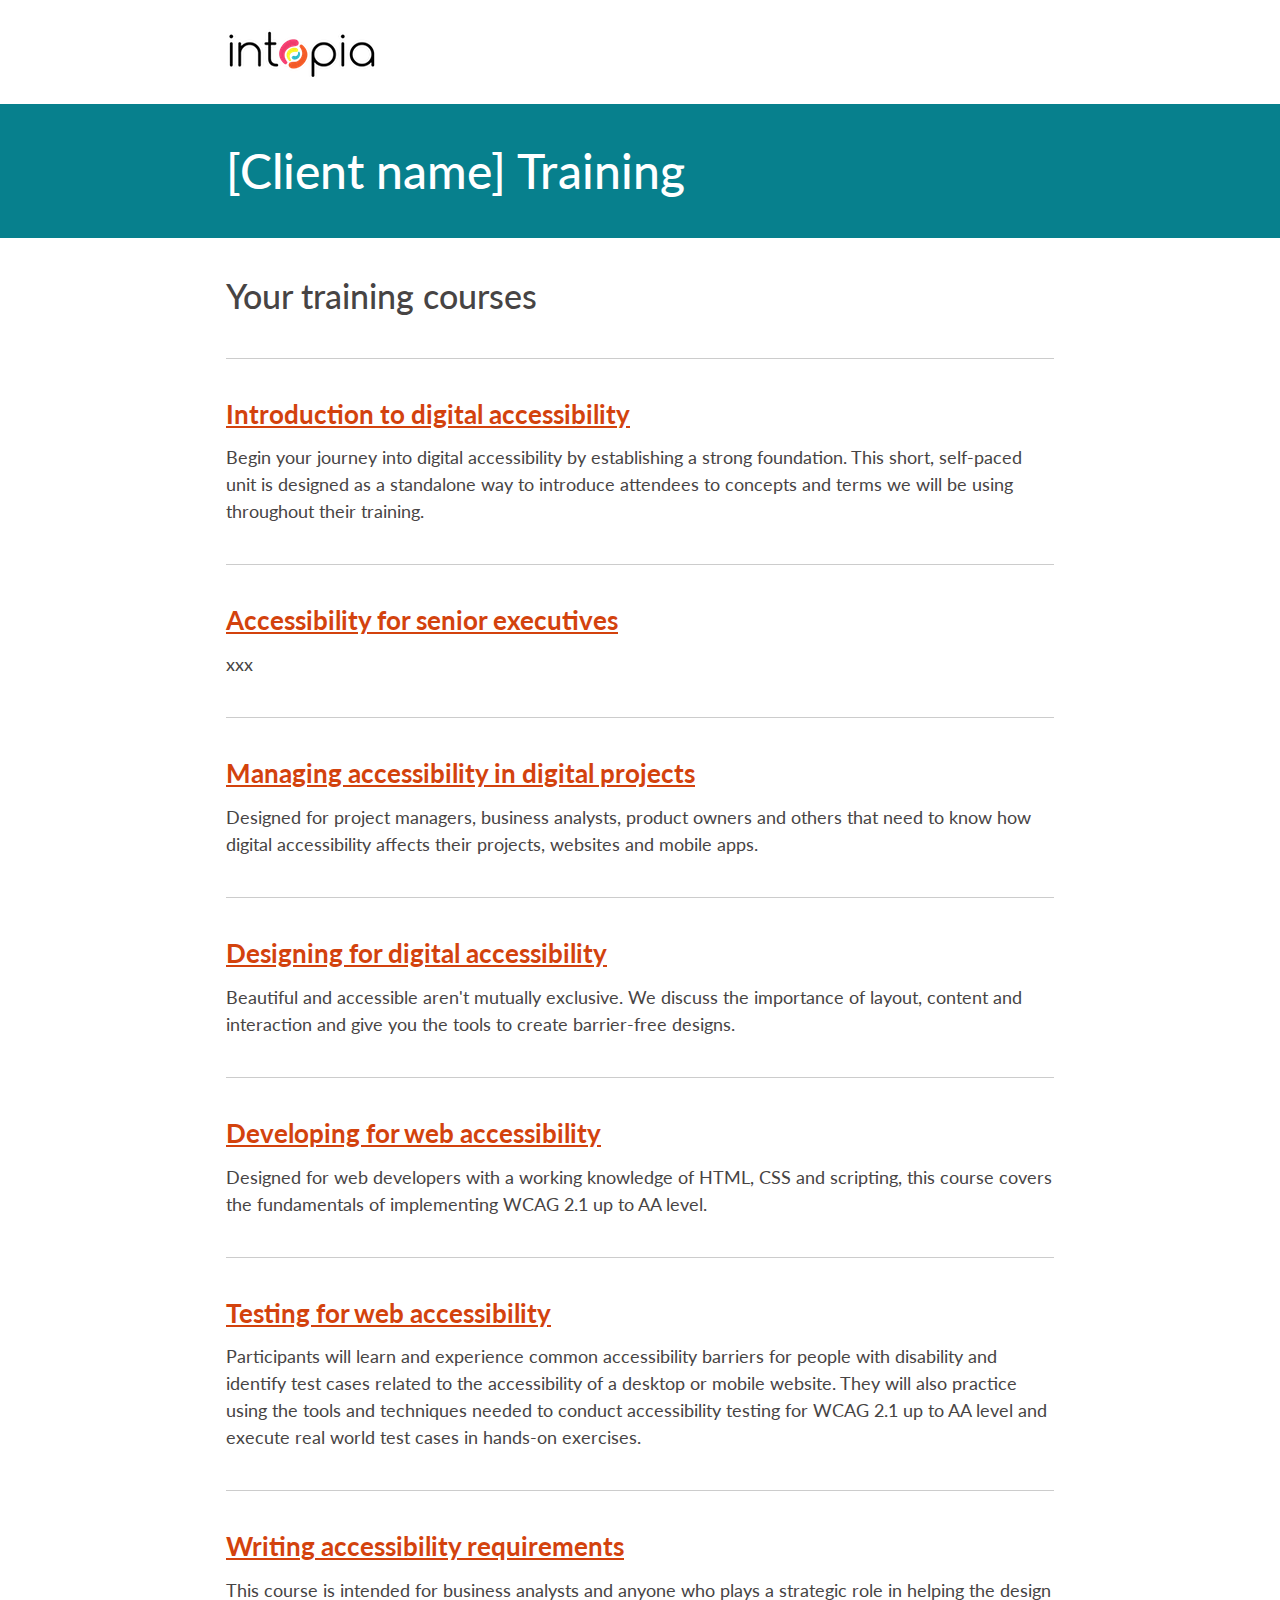
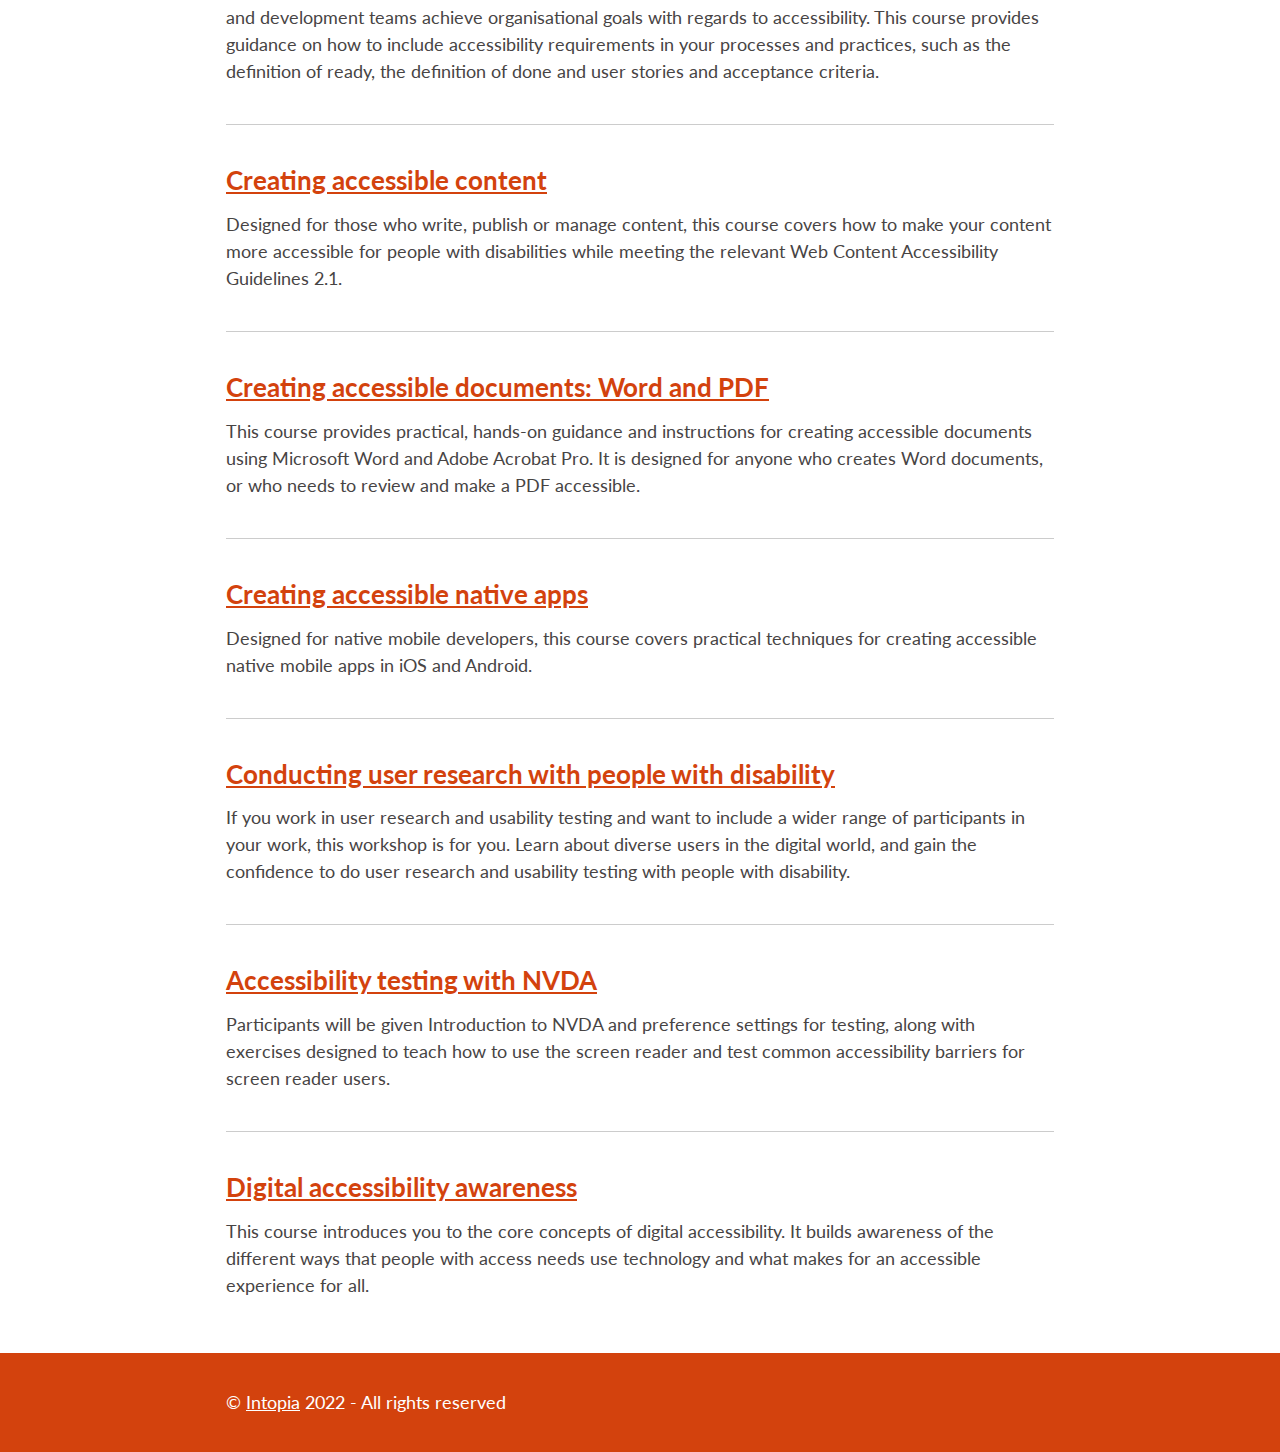
<file: index.html>
<!DOCTYPE html>
<html lang="en-AU" class=" js">
  <head>
    <meta charset="UTF-8">
    <meta name="viewport" content="width=device-width, initial-scale=1">
    <title>[Client name] Training</title>
    <!-- Style sheets -->
    <link rel="stylesheet" href="//fonts.googleapis.com/css?family=Lato%3A300%2C400%2C700">
    <link rel="stylesheet" href="assets/css/intopia-hub.css">
    <!-- Favicons -->
    <link rel="icon" href="assets/img/cropped-Intopia_FINAL_icon-32x32.png" sizes="32x32">
    <link rel="icon" href="assets/img/cropped-Intopia_FINAL_icon-192x192.png" sizes="192x192">
    <link rel="apple-touch-icon" href="assets/img/cropped-Intopia_FINAL_icon-180x180.png">
    <!-- Local styles -->
  </head>
  <body>

    <!-- header -->
    <header class="site-header">
      <div class="container">
        <a href="/" aria-label="Client Training Home">
          <img src="assets/img/intopia.png" alt="Intopia">
        </a>
      </div>
    </header>

    <!-- banner -->
    <div class="banner">
      <div class="container">
        <h1>[Client name] Training</h1>
      </div>
    </div>

    <!-- main -->
    <main class="content">
      <div class="container">
        <h2>Your training courses</h2>

        <div class="card">
          <h3><a href="01-introduction-to-digital-accessibility.html">Introduction to digital accessibility</a></h3>
          <p>Begin your journey into digital accessibility by establishing a strong foundation. This short, self-paced unit is designed as a standalone way to introduce attendees to concepts and terms we will be using throughout their training.</p>
        </div>

        <div class="card">
          <h3><a href="02-accessibility-for-senior-executives.html">Accessibility for senior executives</a></h3>
          <p>xxx</p>
        </div>

        <div class="card">
          <h3><a href="03-managing-accessibility-in-digital-projects.html">Managing accessibility in digital projects</a></h3>
          <p>Designed for project managers, business analysts, product owners and others that need to know how digital accessibility affects their projects, websites and mobile apps.</p>
        </div>

        <div class="card">
          <h3><a href="04-designing-for-digital-accessibility.html">Designing for digital accessibility</a></h3>
          <p>Beautiful and accessible aren't mutually exclusive. We discuss the importance of layout, content and interaction and give you the tools to create barrier-free designs.</p>
        </div>

        <div class="card">
          <h3><a href="05-developing-for-web-accessibility.html">Developing for web accessibility</a></h3>
          <p>Designed for web developers with a working knowledge of HTML, CSS and scripting, this course covers the fundamentals of implementing WCAG 2.1 up to AA level.</p>
        </div>

        <div class="card">
          <h3><a href="06-testing-for-web-accessibility.html">Testing for web accessibility</a></h3>
          <p>Participants will learn and experience common accessibility barriers for people with disability and identify test cases related to the accessibility of a desktop or mobile website. They will also practice using the tools and techniques needed to conduct accessibility testing for WCAG 2.1 up to AA level and execute real world test cases in hands-on exercises.</p>
        </div>

        <div class="card">
          <h3><a href="07-writing-accessibility-requirements.html">Writing accessibility requirements</a></h3>
          <p>This course is intended for business analysts and anyone who plays a strategic role in helping the design and development teams achieve organisational goals with regards to accessibility. This course provides guidance on how to include accessibility requirements in your processes and practices, such as the definition of ready, the definition of done and user stories and acceptance criteria.</p>
        </div>

        <div class="card">
          <h3><a href="08-creating-accessible-content.html">Creating accessible content</a></h3>
          <p>Designed for those who write, publish or manage content, this course covers how to make your content more accessible for people with disabilities while meeting the relevant Web Content Accessibility Guidelines 2.1.</p>
        </div>

        <div class="card">
          <h3><a href="09-creating-accessible-documents-word-pdf.html">Creating accessible documents: Word and PDF</a></h3>
          <p>This course provides practical, hands-on guidance and instructions for creating accessible documents using Microsoft Word and Adobe Acrobat Pro. It is designed for anyone who creates Word documents, or who needs to review and make a PDF accessible.</p>
        </div>

        <div class="card">
          <h3><a href="10-creating-accessible-native-apps.html">Creating accessible native apps</a></h3>
          <p>Designed for native mobile developers, this course covers practical techniques for creating accessible native mobile apps in iOS and Android.</p>
        </div>

        <div class="card">
          <h3><a href="11-conducting-user-research-with-people-with-disability.html">Conducting user research with people with disability</a></h3>
          <p>If you work in user research and usability testing and want to include a wider range of participants in your work, this workshop is for you. Learn about diverse users in the digital world, and gain the confidence to do user research and usability testing with people with disability.</p>
        </div>

        <div class="card">
          <h3><a href="12-accessibility-testing-with-nvda.html">Accessibility testing with NVDA</a></h3>
          <p>Participants will be given Introduction to NVDA and preference settings for testing, along with exercises designed to teach how to use the screen reader and test common accessibility barriers for screen reader users.</p>
        </div>

        <div class="card">
          <h3><a href="13-digital-accessibility-awareness.html">Digital accessibility awareness</a></h3>
          <p>This course introduces you to the core concepts of digital accessibility. It builds awareness of the different ways that people with access needs use technology and what makes for an accessible experience for all.</p>
        </div>
      </div>
    </main>

    <!-- footer -->
    <footer class="site-footer">
      <div class="container">
        <p>&copy; <a href="https://intopia.digital/">Intopia</a> 2022 - All rights reserved</p>
      </div>
    </footer>
  </body>
</html>
</file>
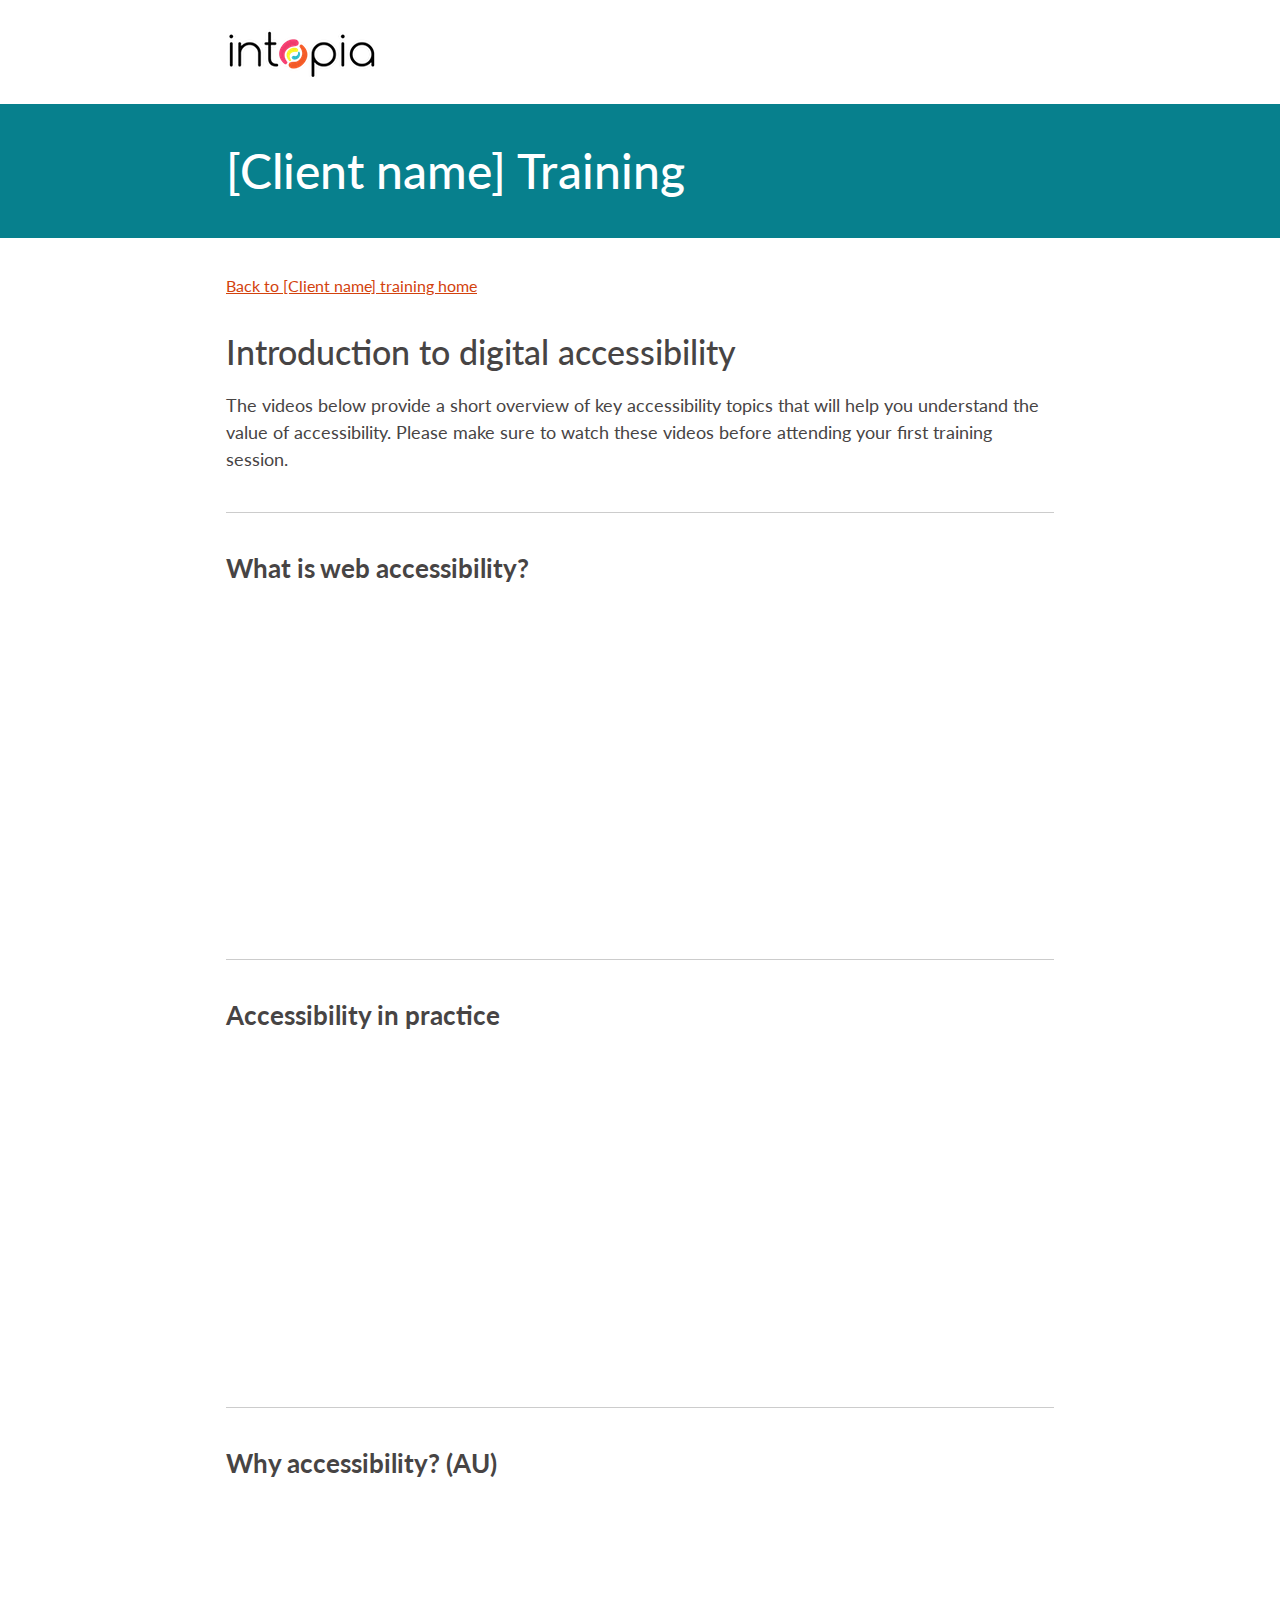
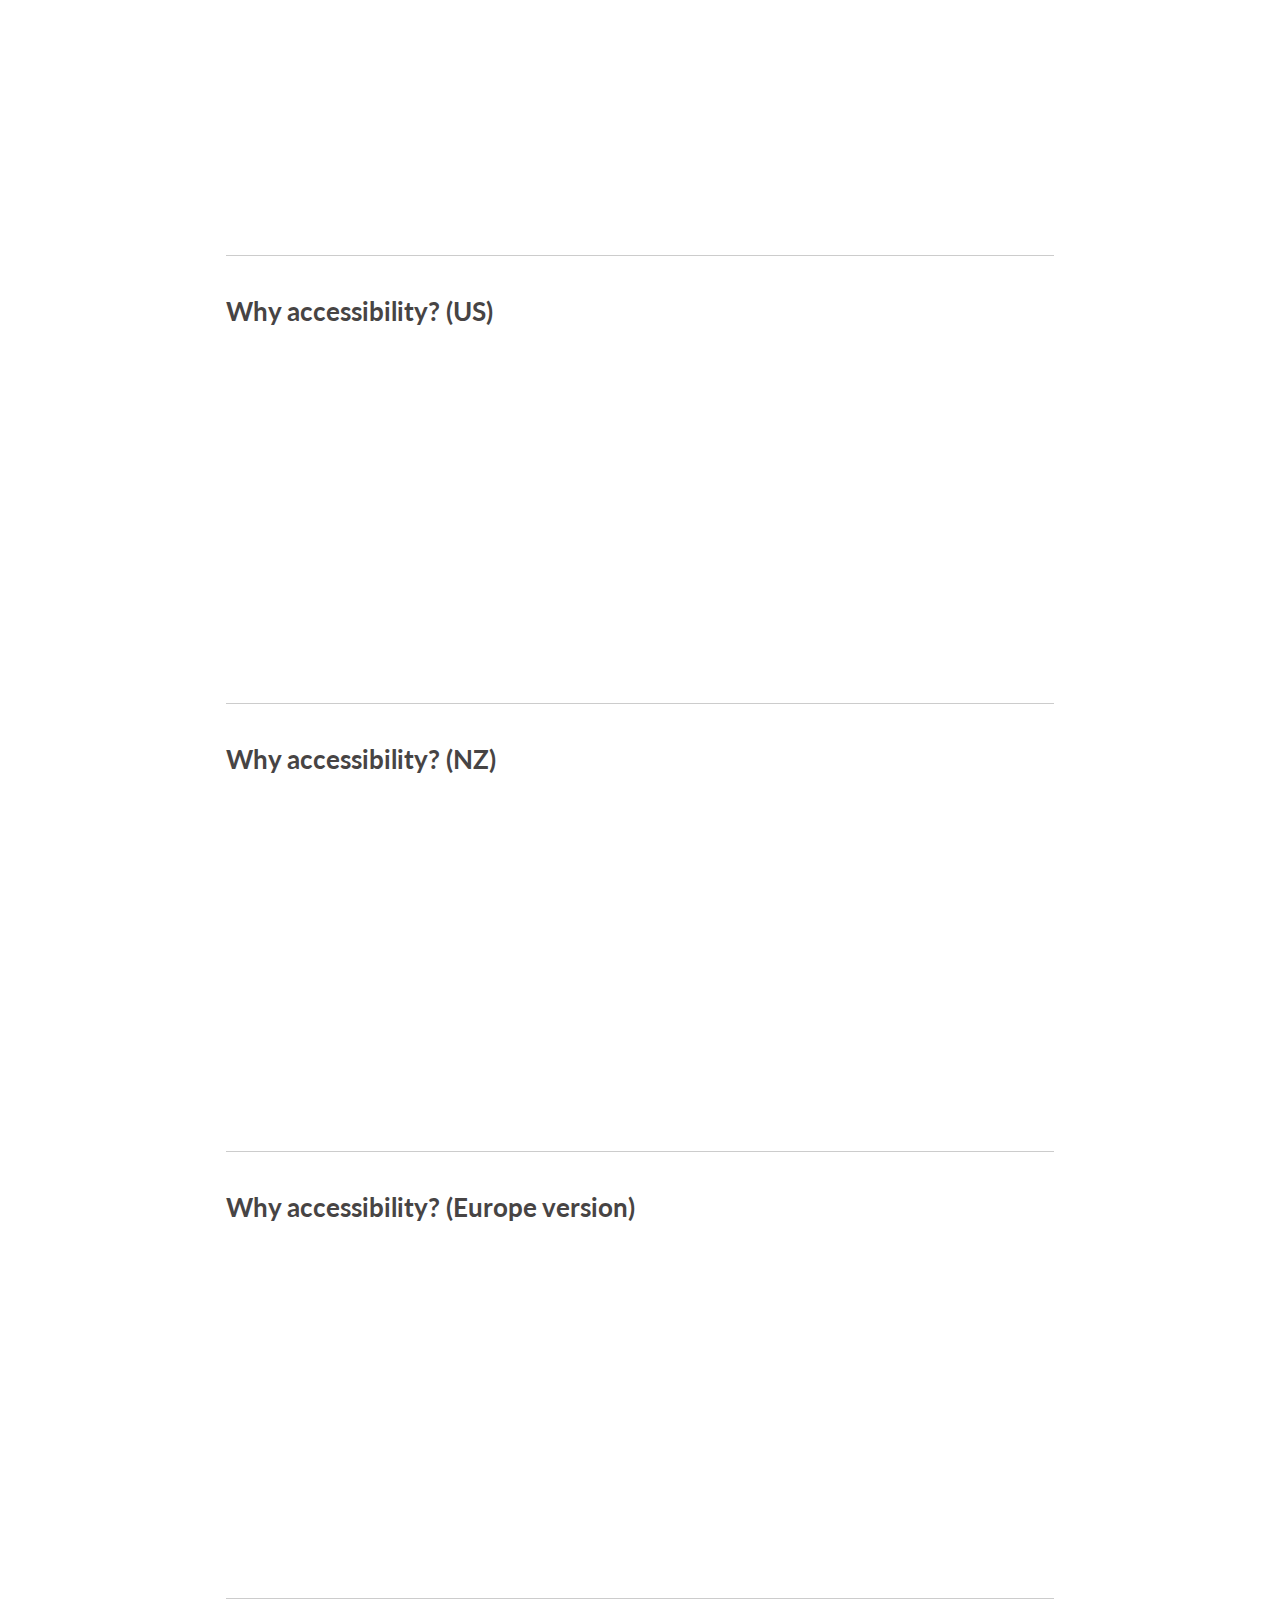
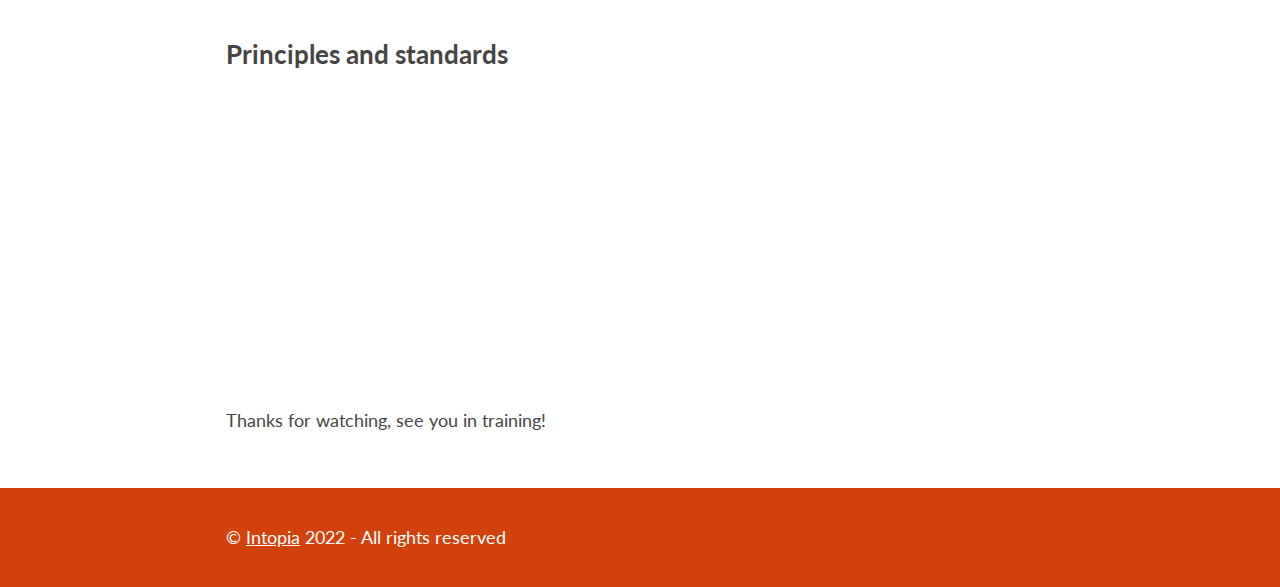
<file: 01-introduction-to-digital-accessibility.html>
<!DOCTYPE html>
<html lang="en-AU" class=" js">
  <head>
    <meta charset="UTF-8">
    <meta name="viewport" content="width=device-width, initial-scale=1">
    <title>Introduction to digital accessibility - [Client name] Training</title>
    <!-- Style sheets -->
    <link rel="stylesheet" href="//fonts.googleapis.com/css?family=Lato%3A300%2C400%2C700">
    <link rel="stylesheet" href="assets/css/intopia-hub.css">
    <!-- Favicons -->
    <link rel="icon" href="assets/img/cropped-Intopia_FINAL_icon-32x32.png" sizes="32x32">
    <link rel="icon" href="assets/img/cropped-Intopia_FINAL_icon-192x192.png" sizes="192x192">
    <link rel="apple-touch-icon" href="assets/img/cropped-Intopia_FINAL_icon-180x180.png">
    <!-- Local styles -->
  </head>
  <body>

    <!-- header -->
    <header class="site-header">
      <div class="container">
        <a href="index.html" aria-label="Client Training Home">
          <img src="assets/img/intopia.png" alt="Intopia">
        </a>
      </div>
    </header>

    <!-- banner -->
    <div class="banner">
      <div class="container">
        <h1>[Client name] Training</h1>
      </div>
    </div>

    <!-- main -->
    <main class="content">
      <div class="container">
        <nav>
          <a href="index.html">Back to [Client name] training home</a>
        </nav>

        <h2>Introduction to digital accessibility</h2>
        <p>The videos below provide a short overview of key accessibility topics that will help you understand the value of accessibility. Please make sure to watch these videos before attending your first training session.</p>

        <h3>What is web accessibility?</h3>
        <iframe width="560" height="315" src="https://www.youtube.com/embed/I8N6iwkc2LU" title="YouTube video player" allow="accelerometer; autoplay; clipboard-write; encrypted-media; gyroscope; picture-in-picture" allowfullscreen></iframe>

        <h3>Accessibility in practice</h3>
        <iframe width="560" height="315" src="https://www.youtube.com/embed/LBRCelYjzh0" title="YouTube video player" allow="accelerometer; autoplay; clipboard-write; encrypted-media; gyroscope; picture-in-picture" allowfullscreen></iframe>

        <h3>Why accessibility? (AU)</h3>
        <iframe width="560" height="315" src="https://www.youtube.com/embed/uvKp_i0CYd8" title="YouTube video player" allow="accelerometer; autoplay; clipboard-write; encrypted-media; gyroscope; picture-in-picture" allowfullscreen></iframe>

        <h3>Why accessibility? (US)</h3>
        <iframe width="560" height="315" src="https://www.youtube.com/embed/vc9Xn-hlzYo" title="YouTube video player" allow="accelerometer; autoplay; clipboard-write; encrypted-media; gyroscope; picture-in-picture" allowfullscreen></iframe>

        <h3>Why accessibility? (NZ)</h3>
        <iframe width="560" height="315" src="https://www.youtube.com/embed/3GqmHSiXv3o" title="YouTube video player" allow="accelerometer; autoplay; clipboard-write; encrypted-media; gyroscope; picture-in-picture" allowfullscreen></iframe>

        <h3>Why accessibility?  (Europe version)</h3>
        <iframe width="560" height="315" src="https://www.youtube.com/embed/xamgWnm5PQA" title="YouTube video player" allow="accelerometer; autoplay; clipboard-write; encrypted-media; gyroscope; picture-in-picture" allowfullscreen></iframe>

        <h3>Principles and standards</h3>
        <iframe width="560" height="315" src="https://www.youtube.com/embed/S83Pi_IfG-M" title="YouTube video player" allow="accelerometer; autoplay; clipboard-write; encrypted-media; gyroscope; picture-in-picture" allowfullscreen></iframe>

        <p>Thanks for watching, see you in training!</p>
      </div>
    </main>

    <!-- footer -->
    <footer class="site-footer">
      <div class="container">
        <p>&copy; <a href="https://intopia.digital/">Intopia</a> 2022 - All rights reserved</p>
      </div>
    </footer>
  </body>
</html>
</file>
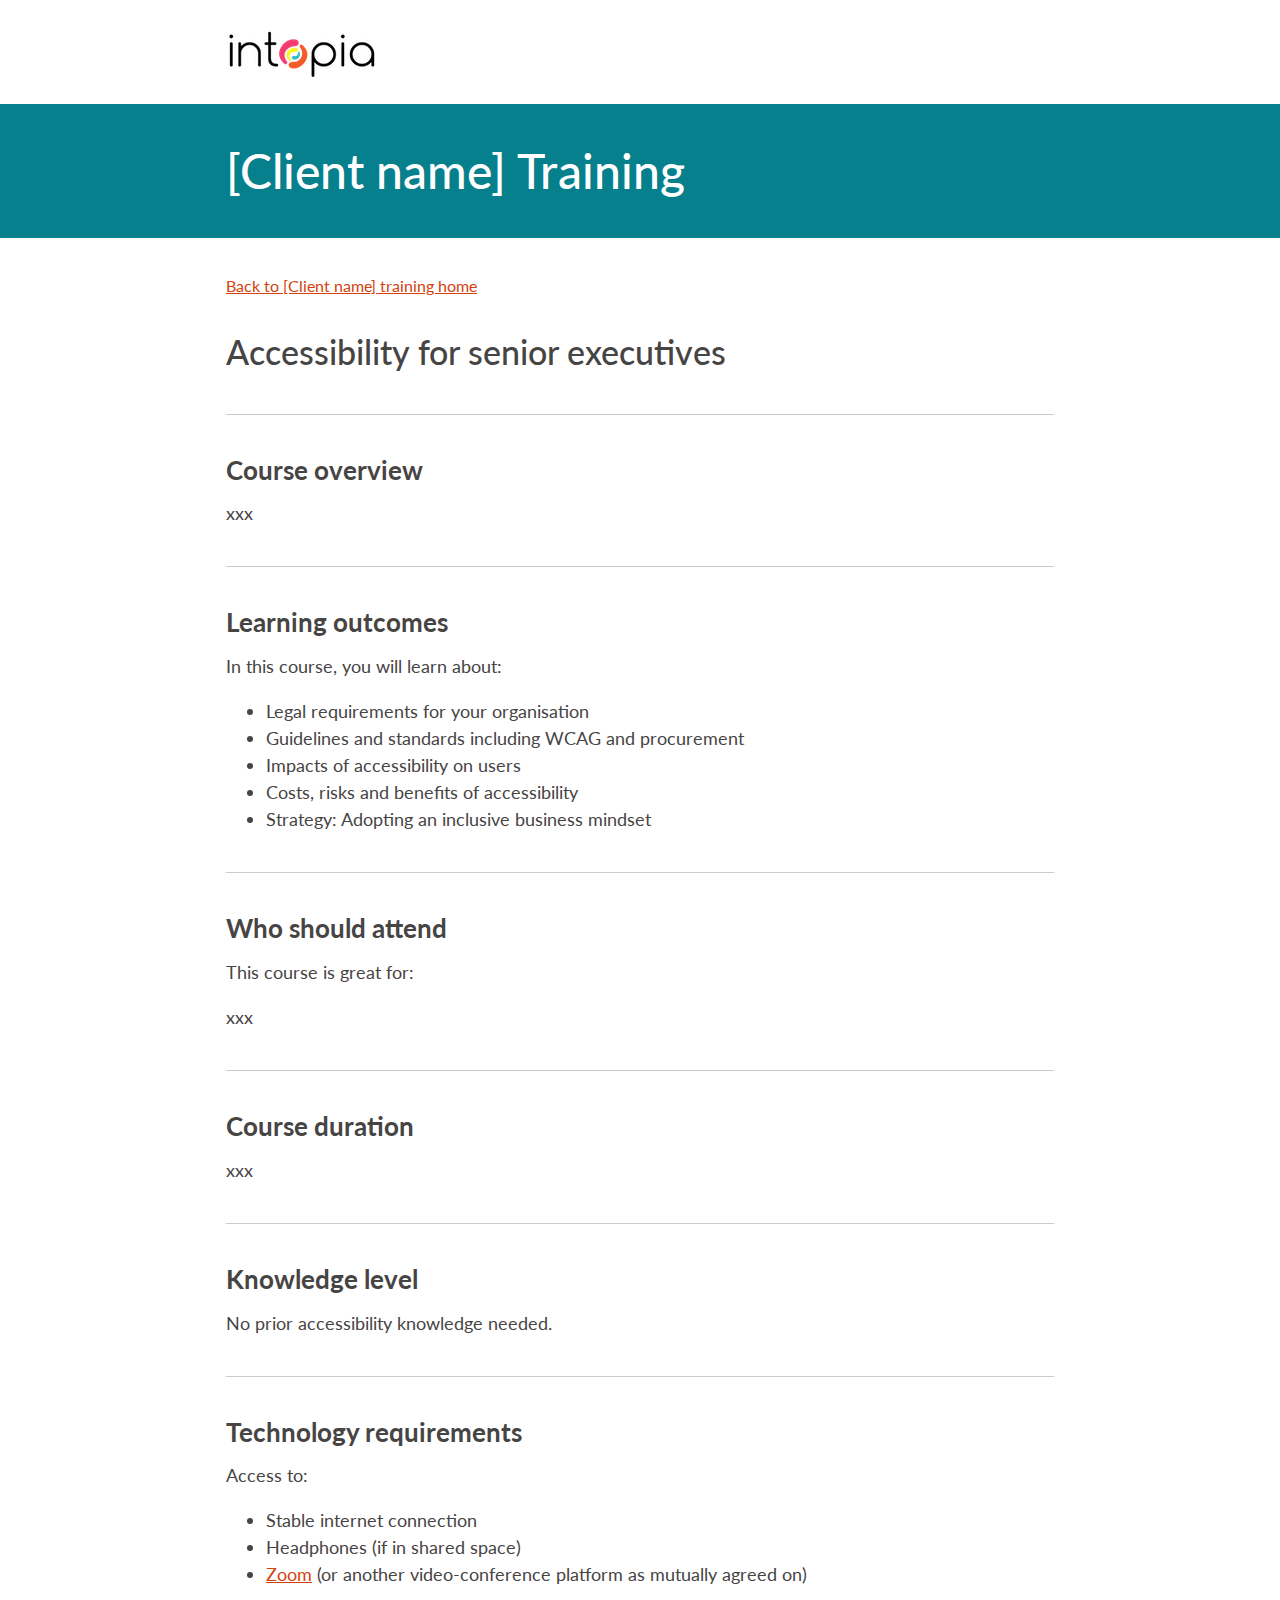
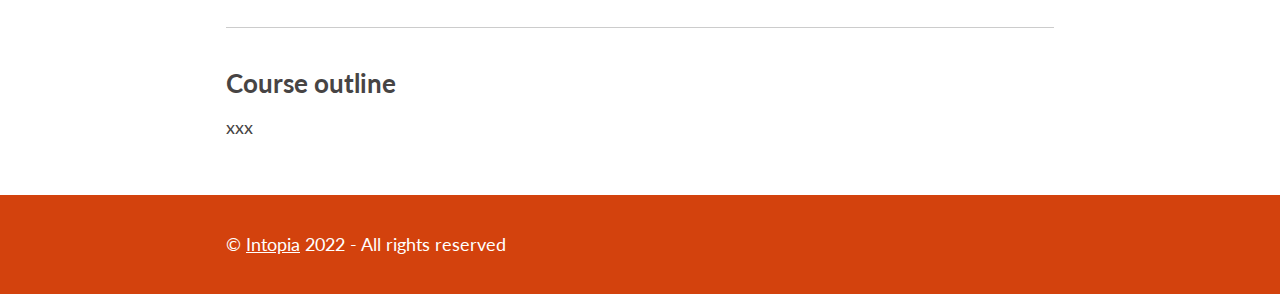
<file: 02-accessibility-for-senior-executives.html>
<!DOCTYPE html>
<html lang="en-AU" class=" js">
  <head>
    <meta charset="UTF-8">
    <meta name="viewport" content="width=device-width, initial-scale=1">
    <title>Accessibility for senior executives - [Client name] Training</title>
    <!-- Style sheets -->
    <link rel="stylesheet" href="//fonts.googleapis.com/css?family=Lato%3A300%2C400%2C700">
    <link rel="stylesheet" href="assets/css/intopia-hub.css">
    <!-- Favicons -->
    <link rel="icon" href="assets/img/cropped-Intopia_FINAL_icon-32x32.png" sizes="32x32">
    <link rel="icon" href="assets/img/cropped-Intopia_FINAL_icon-192x192.png" sizes="192x192">
    <link rel="apple-touch-icon" href="assets/img/cropped-Intopia_FINAL_icon-180x180.png">
    <!-- Local styles -->
  </head>
  <body>

    <!-- header -->
    <header class="site-header">
      <div class="container">
        <a href="index.html" aria-label="Client Training Home">
          <img src="assets/img/intopia.png" alt="Intopia">
        </a>
      </div>
    </header>

    <!-- banner -->
    <div class="banner">
      <div class="container">
        <h1>[Client name] Training</h1>
      </div>
    </div>

    <!-- main -->
    <main class="content">
      <div class="container">
        <nav>
          <a href="index.html">Back to [Client name] training home</a>
        </nav>

        <h2>Accessibility for senior executives</h2>

        <h3>Course overview</h3>
        <p>xxx</p>

        <h3>Learning outcomes</h3>
        <p>In this course, you will learn about:</p>
        <ul>  
          <li>Legal requirements for your organisation</li>
          <li>Guidelines and standards including WCAG and procurement</li>
          <li>Impacts of accessibility on users</li>
          <li>Costs, risks and benefits of accessibility</li>
          <li>Strategy: Adopting an inclusive business mindset</li>
        </ul>

        <h3>Who should attend</h3>
        <p>This course is great for:</p>
        <p>xxx</p>

        <h3>Course duration</h3>
        <p>xxx</p>

        <h3>Knowledge level</h3>
        <p>No prior accessibility knowledge needed.</p>

        <h3>Technology requirements</h3>
        <p>Access to:</p>
        <ul>
          <li>Stable internet connection</li>
          <li>Headphones (if in shared space)</li>
          <li><a href="https://zoom.us/" target="_blank">Zoom</a> (or another video-conference platform as mutually agreed on)</li>
        </ul>

        <h3>Course outline</h3>
        <p>xxx</p>
      </div>
    </main>

    <!-- footer -->
    <footer class="site-footer">
      <div class="container">
        <p>&copy; <a href="https://intopia.digital/">Intopia</a> 2022 - All rights reserved</p>
      </div>
    </footer>
  </body>
</html>
</file>
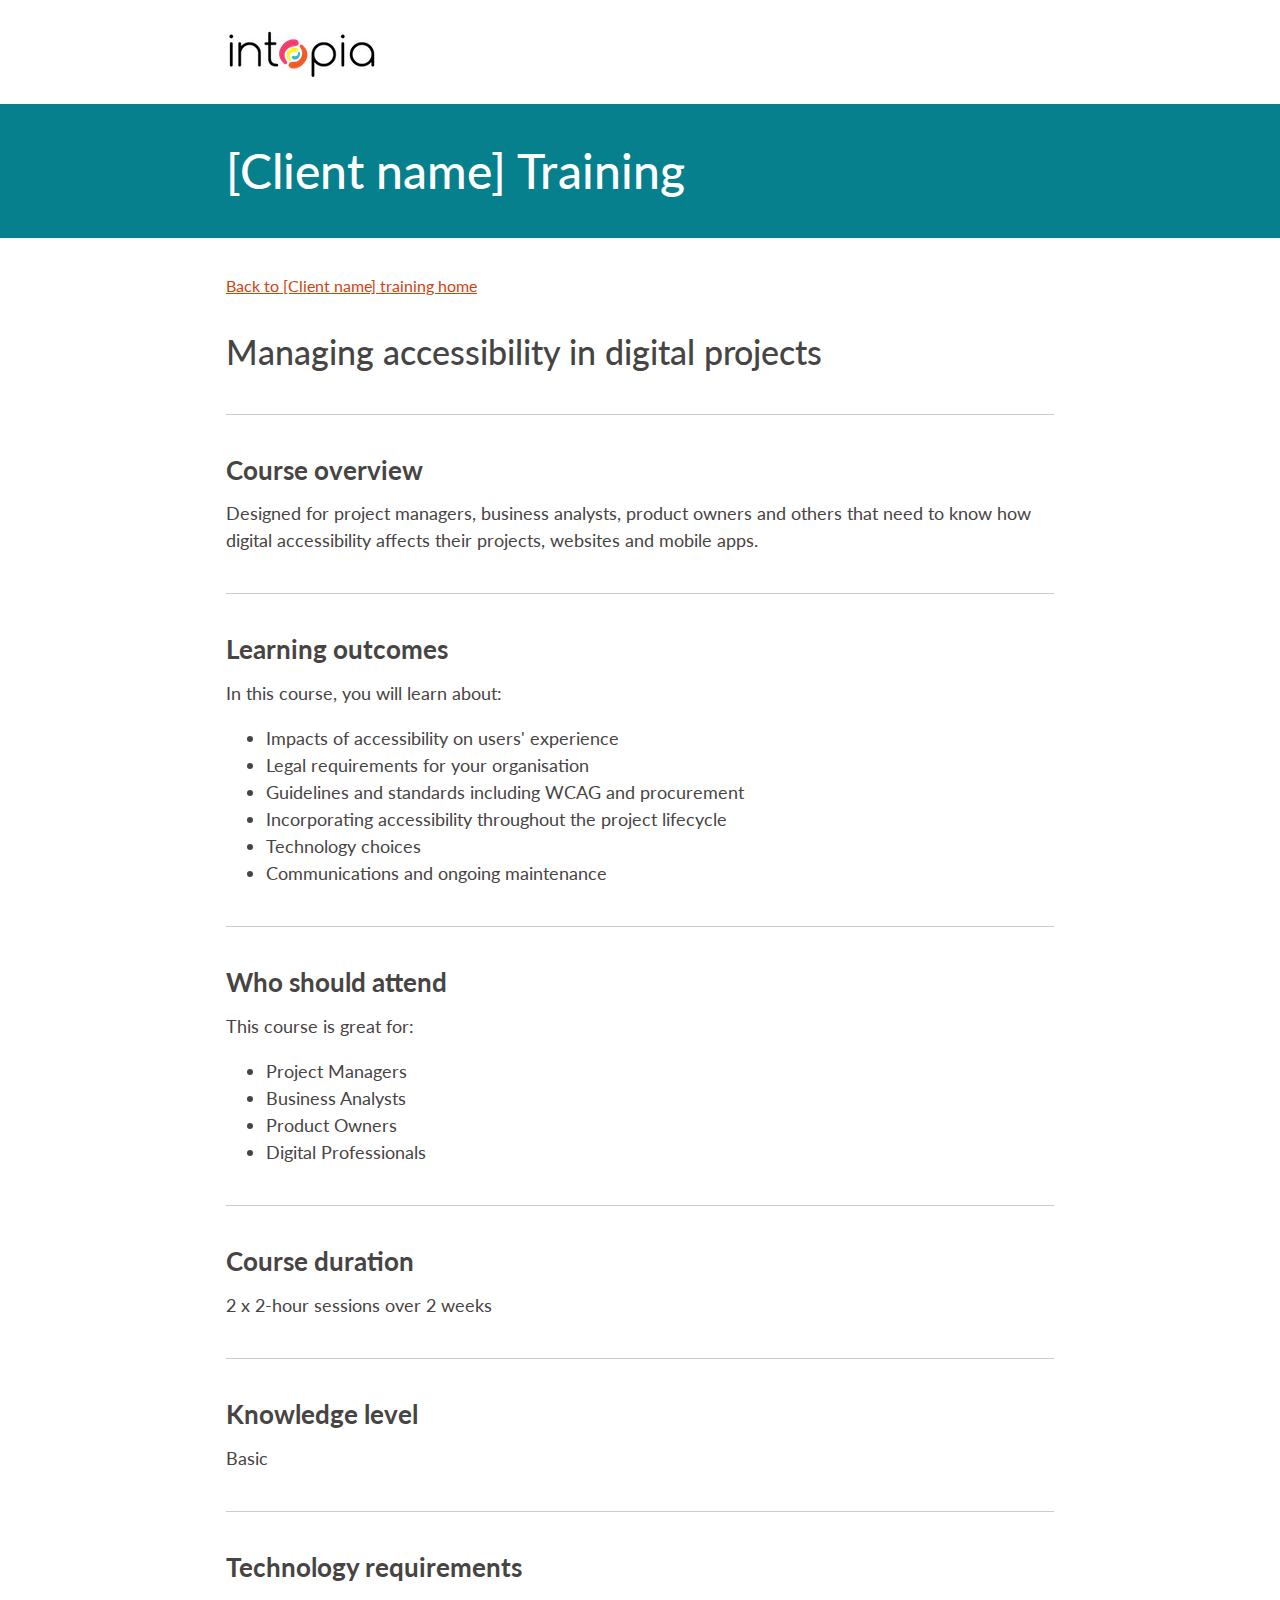
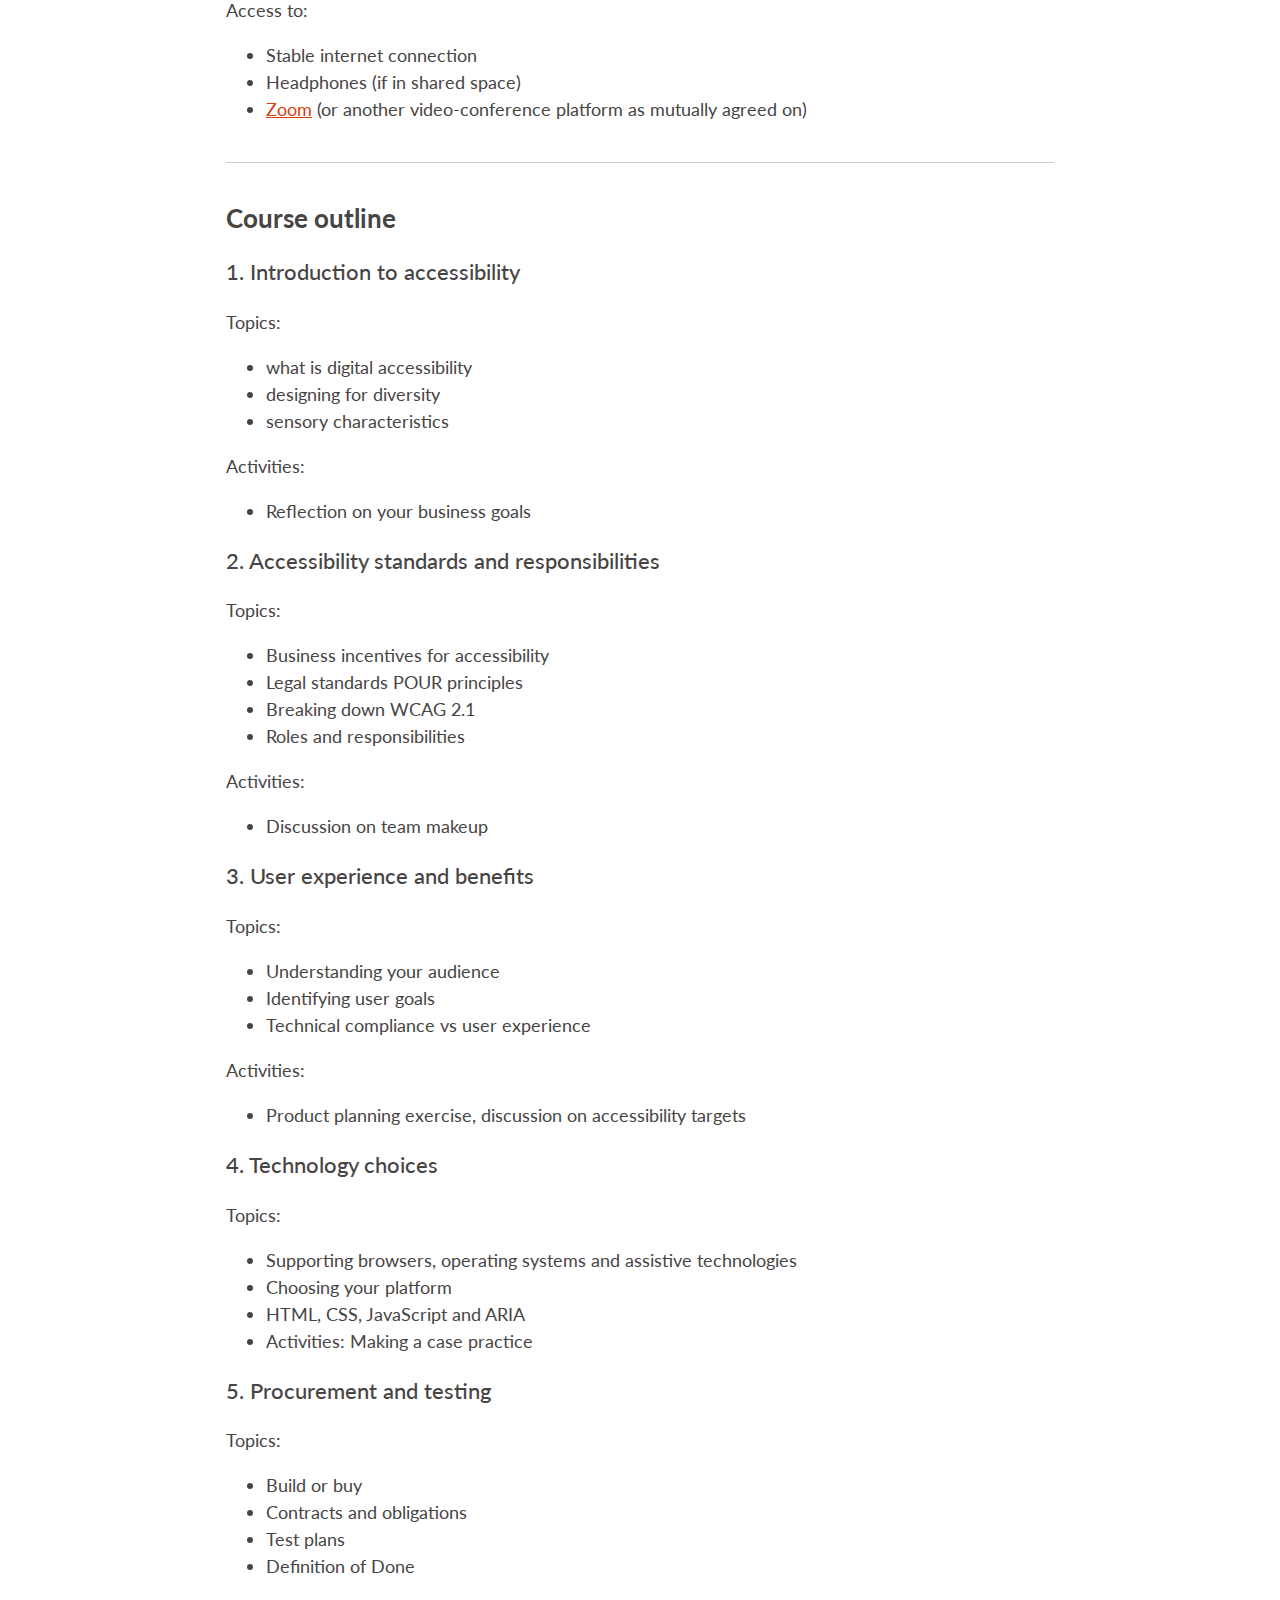
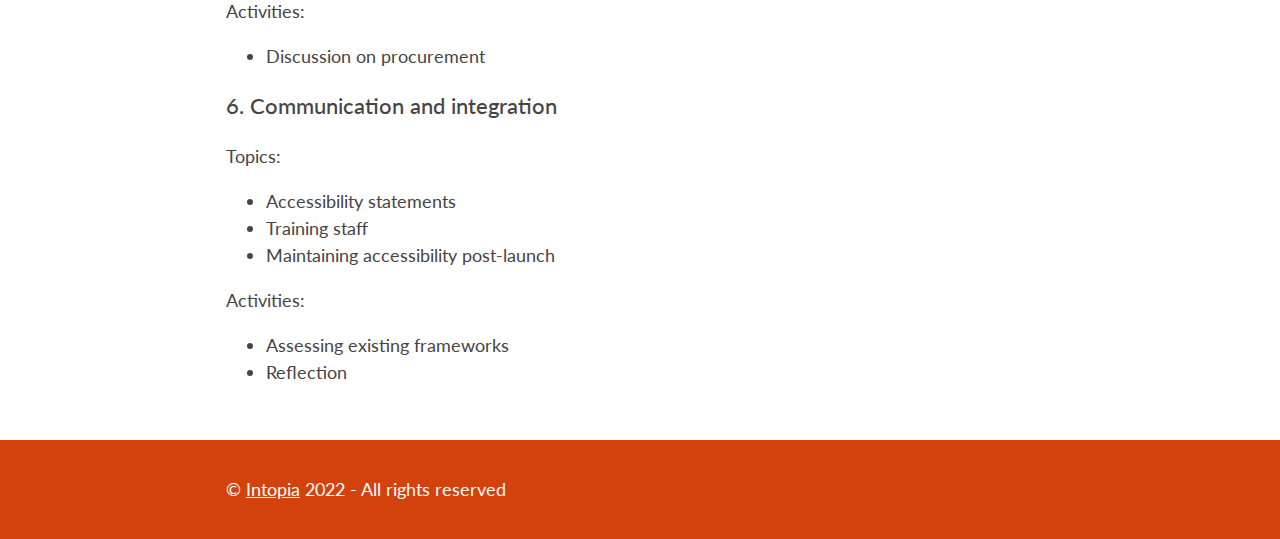
<file: 03-managing-accessibility-in-digital-projects.html>
<!DOCTYPE html>
<html lang="en-AU" class=" js">
  <head>
    <meta charset="UTF-8">
    <meta name="viewport" content="width=device-width, initial-scale=1">
    <title>Managing accessibility in digital projects - [Client name] Training</title>
    <!-- Style sheets -->
    <link rel="stylesheet" href="//fonts.googleapis.com/css?family=Lato%3A300%2C400%2C700">
    <link rel="stylesheet" href="assets/css/intopia-hub.css">
    <!-- Favicons -->
    <link rel="icon" href="assets/img/cropped-Intopia_FINAL_icon-32x32.png" sizes="32x32">
    <link rel="icon" href="assets/img/cropped-Intopia_FINAL_icon-192x192.png" sizes="192x192">
    <link rel="apple-touch-icon" href="assets/img/cropped-Intopia_FINAL_icon-180x180.png">
    <!-- Local styles -->
  </head>
  <body>

    <!-- header -->
    <header class="site-header">
      <div class="container">
        <a href="index.html" aria-label="Client Training Home">
          <img src="assets/img/intopia.png" alt="Intopia">
        </a>
      </div>
    </header>

    <!-- banner -->
    <div class="banner">
      <div class="container">
        <h1>[Client name] Training</h1>
      </div>
    </div>

    <!-- main -->
    <main class="content">
      <div class="container">
        <nav>
          <a href="index.html">Back to [Client name] training home</a>
        </nav>

        <h2>Managing accessibility in digital projects</h2>

        <h3>Course overview</h3>
        <p>Designed for project managers, business analysts, product owners and others that need to know how digital accessibility affects their projects, websites and mobile apps.</p>

        <h3>Learning outcomes</h3>
        <p>In this course, you will learn about:</p>
        <ul>    
          <li>Impacts of accessibility on users' experience</li>
          <li>Legal requirements for your organisation</li>
          <li>Guidelines and standards including WCAG and procurement</li>
          <li>Incorporating accessibility throughout the project lifecycle</li>
          <li>Technology choices</li>
          <li>Communications and ongoing maintenance</li>
        </ul>

        <h3>Who should attend</h3>
        <p>This course is great for:</p>
        <ul> 
          <li>Project Managers</li>
          <li>Business Analysts</li>
          <li>Product Owners</li>
          <li>Digital Professionals</li>
        </ul>

        <h3>Course duration</h3>
        <p>2 x 2-hour sessions over 2 weeks</p>

        <h3>Knowledge level</h3>
        <p>Basic</p>

        <h3>Technology requirements</h3>
        <p>Access to:</p>
        <ul>
          <li>Stable internet connection</li>
          <li>Headphones (if in shared space)</li>
          <li><a href="https://zoom.us/" target="_blank">Zoom</a> (or another video-conference platform as mutually agreed on)</li>
        </ul>

        <h3>Course outline</h3>
        <h4>1. Introduction to accessibility</h4>
        <p>Topics:</p>
        <ul>
          <li>what is digital accessibility</li>
          <li>designing for diversity</li>
          <li>sensory characteristics</li>
        </ul>
        <p>Activities:</p>
        <ul>
          <li>Reflection on your business goals</li>        
        </ul>
        <h4>2. Accessibility standards and responsibilities</h4>
        <p>Topics:</p>
        <ul>
          <li>Business incentives for accessibility</li>
          <li>Legal standards POUR principles</li>
          <li>Breaking down WCAG 2.1</li>
          <li>Roles and responsibilities</li>
        </ul>
        <p>Activities:</p>
        <ul>
          <li>Discussion on team makeup</li>
        </ul>
        <h4>3. User experience and benefits</h4>
        <p>Topics:</p>
        <ul>
          <li>Understanding your audience</li>
          <li>Identifying user goals</li>
          <li>Technical compliance vs user experience</li>          
        </ul>
        <p>Activities:</p>
        <ul>
          <li>Product planning exercise, discussion on accessibility targets</li>
        </ul>
        <h4>4. Technology choices</h4>
        <p>Topics:</p>
        <ul>
          <li>Supporting browsers, operating systems and assistive technologies</li>
          <li>Choosing your platform</li>
          <li>HTML, CSS, JavaScript and ARIA</li>
          <li>Activities: Making a case practice</li>
        </ul>
        <h4>5. Procurement and testing</h4>
        <p>Topics:</p>
        <ul>  
          <li>Build or buy</li>
          <li>Contracts and obligations</li>
          <li>Test plans</li>
          <li>Definition of Done</li>
        </ul>
        <p>Activities:</p>
        <ul>
          <li>Discussion on procurement</li>
        </ul>
        <h4>6. Communication and integration</h4>
        <p>Topics:</p>
        <ul>
          <li>Accessibility statements</li>
          <li>Training staff</li>
          <li>Maintaining accessibility post-launch</li>
        </ul>
        <p>Activities:</p>
        <ul>
          <li>Assessing existing frameworks</li>
          <li>Reflection</li>
        </ul>
      </div>
    </main>

    <!-- footer -->
    <footer class="site-footer">
      <div class="container">
        <p>&copy; <a href="https://intopia.digital/">Intopia</a> 2022 - All rights reserved</p>
      </div>
    </footer>
  </body>
</html>
</file>
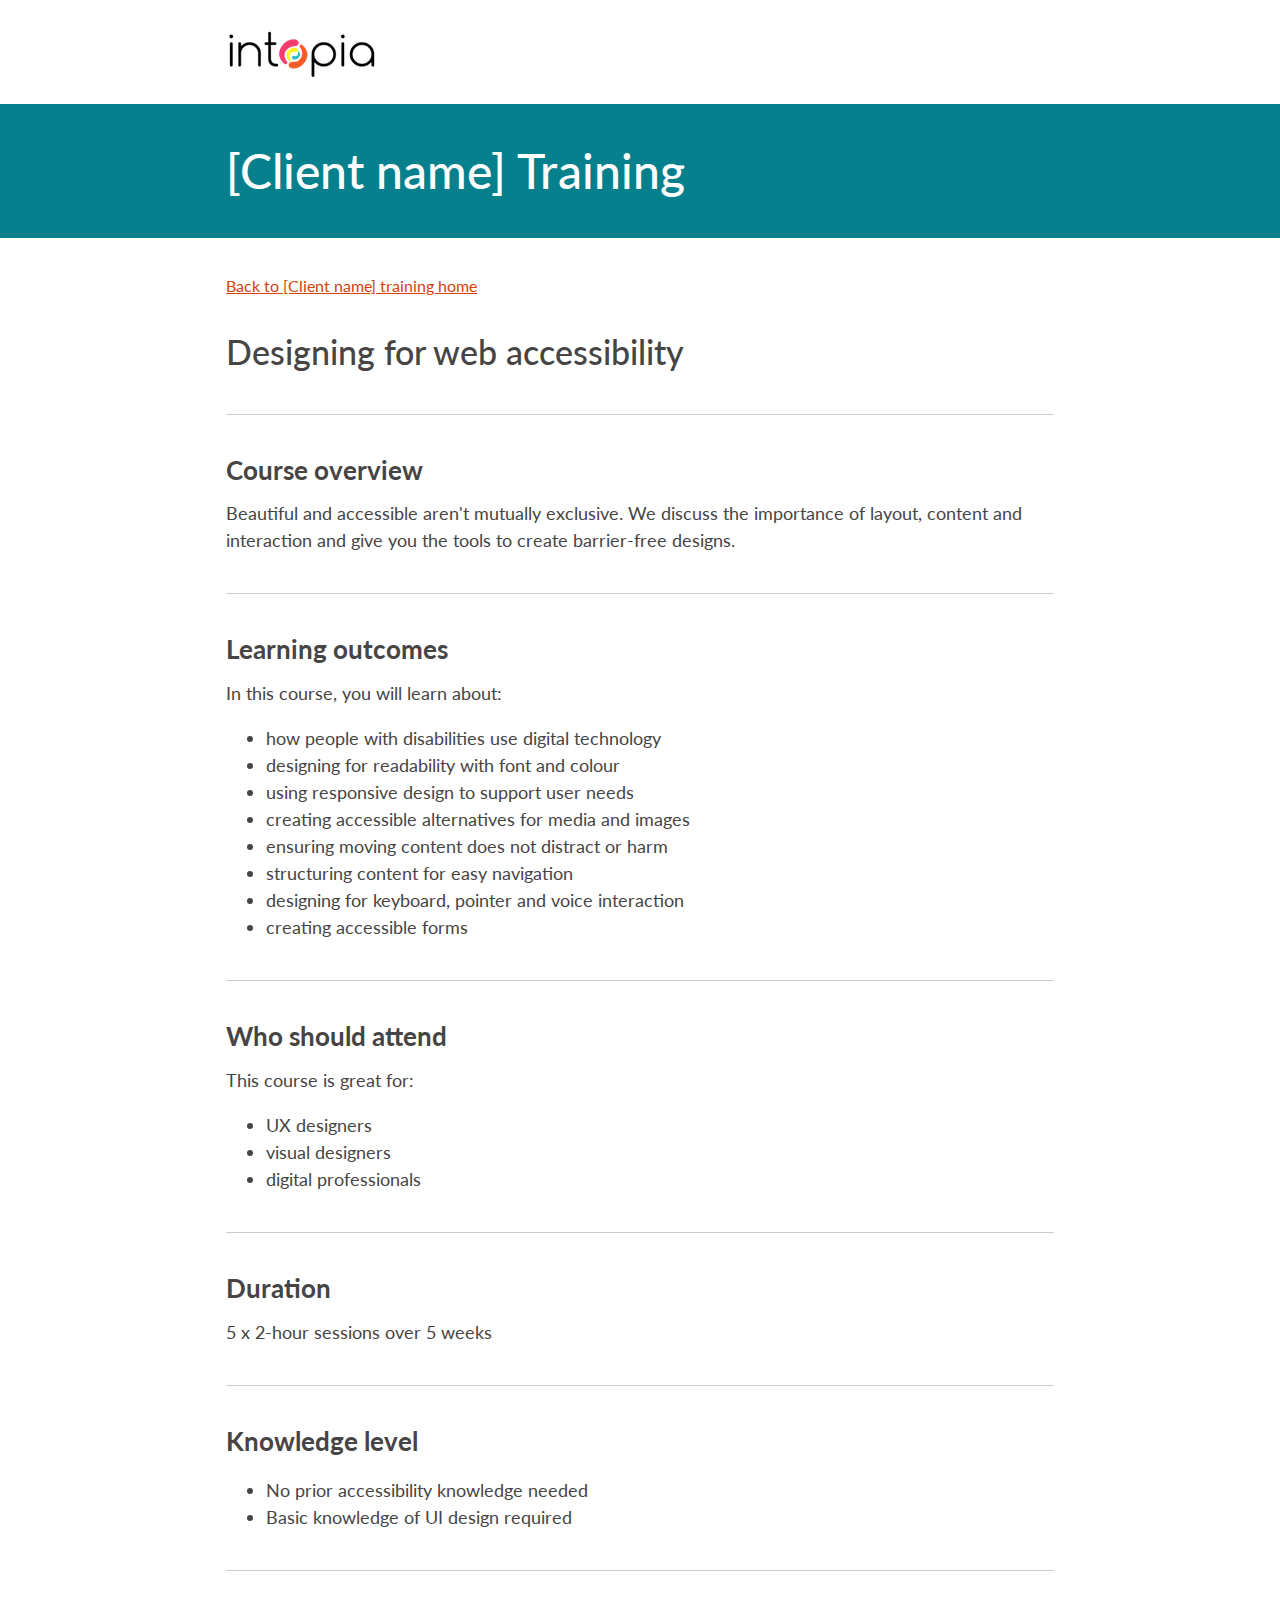
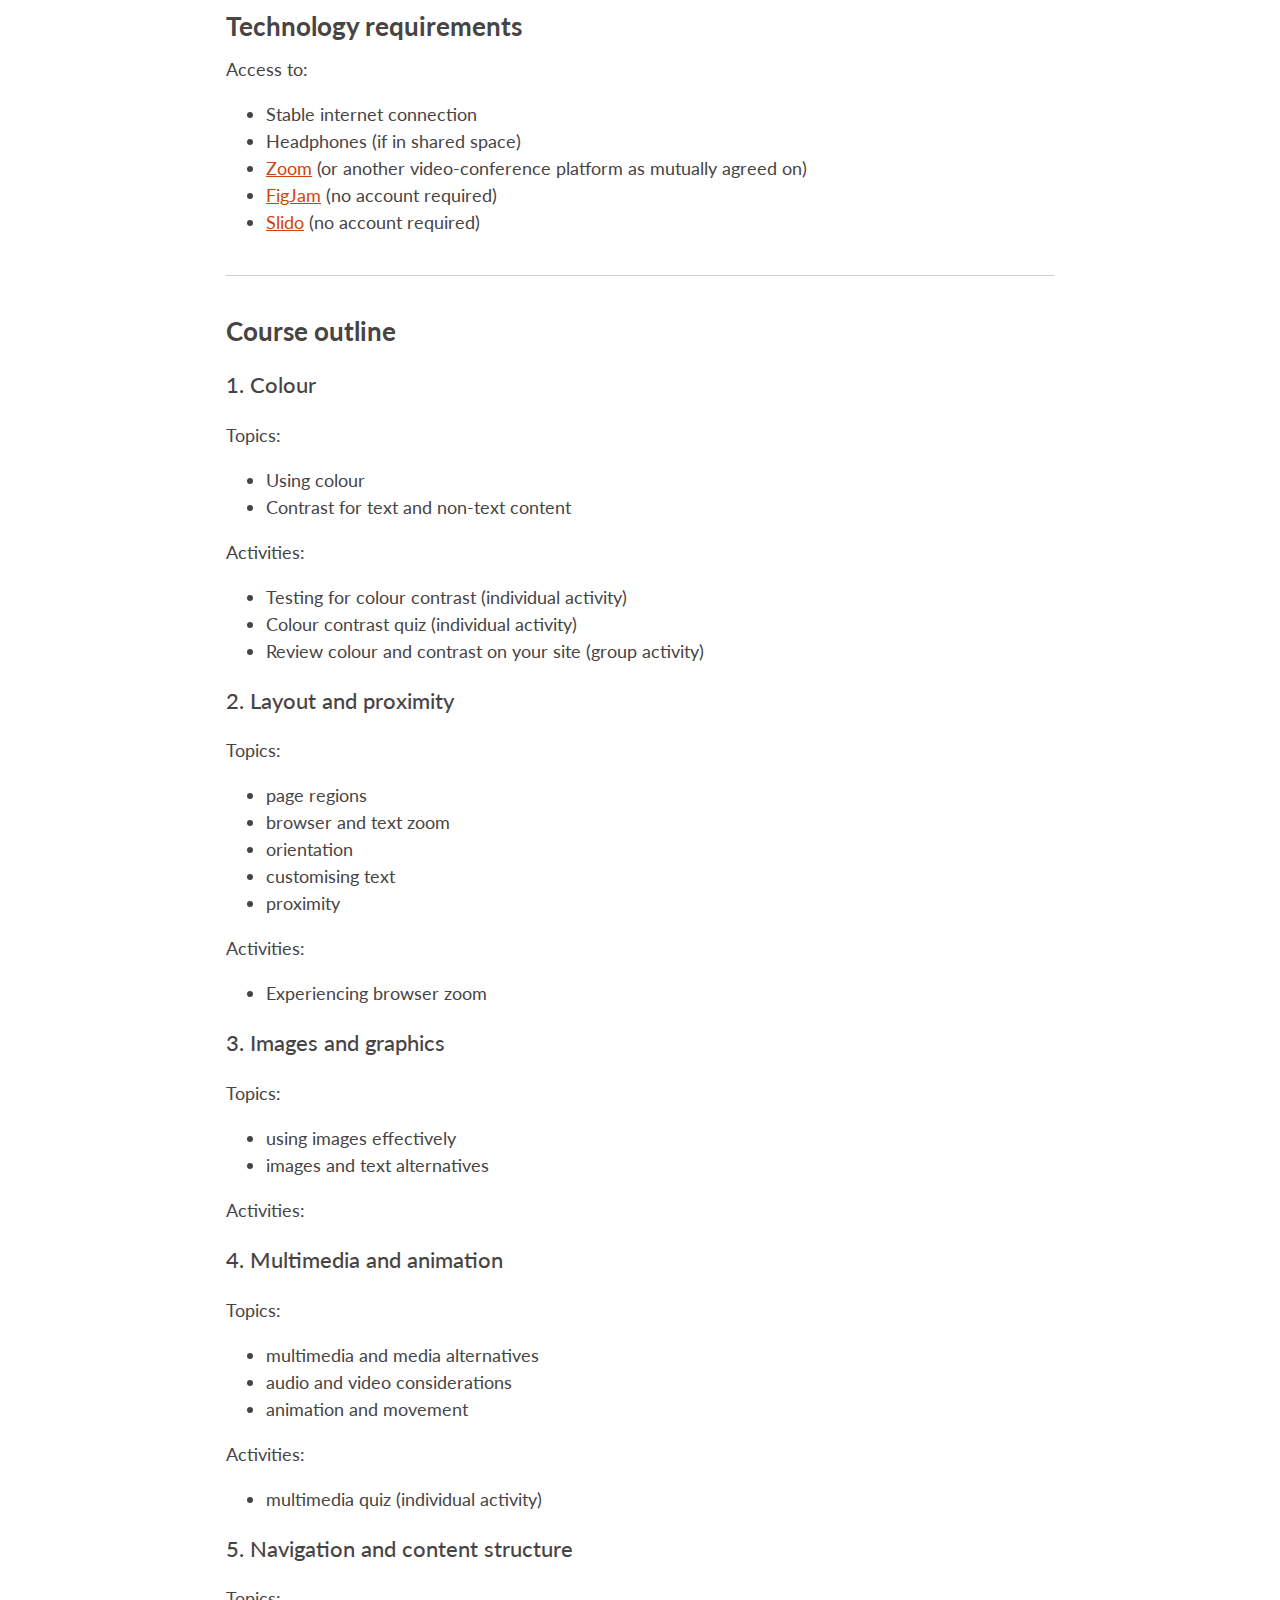
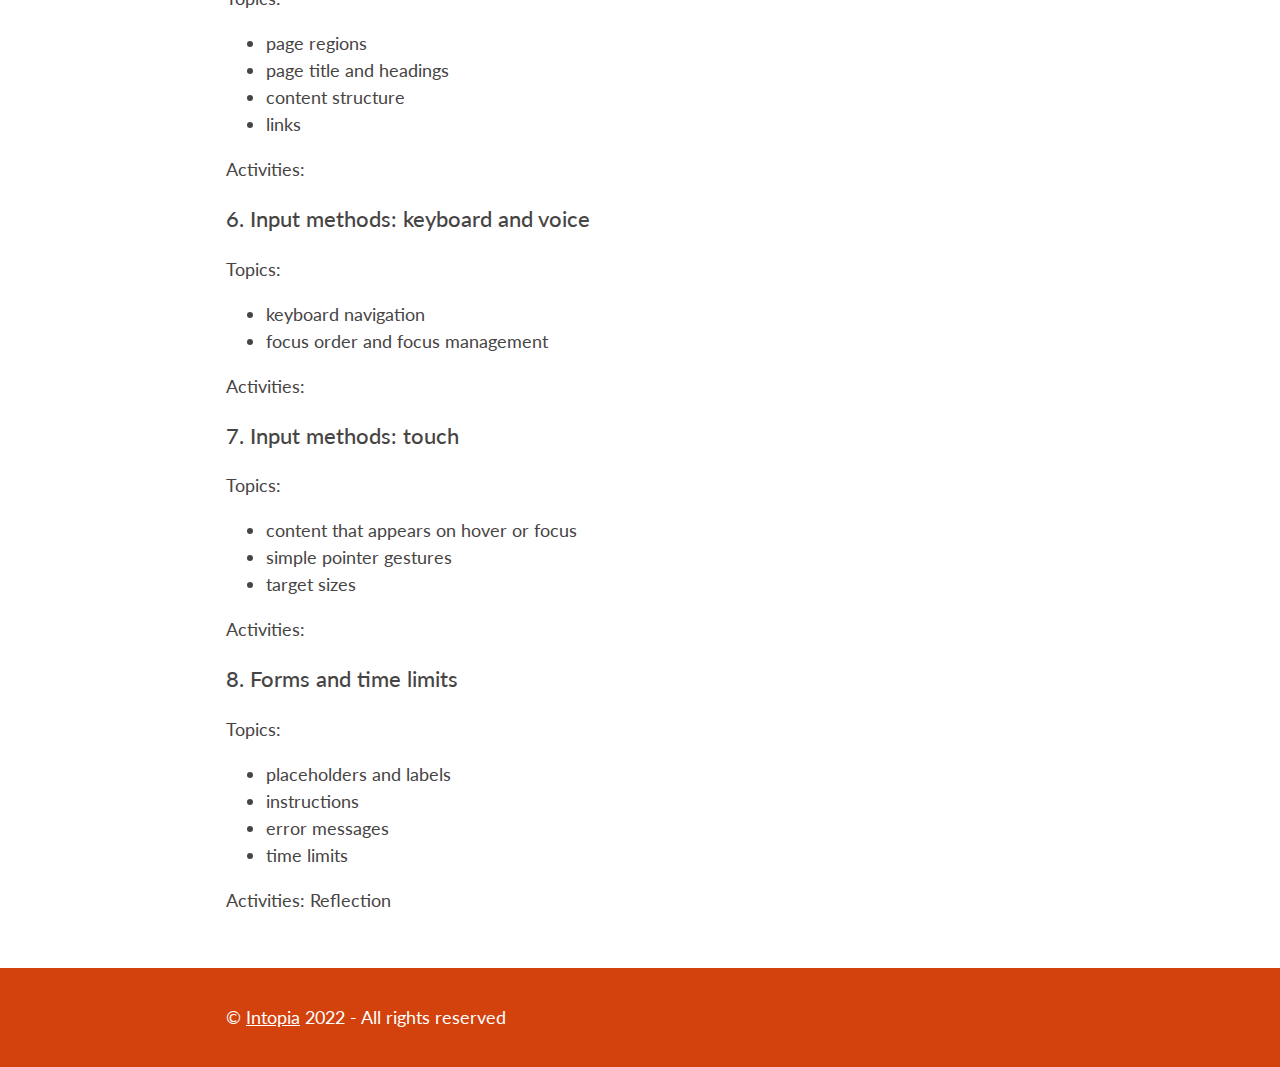
<file: 04-designing-for-digital-accessibility.html>
<!DOCTYPE html>
<html lang="en-AU" class=" js">
  <head>
    <meta charset="UTF-8">
    <meta name="viewport" content="width=device-width, initial-scale=1">
    <title>Introduction to digital accessibility - [Client name] Training</title>
    <!-- Style sheets -->
    <link rel="stylesheet" href="//fonts.googleapis.com/css?family=Lato%3A300%2C400%2C700">
    <link rel="stylesheet" href="assets/css/intopia-hub.css">
    <!-- Favicons -->
    <link rel="icon" href="assets/img/cropped-Intopia_FINAL_icon-32x32.png" sizes="32x32">
    <link rel="icon" href="assets/img/cropped-Intopia_FINAL_icon-192x192.png" sizes="192x192">
    <link rel="apple-touch-icon" href="assets/img/cropped-Intopia_FINAL_icon-180x180.png">
    <!-- Local styles -->
  </head>
  <body>

    <!-- header -->
    <header class="site-header">
      <div class="container">
        <a href="index.html" aria-label="Client Training Home">
          <img src="assets/img/intopia.png" alt="Intopia">
        </a>
      </div>
    </header>

    <!-- banner -->
    <div class="banner">
      <div class="container">
        <h1>[Client name] Training</h1>
      </div>
    </div>

    <!-- main -->
    <main class="content">
      <div class="container">
        <nav>
          <a href="index.html">Back to [Client name] training home</a>
        </nav>

        <h2>Designing for web accessibility</h2>

        <h3>Course overview</h3>
        <p>Beautiful and accessible aren't mutually exclusive. We discuss the importance of layout, content and interaction and give you the tools to create barrier-free designs.</p>

        <h3>Learning outcomes</h3>
        <p>In this course, you will learn about:</p>
        <ul>
          <li>how people with disabilities use digital technology</li>
          <li>designing for readability with font and colour</li>
          <li>using responsive design to support user needs</li>
          <li>creating accessible alternatives for media and images</li>
          <li>ensuring moving content does not distract or harm</li>
          <li>structuring content for easy navigation</li>
          <li>designing for keyboard, pointer and voice interaction</li>
          <li>creating accessible forms</li>
        </ul>

        <h3>Who should attend</h3>
        <p>This course is great for:</p>
        <ul>
          <li>UX designers</li>
          <li>visual designers</li>
          <li>digital professionals</li>
        </ul>

        <h3>Duration</h3>
        <p>5 x 2-hour sessions over 5 weeks</p>

        <h3>Knowledge level</h3>
        <ul>
          <li>No prior accessibility knowledge needed</li>
          <li>Basic knowledge of UI design required</li>
        </ul>

        <h3>Technology requirements</h3>
        <p>Access to:</p>
        <ul>
          <li>Stable internet connection</li>
          <li>Headphones (if in shared space)</li>
          <li><a href="https://zoom.us/" target="_blank">Zoom</a> (or another video-conference platform as mutually agreed on)</li>
          <li><a href="https://www.figma.com/figjam/" target="_blank">FigJam</a> (no account required)</li>
          <li><a href="https://www.sli.do/" target="_blank">Slido</a> (no account required)</li>
        </ul>

        <h3>Course outline</h3>
        <h4>1. Colour</h4>
        <p>Topics:</p>
        <ul>
          <li>Using colour</li>
          <li>Contrast for text and non-text content</li>
        </ul>
        <p>Activities:</p>
        <ul>
          <li>Testing for colour contrast (individual activity)</li>
          <li>Colour contrast quiz (individual activity)</li>
          <li>Review colour and contrast on your site (group activity)</li>
        </ul>

        <h4>2. Layout and proximity</h4>
        <p>Topics:</p>
        <ul>
          <li>page regions</li>
          <li>browser and text zoom</li>
          <li>orientation</li>
          <li>customising text</li>
          <li>proximity</li>
        </ul>
        <p>Activities:</p>
        <ul>
          <li>Experiencing browser zoom</li>
        </ul>

        <h4>3. Images and graphics</h4>
        <p>Topics:</p>
        <ul>
          <li>using images effectively</li>
          <li>images and text alternatives</li>
        </ul>
        <p>Activities:</p>

        <h4>4. Multimedia and animation</h4>
        <p>Topics:</p>
        <ul>
          <li>multimedia and media alternatives</li>
          <li>audio and video considerations</li>
          <li>animation and movement</li>
        </ul>
        <p>Activities:</p>
        <ul>
          <li>multimedia quiz (individual activity)</li>
        </ul>

        <h4>5. Navigation and content structure</h4>
        <p>Topics:</p>
        <ul>
          <li>page regions</li>
          <li>page title and headings</li>
          <li>content structure</li>
          <li>links</li>
        </ul>
        <p>Activities:</p>

        <h4>6. Input methods: keyboard and voice</h4>
        <p>Topics:</p>
        <ul>
          <li>keyboard navigation</li>
          <li>focus order and focus management</li>
        </ul>
        <p>Activities:</p>

        <h4>7. Input methods: touch</h4>
        <p>Topics:</p>
        <ul>
          <li>content that appears on hover or focus</li>
          <li>simple pointer gestures</li>
          <li>target sizes</li>
        </ul>
        <p>Activities:</p>

        <h4>8. Forms and time limits</h4>
        <p>Topics:</p>
        <ul>
          <li>placeholders and labels</li>
          <li>instructions</li>
          <li>error messages</li>
          <li>time limits</li>
        </ul>
        <p>Activities: Reflection</p>
      </div>
    </main>

    <!-- footer -->
    <footer class="site-footer">
      <div class="container">
        <p>&copy; <a href="https://intopia.digital/">Intopia</a> 2022 - All rights reserved</p>
      </div>
    </footer>
  </body>
</html>
</file>
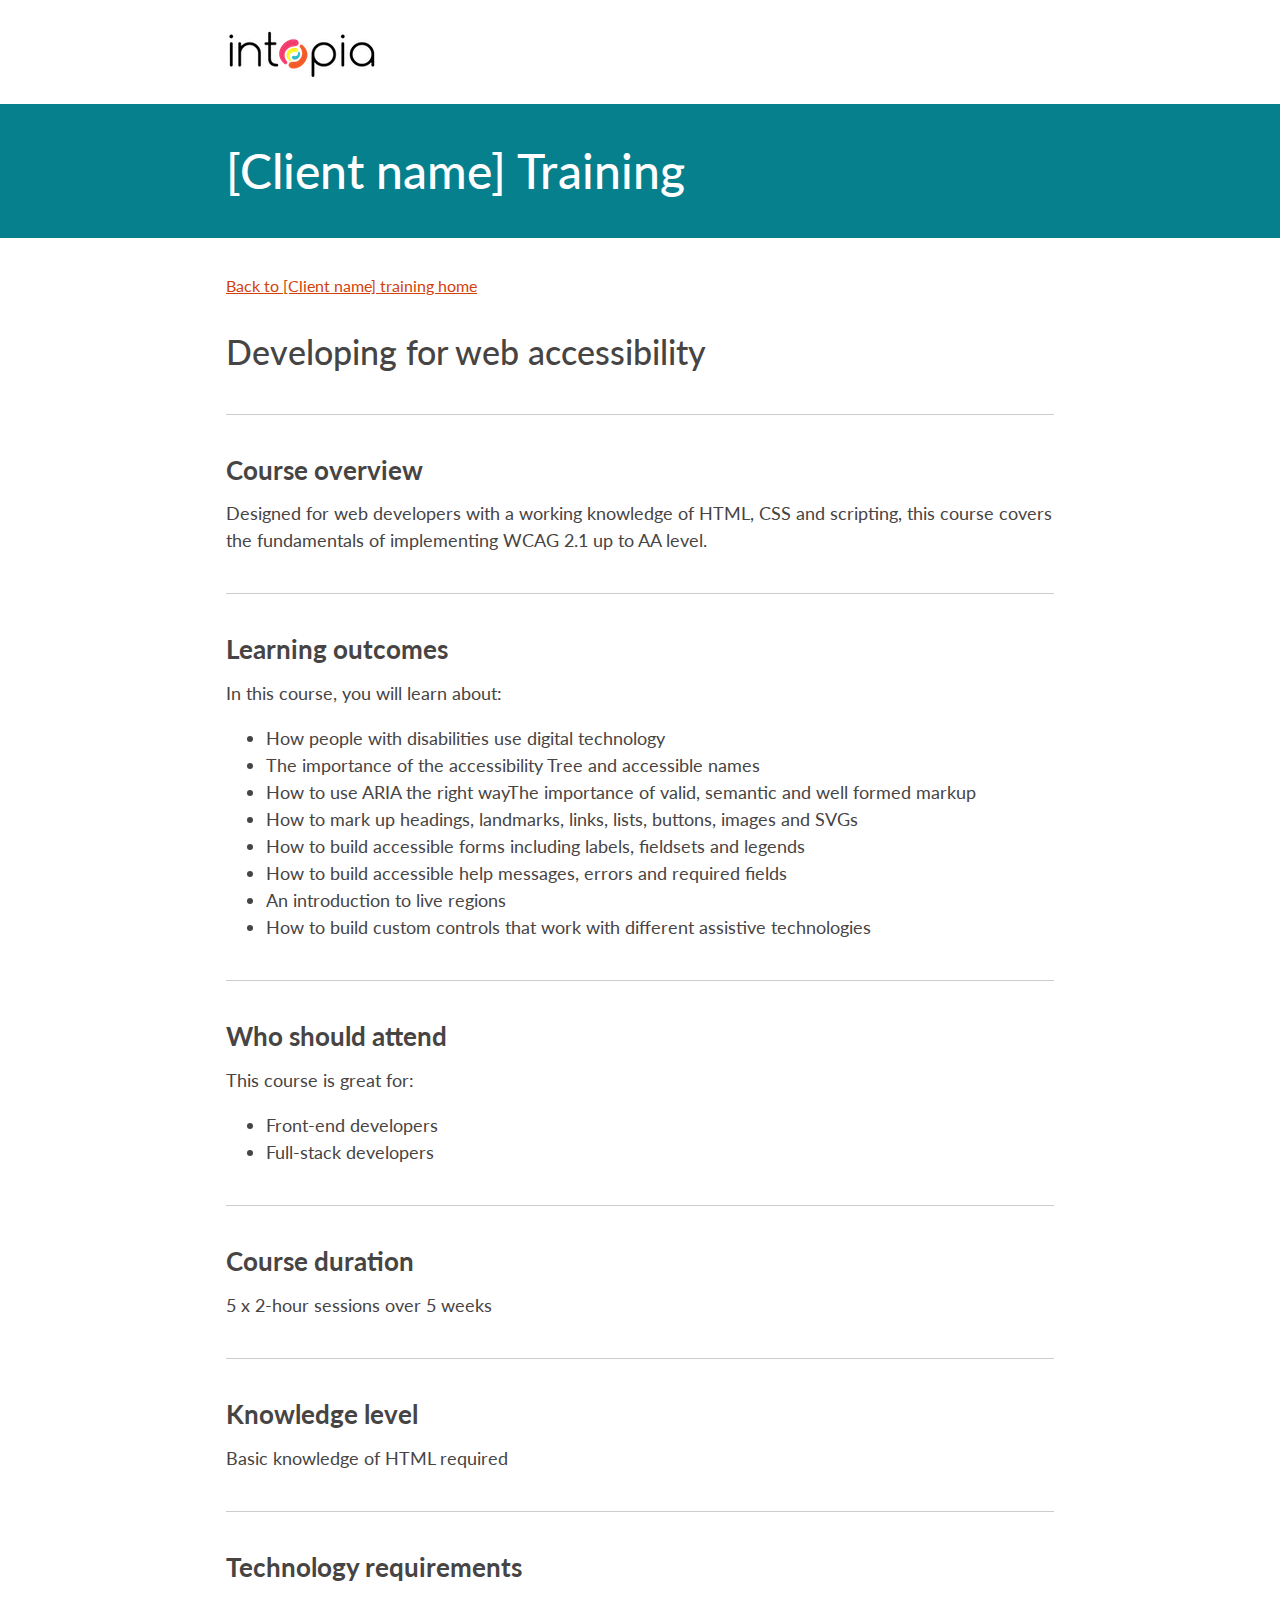
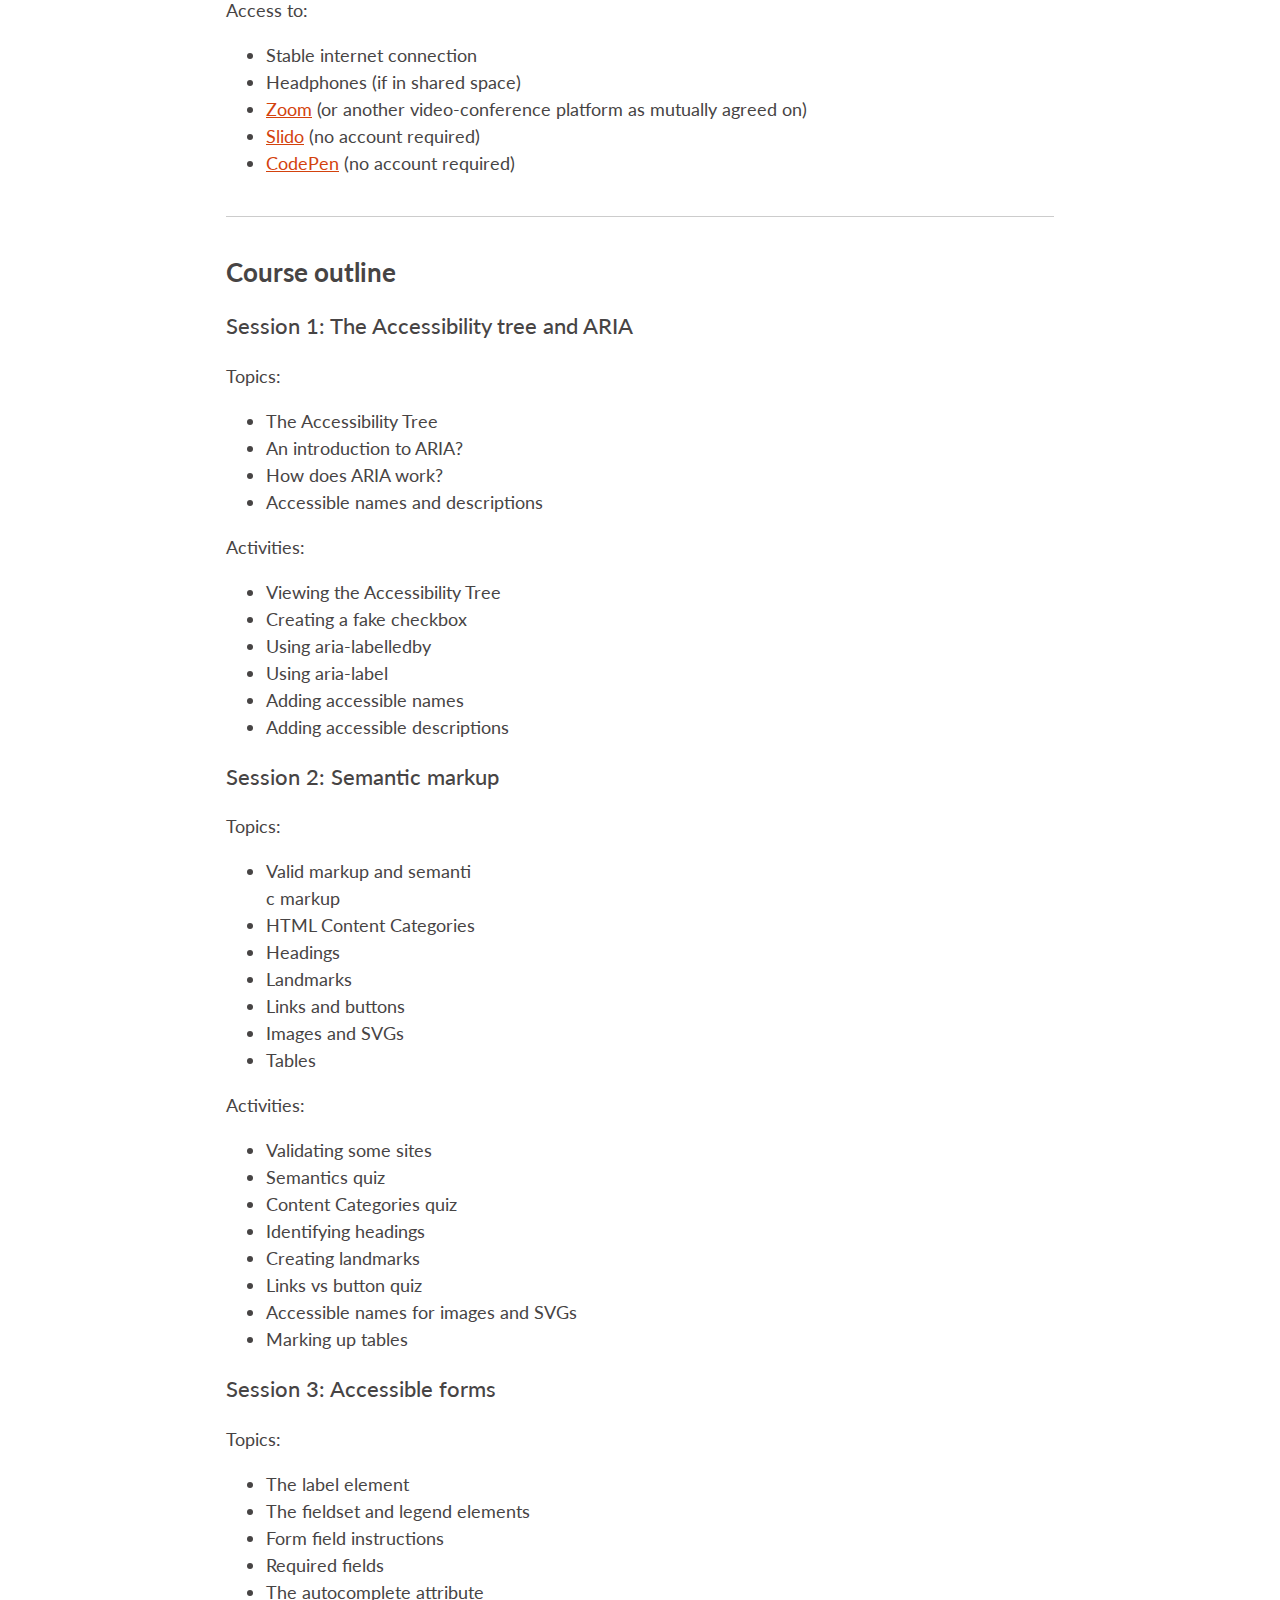
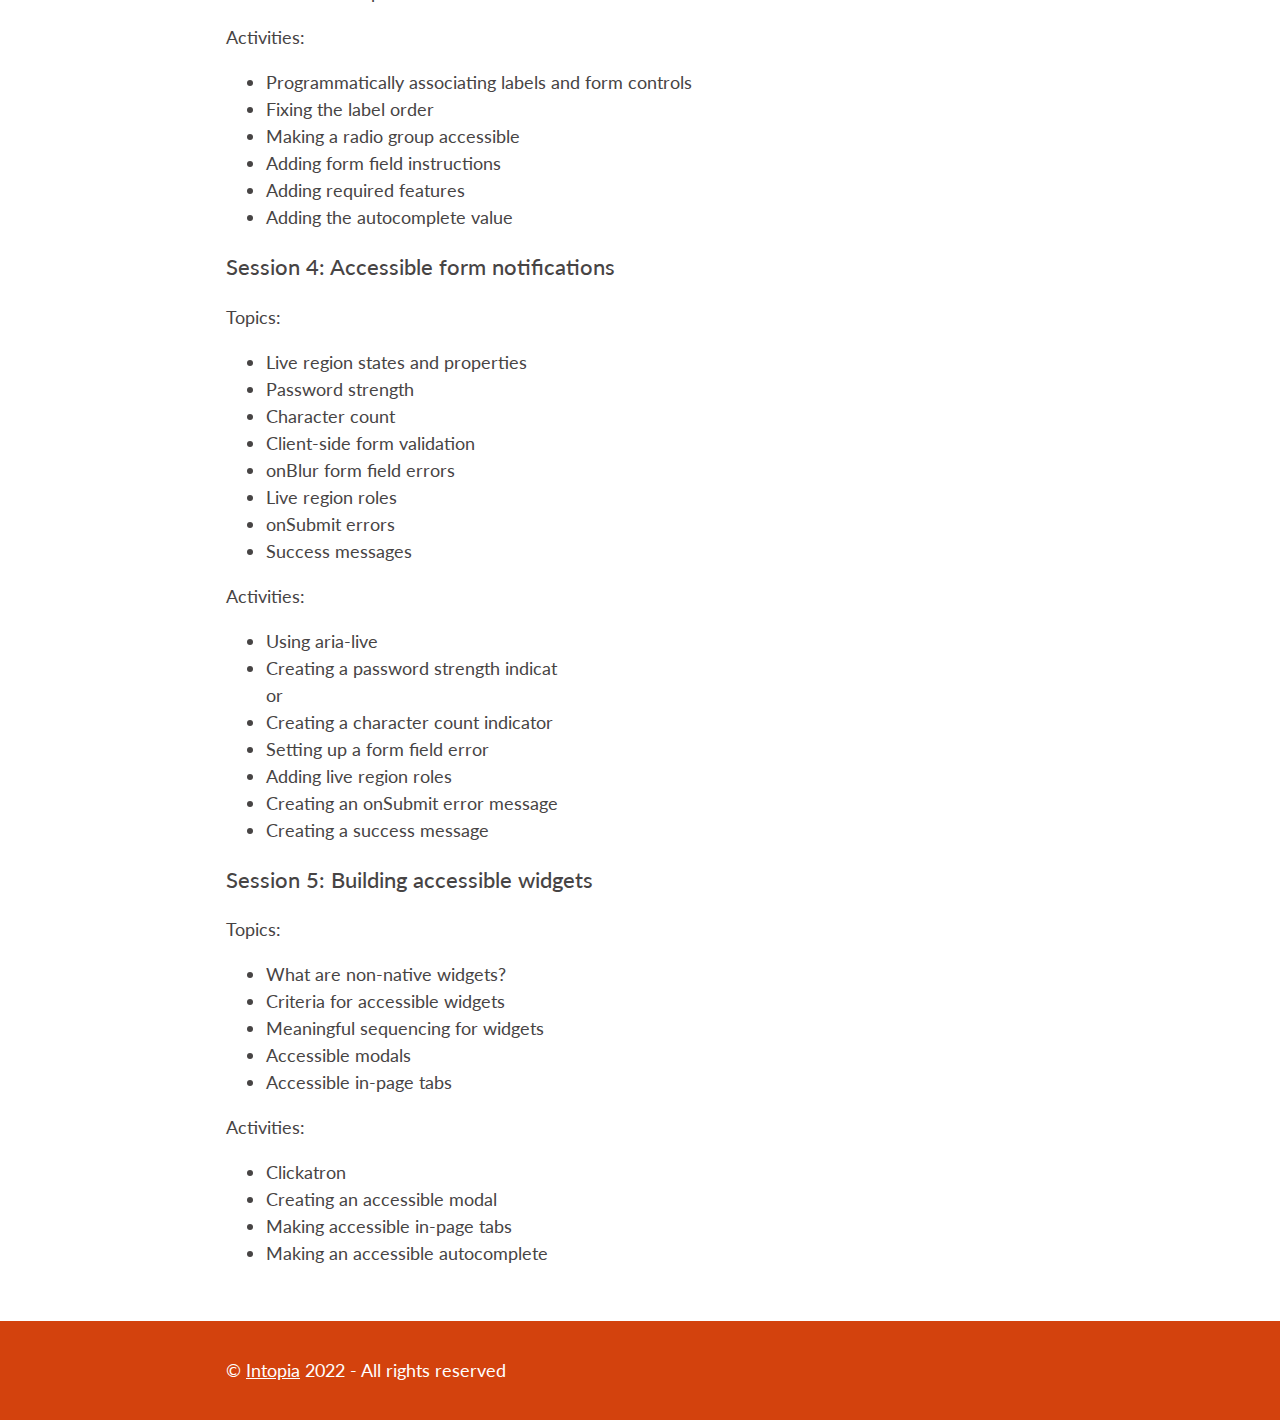
<file: 05-developing-for-web-accessibility.html>
<!DOCTYPE html>
<html lang="en-AU" class=" js">
  <head>
    <meta charset="UTF-8">
    <meta name="viewport" content="width=device-width, initial-scale=1">
    <title>Developing for web accessibility - [Client name] Training</title>
    <!-- Style sheets -->
    <link rel="stylesheet" href="//fonts.googleapis.com/css?family=Lato%3A300%2C400%2C700">
    <link rel="stylesheet" href="assets/css/intopia-hub.css">
    <!-- Favicons -->
    <link rel="icon" href="assets/img/cropped-Intopia_FINAL_icon-32x32.png" sizes="32x32">
    <link rel="icon" href="assets/img/cropped-Intopia_FINAL_icon-192x192.png" sizes="192x192">
    <link rel="apple-touch-icon" href="assets/img/cropped-Intopia_FINAL_icon-180x180.png">
    <!-- Local styles -->
  </head>
  <body>

    <!-- header -->
    <header class="site-header">
      <div class="container">
        <a href="index.html" aria-label="Client Training Home">
          <img src="assets/img/intopia.png" alt="Intopia">
        </a>
      </div>
    </header>

    <!-- banner -->
    <div class="banner">
      <div class="container">
        <h1>[Client name] Training</h1>
      </div>
    </div>

    <!-- main -->
    <main class="content">
      <div class="container">
        <nav>
          <a href="index.html">Back to [Client name] training home</a>
        </nav>

        <h2>Developing for web accessibility</h2>

        <h3>Course overview</h3>
        <p>Designed for web developers with a working knowledge of HTML, CSS and scripting, this course covers the fundamentals of implementing WCAG 2.1 up to AA level.</p>

        <h3>Learning outcomes</h3>
        <p>In this course, you will learn about:</p>
        <ul>
          <li>How people with disabilities use digital technology</li>
          <li>The importance of the accessibility Tree and accessible names</li>
          <li>How to use ARIA the right wayThe importance of valid, semantic and well formed markup</li>
          <li>How to mark up headings, landmarks, links, lists, buttons, images and SVGs</li>
          <li>How to build accessible forms including labels, fieldsets and legends</li>
          <li>How to build accessible help messages, errors and required fields</li>
          <li>An introduction to live regions</li>
          <li>How to build custom controls that work with different assistive technologies</li>
        </ul>
        <h3>Who should attend</h3>
        <p>This course is great for:</p>
        <ul>
          <li>Front-end developers</li>
          <li>Full-stack developers</li>
        </ul>

        <h3>Course duration</h3>
        <p>5 x 2-hour sessions over 5 weeks</p>

        <h3>Knowledge level</h3>
        <p>Basic knowledge of HTML required</p>

        <h3>Technology requirements</h3>
        <p>Access to:</p>
        <ul>
          <li>Stable internet connection</li>
          <li>Headphones (if in shared space)</li>
          <li><a href="https://zoom.us/" target="_blank">Zoom</a> (or another video-conference platform as mutually agreed on)</li>
          <li><a href="https://www.sli.do/" target="_blank">Slido</a> (no account required)</li>
          <li><a href="https://codepen.io/" target="_blank">CodePen</a> (no account required)</li>
        </ul>

        <h3>Course outline</h3>
        <h4>Session 1: The Accessibility tree and ARIA</h4>
        <p>Topics:</p>
        <ul>
          <li>The Accessibility Tree</li>
          <li>An introduction to ARIA?</li>
          <li>How does ARIA work?</li>
          <li>Accessible names and descriptions</li>
        </ul>
        <p>Activities:</p>
        <ul>
          <li>Viewing the Accessibility Tree</li>
          <li>Creating a fake checkbox</li>
          <li>Using aria-labelledby</li>
          <li>Using aria-label</li>
          <li>Adding accessible names</li>
          <li>Adding accessible descriptions</li>
        </ul>
        <h4>Session 2: Semantic markup</h4>
        <p>Topics:</p> 
        <ul>
          <li>Valid markup and semanti</li>c markup
          <li>HTML Content Categories</li>
          <li>Headings</li>
          <li>Landmarks</li>
          <li>Links and buttons</li>
          <li>Images and SVGs</li>
          <li>Tables</li>
        </ul>
        <p>Activities:</p>
        <ul>
          <li>Validating some sites</li>
          <li>Semantics quiz</li>
          <li>Content Categories quiz</li>
          <li>Identifying headings</li>
          <li>Creating landmarks</li>
          <li>Links vs button quiz</li>
          <li>Accessible names for images and SVGs</li>
          <li>Marking up tables</li>
        </ul>
        <h4>Session 3: Accessible forms</h4>
        <p>Topics:</p> 
        <ul>
          <li>The label element</li>
          <li>The fieldset and legend elements</li>
          <li>Form field instructions</li>
          <li>Required fields</li>
          <li>The autocomplete attribute</li>
        </ul>
        <p>Activities:</p>
        <ul>
          <li>Programmatically associating labels and form controls</li>
          <li>Fixing the label order</li>
          <li>Making a radio group accessible</li>
          <li>Adding form field instructions</li>
          <li>Adding required features</li>
          <li>Adding the autocomplete value</li>
        </ul>
        <h4>Session 4: Accessible form notifications</h4>
        <p>Topics:</p>
        <ul>
          <li>Live region states and properties</li>
          <li>Password strength</li>
          <li>Character count</li>
          <li>Client-side form validation</li>
          <li>onBlur form field errors</li>
          <li>Live region roles</li>
          <li>onSubmit errors</li>
          <li>Success messages</li>
        </ul>
        <p>Activities:</p>
        <ul>
          <li>Using aria-live</li>
          <li>Creating a password strength indicat</li>or
          <li>Creating a character count indicator</li>
          <li>Setting up a form field error</li>
          <li>Adding live region roles</li>
          <li>Creating an onSubmit error message</li>
          <li>Creating a success message</li>
        </ul>
        <h4>Session 5: Building accessible widgets</h4>
        <p>Topics:</p>
        <ul>
          <li>What are non-native widgets?</li>
          <li>Criteria for accessible widgets</li>
          <li>Meaningful sequencing for widgets</li>
          <li>Accessible modals</li>
          <li>Accessible in-page tabs</li>
        </ul>
        <p>Activities:</p>
        <ul>
          <li>Clickatron</li>
          <li>Creating an accessible modal</li>
          <li>Making accessible in-page tabs</li>
          <li>Making an accessible autocomplete</li>
        </ul>
      </div>
    </main>

    <!-- footer -->
    <footer class="site-footer">
      <div class="container">
        <p>&copy; <a href="https://intopia.digital/">Intopia</a> 2022 - All rights reserved</p>
      </div>
    </footer>
  </body>
</html>
</file>
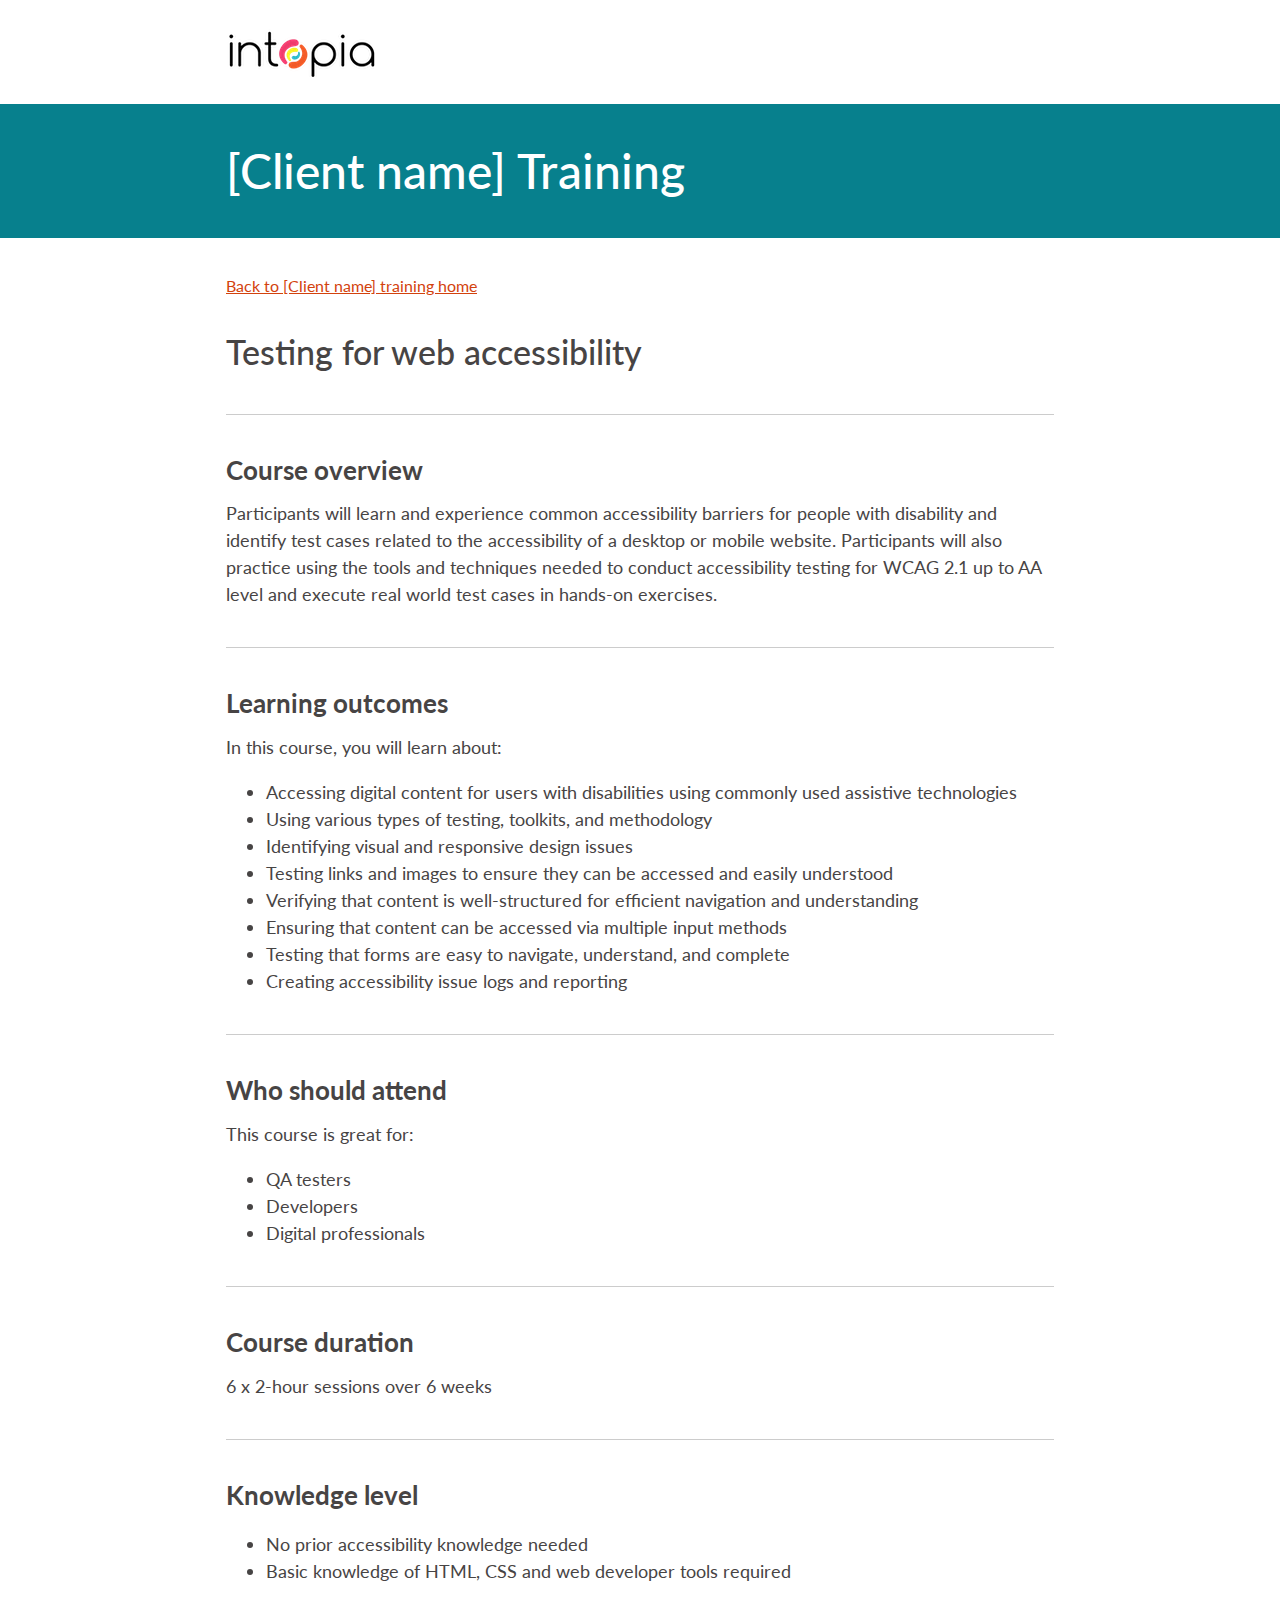
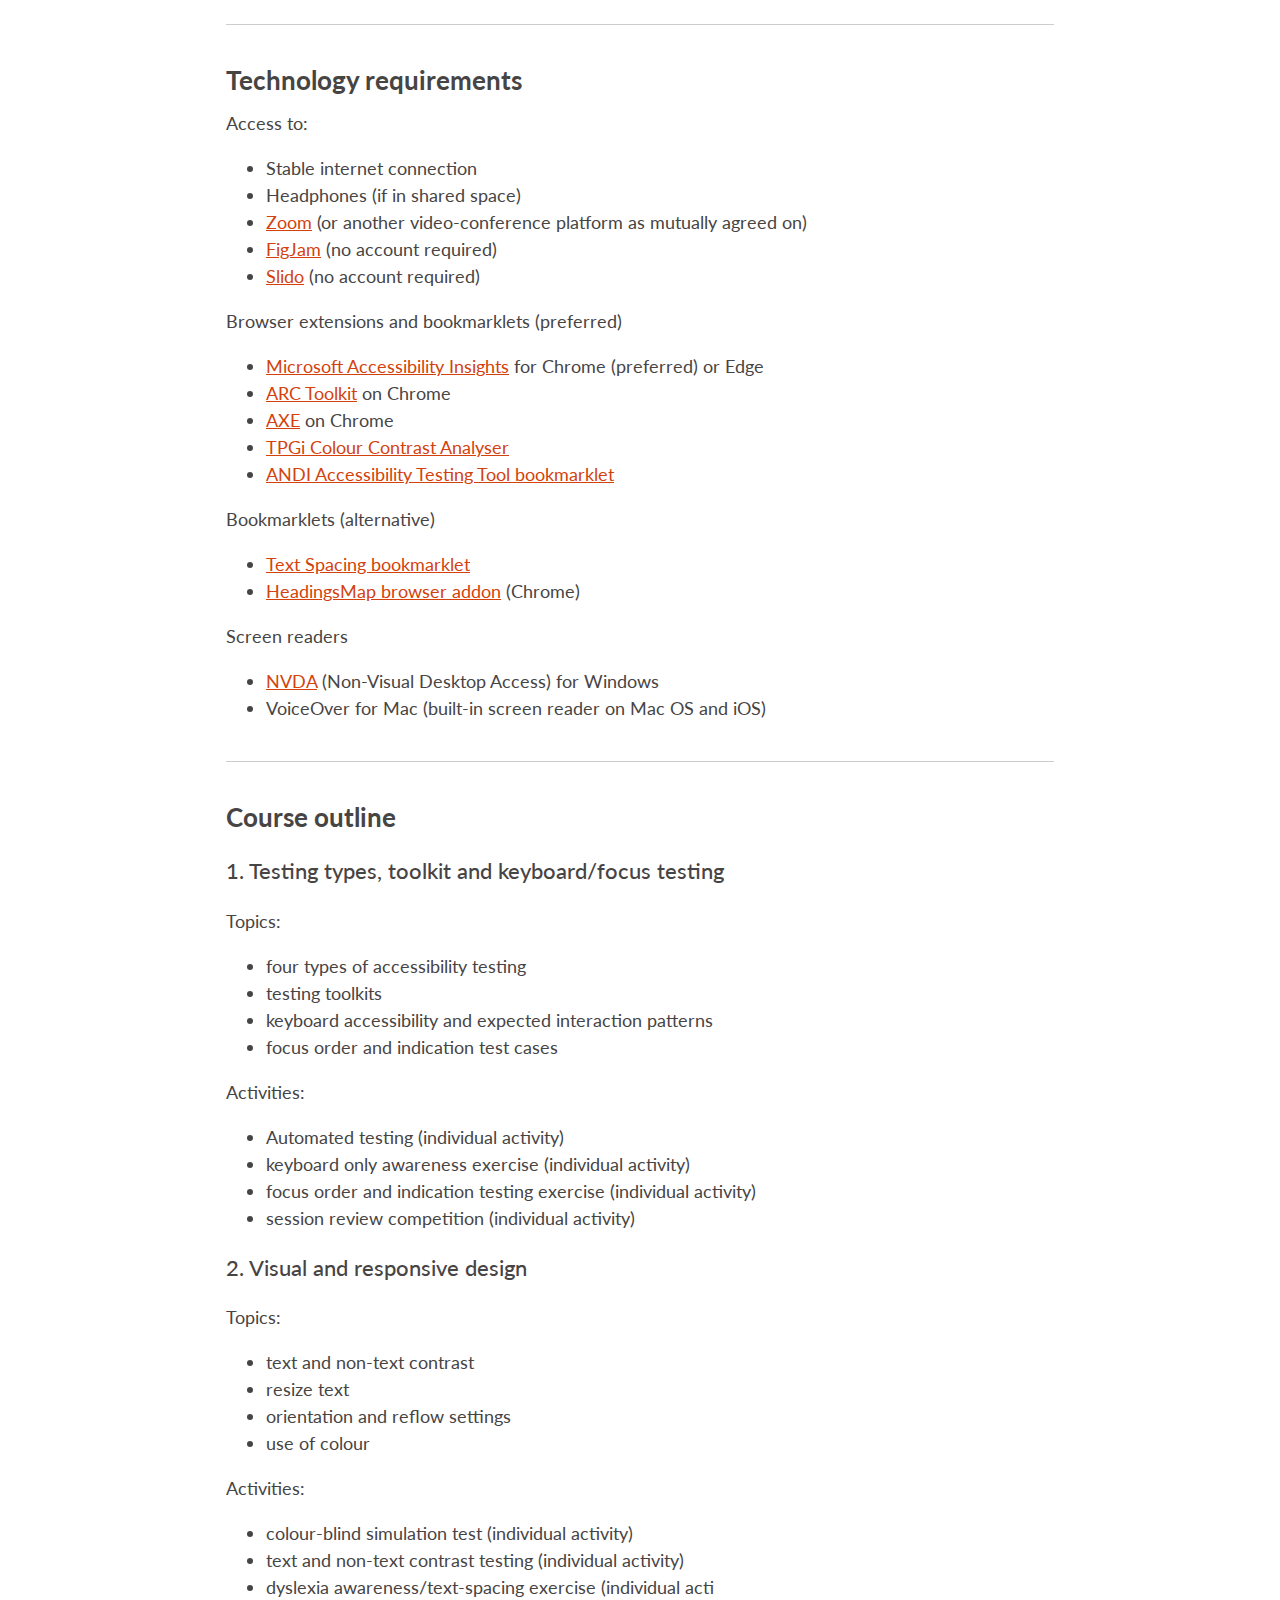
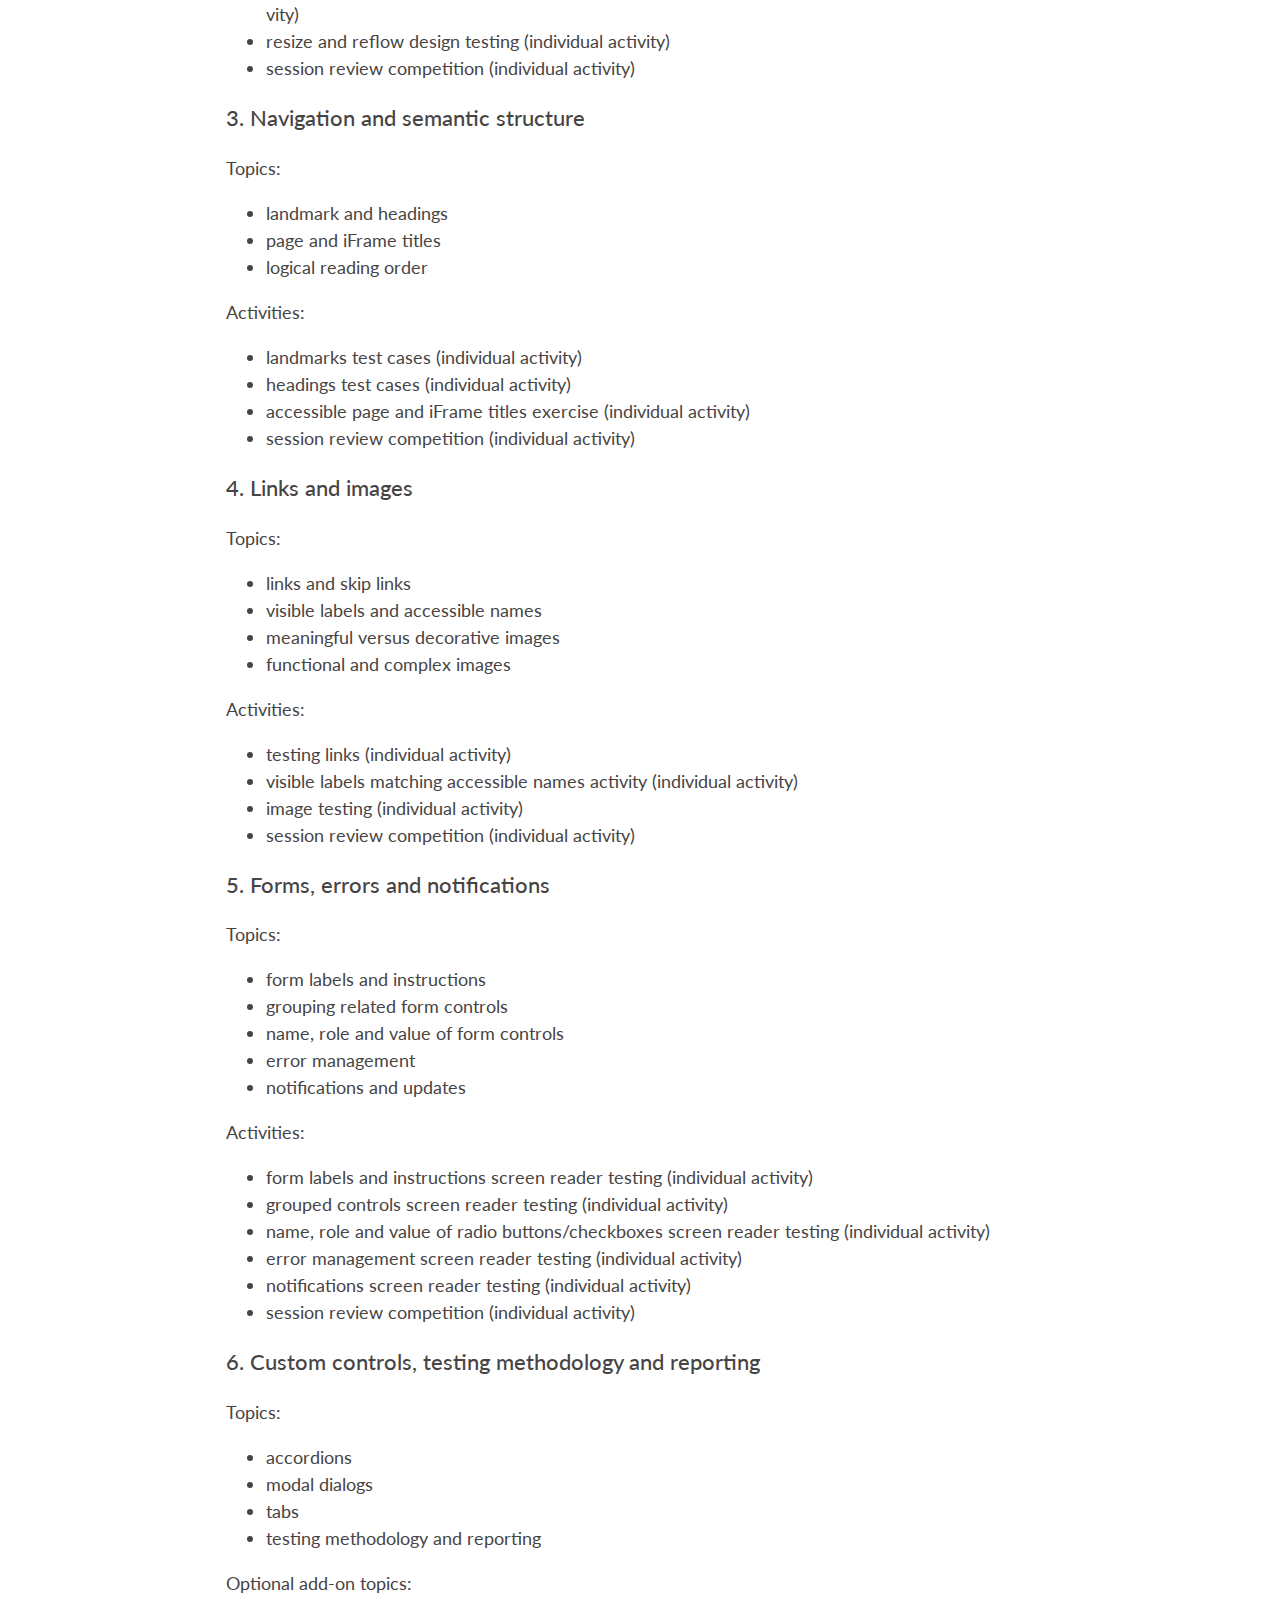
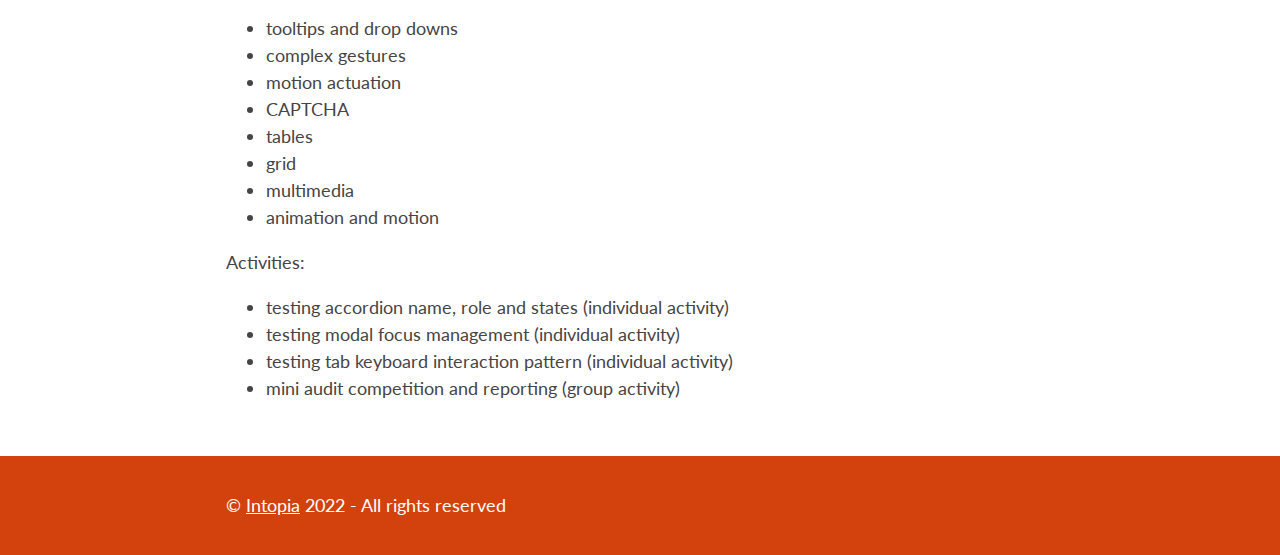
<file: 06-testing-for-web-accessibility.html>
<!DOCTYPE html>
<html lang="en-AU" class=" js">
  <head>
    <meta charset="UTF-8">
    <meta name="viewport" content="width=device-width, initial-scale=1">
    <title>Testing for web accessibility - [Client name] Training</title>
    <!-- Style sheets -->
    <link rel="stylesheet" href="//fonts.googleapis.com/css?family=Lato%3A300%2C400%2C700">
    <link rel="stylesheet" href="assets/css/intopia-hub.css">
    <!-- Favicons -->
    <link rel="icon" href="assets/img/cropped-Intopia_FINAL_icon-32x32.png" sizes="32x32">
    <link rel="icon" href="assets/img/cropped-Intopia_FINAL_icon-192x192.png" sizes="192x192">
    <link rel="apple-touch-icon" href="assets/img/cropped-Intopia_FINAL_icon-180x180.png">
    <!-- Local styles -->
  </head>
  <body>

    <!-- header -->
    <header class="site-header">
      <div class="container">
        <a href="index.html" aria-label="Client Training Home">
          <img src="assets/img/intopia.png" alt="Intopia">
        </a>
      </div>
    </header>

    <!-- banner -->
    <div class="banner">
      <div class="container">
        <h1>[Client name] Training</h1>
      </div>
    </div>

    <!-- main -->
    <main class="content">
      <div class="container">
        <nav>
          <a href="index.html">Back to [Client name] training home</a>
        </nav>

        <h2>Testing for web accessibility</h2>

        <h3>Course overview</h3>
        <p>Participants will learn and experience common accessibility barriers for people with disability and identify test cases related to the accessibility of a desktop or mobile website. Participants will also practice using the tools and techniques needed to conduct accessibility testing for WCAG 2.1 up to AA level and execute real world test cases in hands-on exercises.</p>

        <h3>Learning outcomes</h3>
        <p>In this course, you will learn about:</p>
        <ul>
          <li>Accessing digital content for users with disabilities using commonly used assistive technologies</li>
          <li>Using various types of testing, toolkits, and methodology</li>
          <li>Identifying visual and responsive design issues</li>
          <li>Testing links and images to ensure they can be accessed and easily understood</li>
          <li>Verifying that content is well-structured for efficient navigation and understanding</li>
          <li>Ensuring that content can be accessed via multiple input methods</li>
          <li>Testing that forms are easy to navigate, understand, and complete</li>
          <li>Creating accessibility issue logs and reporting</li>
        </ul>

        <h3>Who should attend</h3>
        <p>This course is great for:</p>
        <ul>
          <li>QA testers</li>
          <li>Developers</li>
          <li>Digital professionals</li>
        </ul>

        <h3>Course duration</h3>
        <p>6 x 2-hour sessions over 6 weeks</p>

        <h3>Knowledge level</h3>
        <ul>
          <li>No prior accessibility knowledge needed</li>
          <li>Basic knowledge of HTML, CSS and web developer tools required</li>
        </ul>

        <h3>Technology requirements</h3>
        <p>Access to:</p>
        <ul>
          <li>Stable internet connection</li>
          <li>Headphones (if in shared space)</li>
          <li><a href="https://zoom.us/" target="_blank">Zoom</a> (or another video-conference platform as mutually agreed on)</li>
          <li><a href="https://www.figma.com/figjam/" target="_blank">FigJam</a> (no account required)</li>
          <li><a href="https://www.sli.do/" target="_blank">Slido</a> (no account required)</li>
        </ul>
        <p>Browser extensions and bookmarklets (preferred)</p>
        <ul>
          <li><a href="https://accessibilityinsights.io/" target="_blank">Microsoft Accessibility Insights</a> for Chrome (preferred) or Edge</li>
          <li><a href="https://chrome.google.com/webstore/detail/arc-toolkit/chdkkkccnlfncngelccgbgfmjebmkmce?hl=en" target="_blank">ARC Toolkit</a> on Chrome</li>
          <li><a href="https://chrome.google.com/webstore/detail/axe-devtools-web-accessib/lhdoppojpmngadmnindnejefpokejbdd" target="_blank">AXE</a> on Chrome</li>
          <li><a href="https://www.tpgi.com/color-contrast-checker/" target="_blank">TPGi Colour Contrast Analyser</a></li>
          <li><a href="https://www.ssa.gov/accessibility/andi/help/install.html" target="_blank">ANDI Accessibility Testing Tool bookmarklet</a></li>
        </ul>
        <p>Bookmarklets (alternative)</p>
        <ul>
          <li><a href="https://codepen.io/stevef/full/YLMqbo" target="_blank">Text Spacing bookmarklet</a></li>
          <li><a href="https://chrome.google.com/webstore/detail/headingsmap/flbjommegcjonpdmenkdiocclhjacmbi?hl=en" target="_blank">HeadingsMap browser addon</a> (Chrome)</li>
        </ul>
        <p>Screen readers</p>
        <ul>
          <li><a href="https://www.nvaccess.org/download/" target="_blank">NVDA</a> (Non-Visual Desktop Access) for Windows</li>
          <li>VoiceOver for Mac (built-in screen reader on Mac OS and iOS)</li>
        </ul>

        <h3>Course outline
        <h4>1. Testing types, toolkit and keyboard/focus testing</h4>
        <p>Topics:</p>
        <ul>
          <li>four types of accessibility testing</li>
          <li>testing toolkits</li>
          <li>keyboard accessibility and expected interaction patterns</li>
          <li>focus order and indication test cases</li>
        </ul>
        <p>Activities:</p>
        <ul>
          <li>Automated testing (individual activity)</li>
          <li>keyboard only awareness exercise (individual activity)</li>
          <li>focus order and indication testing exercise (individual activity)</li>
          <li>session review competition (individual activity)</li>
        </ul>
        <h4>2. Visual and responsive design</h4>
        <p>Topics:</p> 
        <ul>
          <li>text and non-text contrast</li>
          <li>resize text</li>
          <li>orientation and reflow settings</li>
          <li>use of colour</li>
        </ul>
        <p>Activities:</p>
        <ul>
          <li>colour-blind simulation test (individual activity)</li>
          <li>text and non-text contrast testing (individual activity)</li>
          <li>dyslexia awareness/text-spacing exercise (individual acti</li>vity)
          <li>resize and reflow design testing (individual activity)</li>
          <li>session review competition (individual activity)</li>
        </ul>
        <h4>3. Navigation and semantic structure</h4>
        <p>Topics:</p>
        <ul>
          <li>landmark and headings</li>
          <li>page and iFrame titles</li>
          <li>logical reading order</li>
        </ul>
        <p>Activities:</p>
        <ul>
          <li>landmarks test cases (individual activity)</li>
          <li>headings test cases  (individual activity)</li>
          <li>accessible page and iFrame titles exercise (individual activity)</li>
          <li>session review competition (individual activity)</li>
        </ul>
        <h4>4. Links and images</h4>
        <p>Topics:</p>
        <ul>
          <li>links and skip links</li>
          <li>visible labels and accessible names</li>
          <li>meaningful versus decorative images</li>
          <li>functional and complex images</li>
        </ul>
        <p>Activities:</p>
        <ul>
          <li>testing links (individual activity)</li>
          <li>visible labels matching accessible names activity (individual activity)</li>
          <li>image testing (individual activity)</li>
          <li>session review competition (individual activity)</li>
        </ul>
        <h4>5. Forms, errors and notifications</h4>
        <p>Topics:</p> 
        <ul>
          <li>form labels and instructions</li>
          <li>grouping related form controls</li>
          <li>name, role and value of form controls</li>
          <li>error management</li>
          <li>notifications and updates</li>
        </ul>
        <p>Activities:</p>
        <ul>
          <li>form labels and instructions screen reader testing (individual activity)</li>
          <li>grouped controls screen reader testing (individual activity)</li>
          <li>name, role and value of radio buttons/checkboxes screen reader testing (individual activity)</li>
          <li>error management screen reader testing (individual activity)</li>
          <li>notifications screen reader testing (individual activity)</li>
          <li>session review competition (individual activity)</li>
        </ul>
        <h4>6. Custom controls, testing methodology and reporting</h4>
        <p>Topics:</p>
        <ul>
          <li>accordions</li>
          <li>modal dialogs</li>
          <li>tabs</li>
          <li>testing methodology and reporting</li>
        </ul>
        <p>Optional add-on topics:</p>
        <ul>
          <li>tooltips and drop downs</li>
          <li>complex gestures</li>
          <li>motion actuation</li>
          <li>CAPTCHA</li>
          <li>tables</li>
          <li>grid</li>
          <li>multimedia</li>
          <li>animation and motion</li>
        </ul>
        <p>Activities:</p>
        <ul>
          <li>testing accordion name, role and states (individual activity)</li>
          <li>testing modal focus management (individual activity)</li>
          <li>testing tab keyboard interaction pattern (individual activity)</li>
          <li>mini audit competition and reporting (group activity)</li>
        </ul>
      </div>
     </main>

    <!-- footer -->
    <footer class="site-footer">
      <div class="container">
        <p>&copy; <a href="https://intopia.digital/">Intopia</a> 2022 - All rights reserved</p>
      </div>
    </footer>
  </body>
</html>
</file>
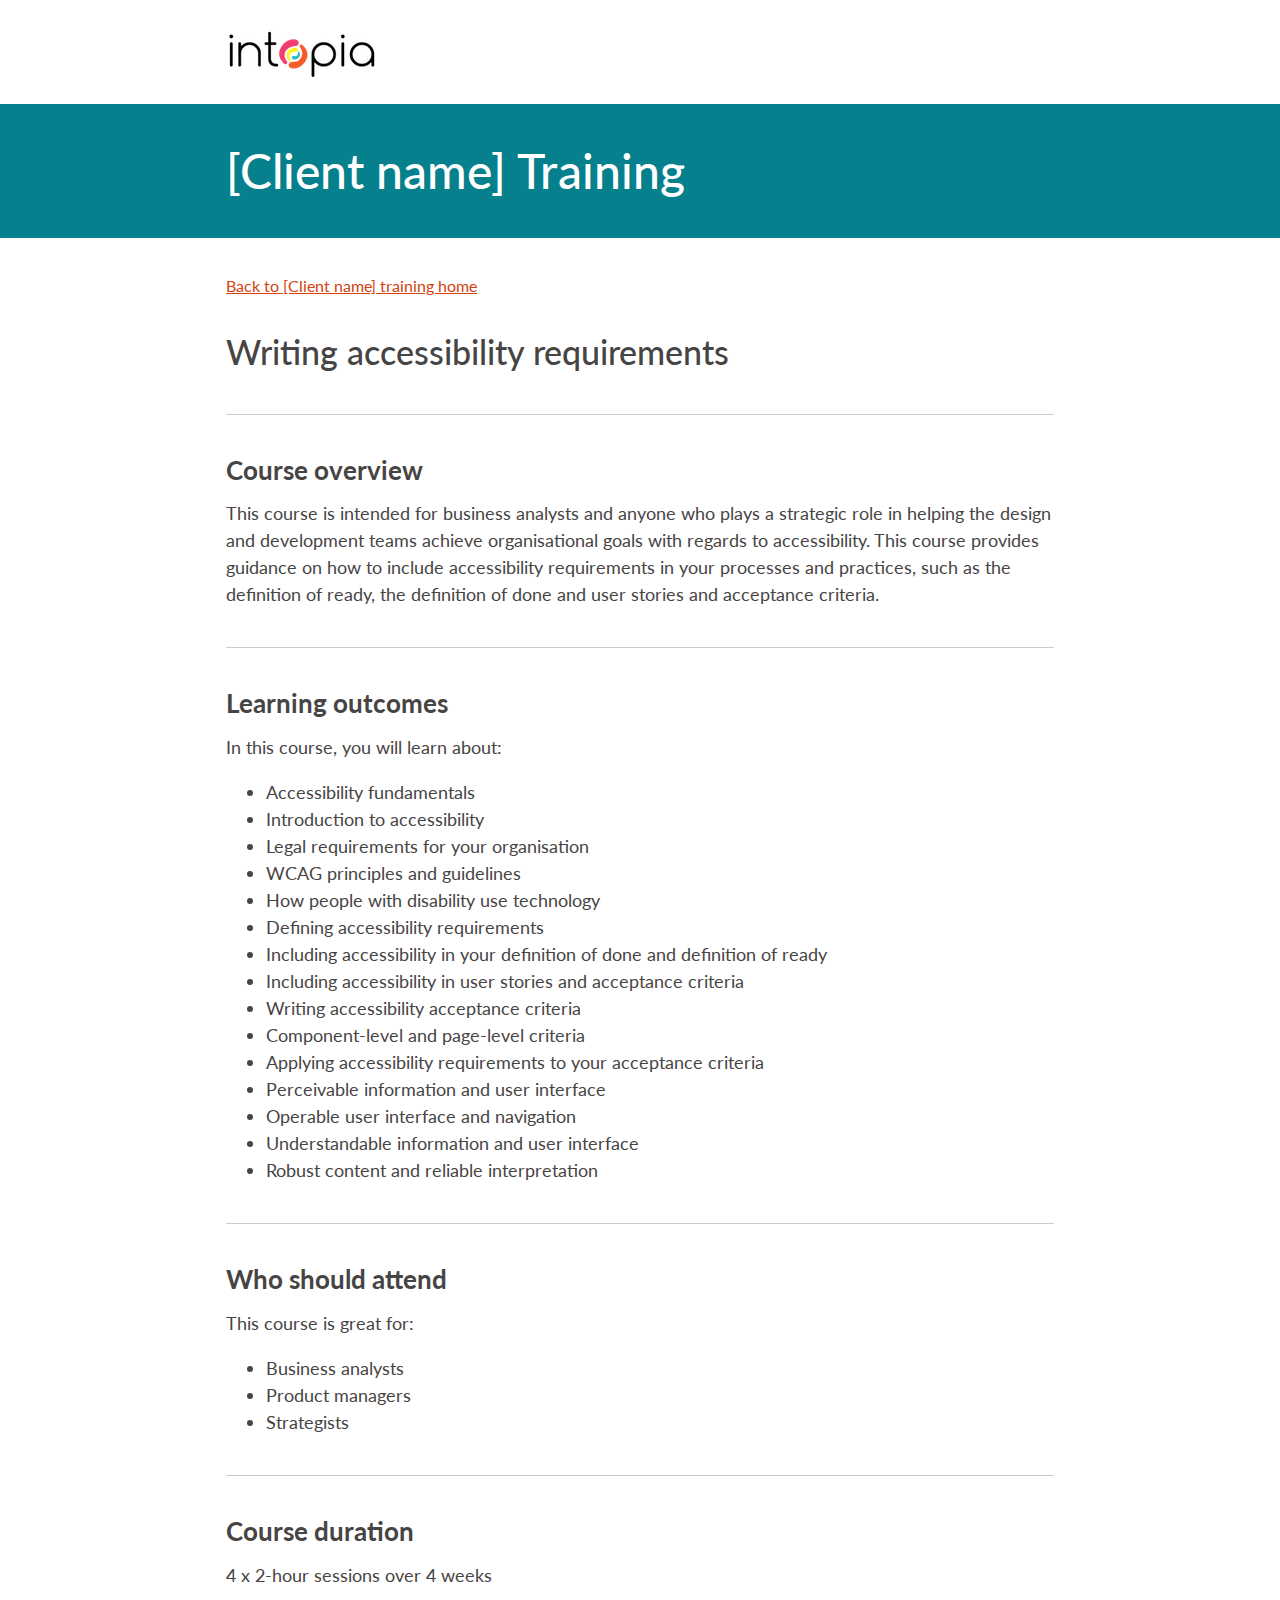
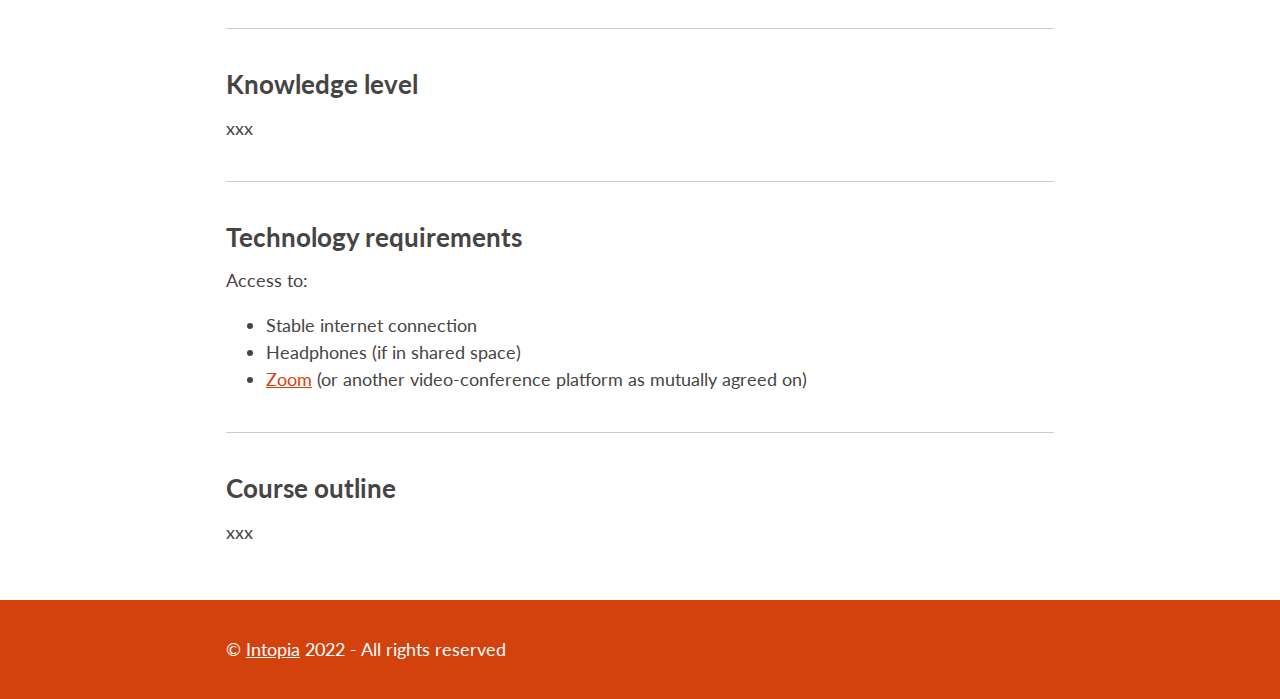
<file: 07-writing-accessibility-requirements.html>
<!DOCTYPE html>
<html lang="en-AU" class=" js">
  <head>
    <meta charset="UTF-8">
    <meta name="viewport" content="width=device-width, initial-scale=1">
    <title>Writing accessibility requirements - [Client name] Training</title>
    <!-- Style sheets -->
    <link rel="stylesheet" href="//fonts.googleapis.com/css?family=Lato%3A300%2C400%2C700">
    <link rel="stylesheet" href="assets/css/intopia-hub.css">
    <!-- Favicons -->
    <link rel="icon" href="assets/img/cropped-Intopia_FINAL_icon-32x32.png" sizes="32x32">
    <link rel="icon" href="assets/img/cropped-Intopia_FINAL_icon-192x192.png" sizes="192x192">
    <link rel="apple-touch-icon" href="assets/img/cropped-Intopia_FINAL_icon-180x180.png">
    <!-- Local styles -->
  </head>
  <body>

    <!-- header -->
    <header class="site-header">
      <div class="container">
        <a href="index.html" aria-label="Client Training Home">
          <img src="assets/img/intopia.png" alt="Intopia">
        </a>
      </div>
    </header>

    <!-- banner -->
    <div class="banner">
      <div class="container">
        <h1>[Client name] Training</h1>
      </div>
    </div>

    <!-- main -->
    <main class="content">
      <div class="container">
        <nav>
          <a href="index.html">Back to [Client name] training home</a>
        </nav>

        <h2>Writing accessibility requirements</h2>

        <h3>Course overview</h3>
        <p>This course is intended for business analysts and anyone who plays a strategic role in helping the design and development teams achieve organisational goals with regards to accessibility. This course provides guidance on how to include accessibility requirements in your processes and practices, such as the definition of ready, the definition of done and user stories and acceptance criteria.</p>

        <h3>Learning outcomes</h3>
        <p>In this course, you will learn about:</p>
        <ul>
          <li>Accessibility fundamentals</li>
          <li>Introduction to accessibility</li>
          <li>Legal requirements for your organisation</li>
          <li>WCAG principles and guidelines</li>
          <li>How people with disability use technology</li>
          <li>Defining accessibility requirements</li>
          <li>Including accessibility in your definition of done and definition of ready</li>
          <li>Including accessibility in user stories and acceptance criteria</li>
          <li>Writing accessibility acceptance criteria</li>
          <li>Component-level and page-level criteria</li>
          <li>Applying accessibility requirements to your acceptance criteria </li>
          <li>Perceivable information and user interface</li>
          <li>Operable user interface and navigation</li>
          <li>Understandable information and user interface</li>
          <li>Robust content and reliable interpretation</li>
        </ul>

        <h3>Who should attend</h3>
        <p>This course is great for:</p>
        <ul>
          <li>Business analysts</li>
          <li>Product managers</li>
          <li>Strategists</li>
        </ul>

        <h3>Course duration</h3>
        <p>4 x 2-hour sessions over 4 weeks</p> 

        <h3>Knowledge level</h3>
        <p>xxx</p>

        <h3>Technology requirements</h3>
        <p>Access to:</p>
        <ul>
          <li>Stable internet connection</li>
          <li>Headphones (if in shared space)</li>
          <li><a href="https://zoom.us/" target="_blank">Zoom</a> (or another video-conference platform as mutually agreed on)</li>
        </ul>

        <h3>Course outline</h3>
        <p>xxx</p>
      </div>
    </main>

    <!-- footer -->
    <footer class="site-footer">
      <div class="container">
        <p>&copy; <a href="https://intopia.digital/">Intopia</a> 2022 - All rights reserved</p>
      </div>
    </footer>
  </body>
</html>
</file>
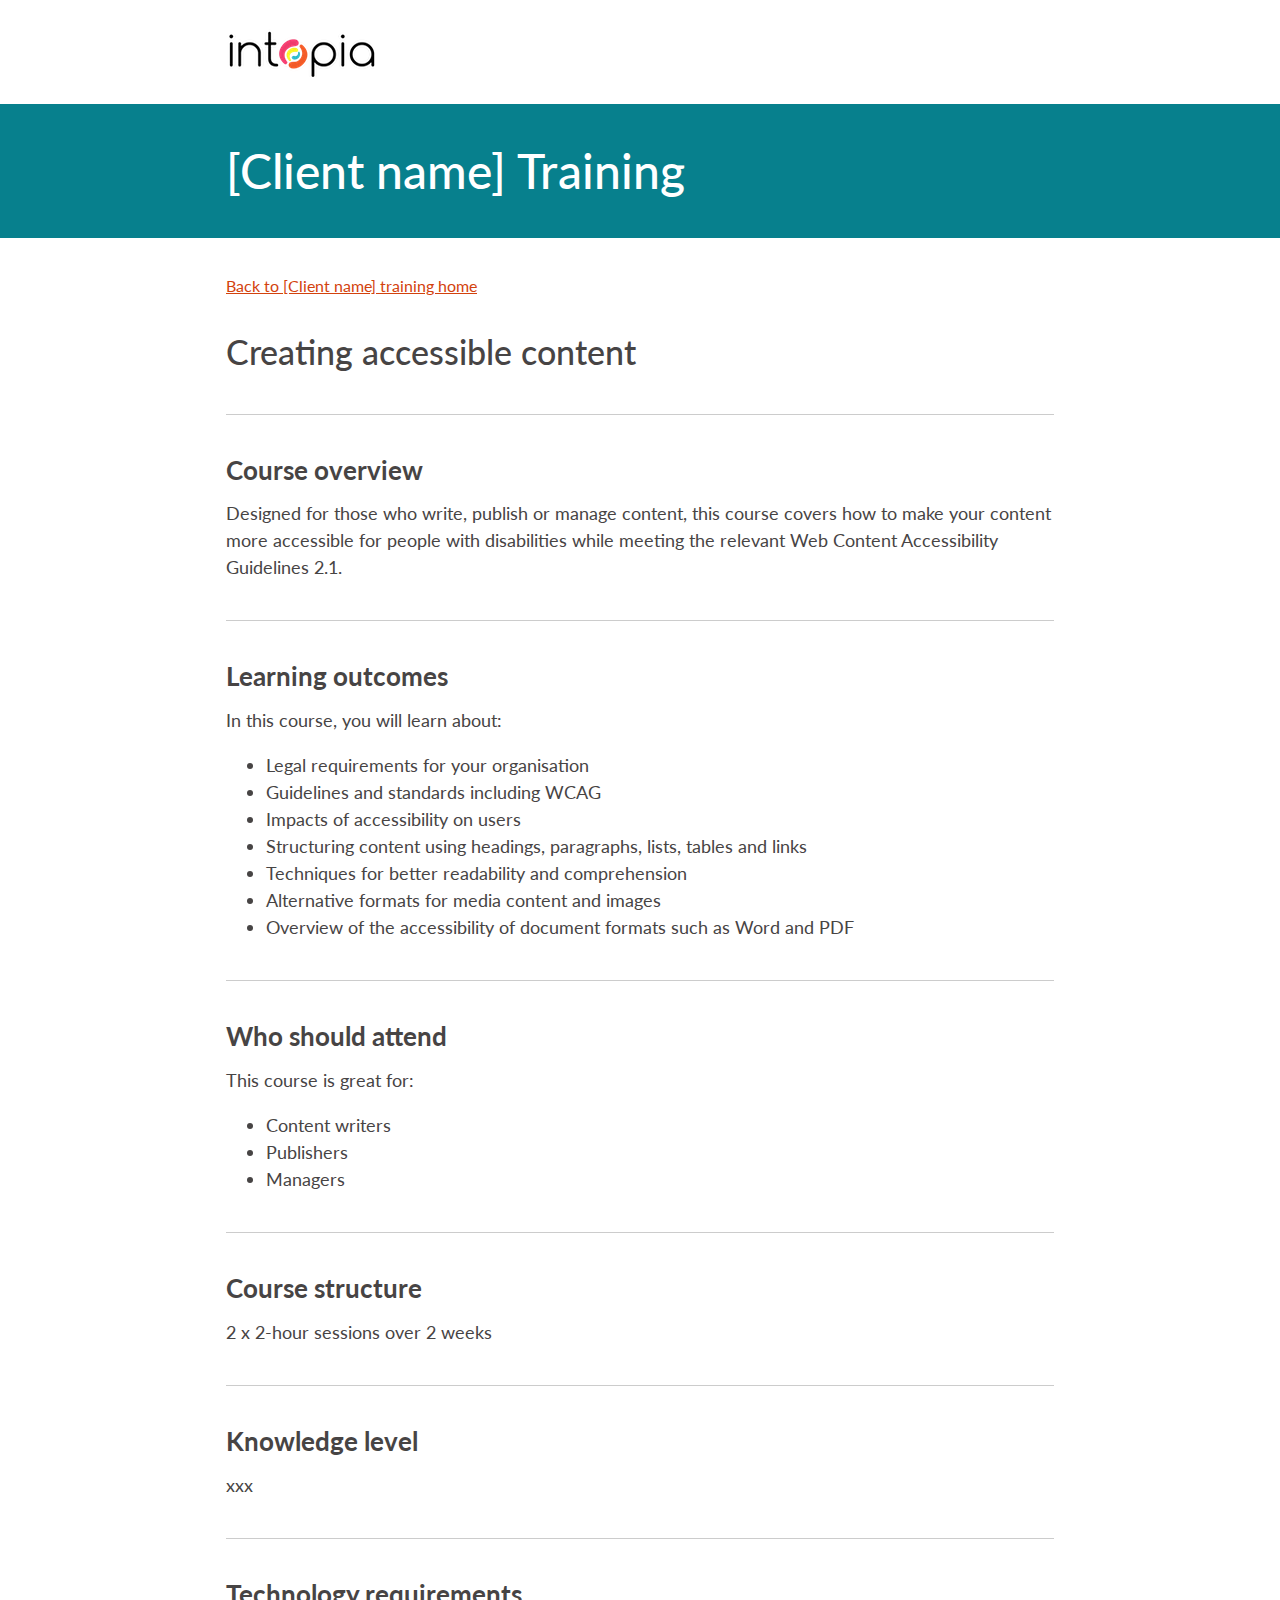
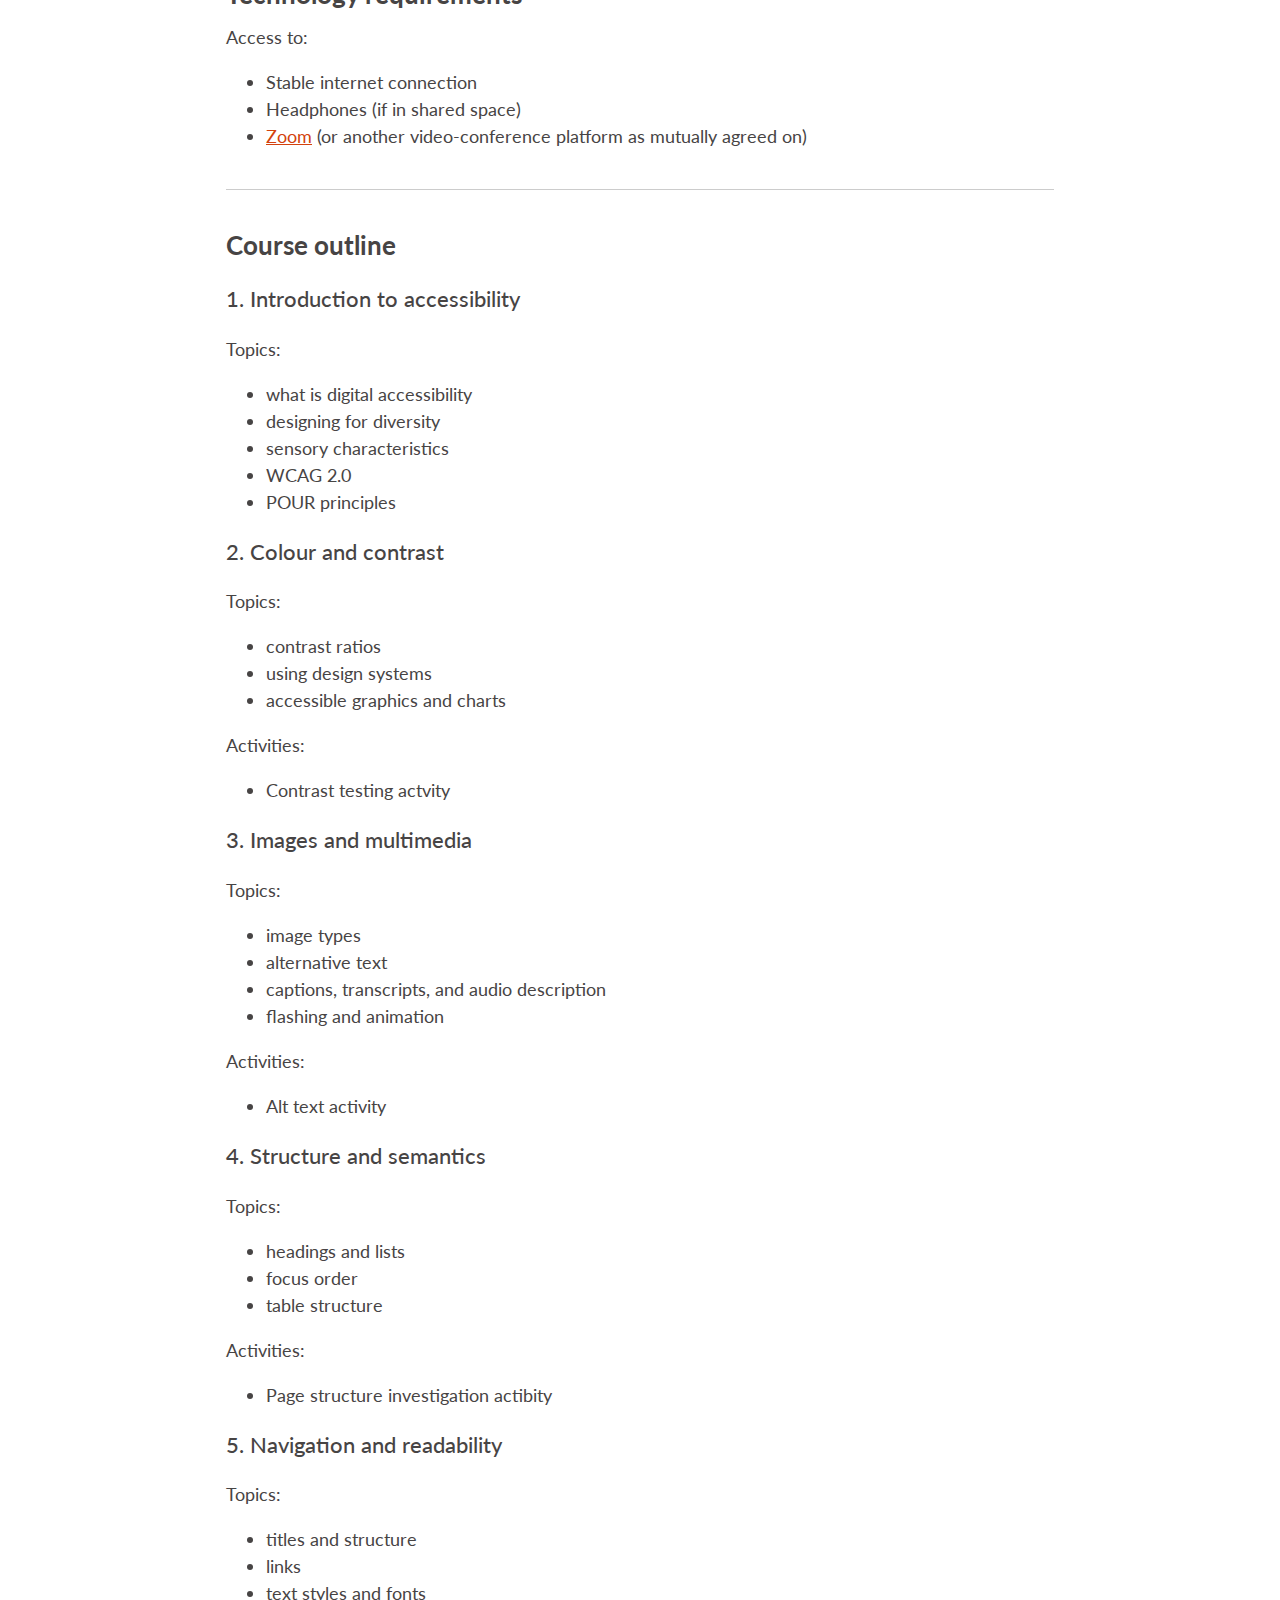
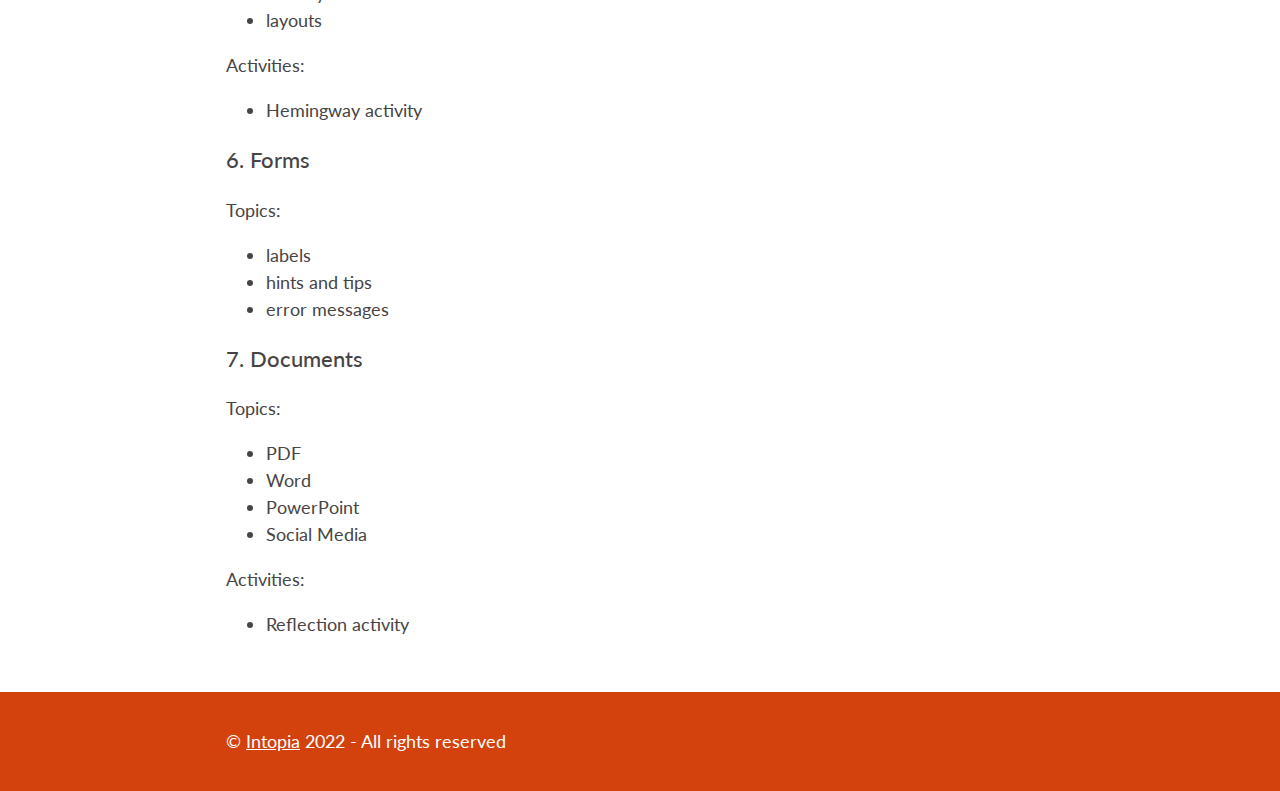
<file: 08-creating-accessible-content.html>
<!DOCTYPE html>
<html lang="en-AU" class=" js">
  <head>
    <meta charset="UTF-8">
    <meta name="viewport" content="width=device-width, initial-scale=1">
    <title>Creating accessible content - [Client name] Training</title>
    <!-- Style sheets -->
    <link rel="stylesheet" href="//fonts.googleapis.com/css?family=Lato%3A300%2C400%2C700">
    <link rel="stylesheet" href="assets/css/intopia-hub.css">
    <!-- Favicons -->
    <link rel="icon" href="assets/img/cropped-Intopia_FINAL_icon-32x32.png" sizes="32x32">
    <link rel="icon" href="assets/img/cropped-Intopia_FINAL_icon-192x192.png" sizes="192x192">
    <link rel="apple-touch-icon" href="assets/img/cropped-Intopia_FINAL_icon-180x180.png">
    <!-- Local styles -->
  </head>
  <body>

    <!-- header -->
    <header class="site-header">
      <div class="container">
        <a href="index.html" aria-label="Client Training Home">
          <img src="assets/img/intopia.png" alt="Intopia">
        </a>
      </div>
    </header>

    <!-- banner -->
    <div class="banner">
      <div class="container">
        <h1>[Client name] Training</h1>
      </div>
    </div>

    <!-- main -->
    <main class="content">
      <div class="container">
        <nav>
          <a href="index.html">Back to [Client name] training home</a>
        </nav>

        <h2>Creating accessible content</h2>

        <h3>Course overview</h3>
        <p>Designed for those who write, publish or manage content, this course covers how to make your content more accessible for people with disabilities while meeting the relevant Web Content Accessibility Guidelines 2.1.</p>

        <h3>Learning outcomes</h3>
        <p>In this course, you will learn about:</p>
        <ul>
          <li>Legal requirements for your organisation</li>
          <li>Guidelines and standards including WCAG</li>
          <li>Impacts of accessibility on users</li>
          <li>Structuring content using headings, paragraphs, lists, tables and links</li>
          <li>Techniques for better readability and comprehension</li>
          <li>Alternative formats for media content and images</li>
          <li>Overview of the accessibility of document formats such as Word and PDF</li>
        </ul>

        <h3>Who should attend</h3>
        <p>This course is great for:</p>
        <ul>
          <li>Content writers</li>
          <li>Publishers</li>
          <li>Managers</li>  
        </ul>

        <h3>Course structure</h3>
        <p>2 x 2-hour sessions over 2 weeks</p>

        <h3>Knowledge level</h3>
        <p>xxx</p>

        <h3>Technology requirements</h3>
        <p>Access to:</p>
        <ul>
          <li>Stable internet connection</li>
          <li>Headphones (if in shared space)</li>
          <li><a href="https://zoom.us/" target="_blank">Zoom</a> (or another video-conference platform as mutually agreed on)</li>
        </ul>

        <h3>Course outline</h3>
        <h4>1. Introduction to accessibility</h4>
        <p>Topics:</p>
        <ul>
          <li>what is digital accessibility</li>
          <li>designing for diversity</li>
          <li>sensory characteristics</li>
          <li>WCAG 2.0</li>
          <li>POUR principles</li>
        </ul>
        <h4>2. Colour and contrast</h4>
        <p>Topics:</p> 
        <ul>
          <li>contrast ratios</li>
          <li>using design systems</li>
          <li>accessible graphics and charts</li>
        </ul>
        <p>Activities:</p>
        <ul>
          <li>Contrast testing actvity</li>
        </ul>
        <h4>3. Images and multimedia</h4>
        <p>Topics:</p>
        <ul>
          <li>image types</li>
          <li>alternative text</li>
          <li>captions, transcripts, and audio description</li>
          <li>flashing and animation</li>
        </ul>
        <p>Activities:</p>
        <ul>
          <li>Alt text activity</li>
        </ul>
        <h4>4. Structure and semantics</h4>
        <p>Topics:</p>
        <ul>
          <li>headings and lists</li>
          <li>focus order</li>
          <li>table structure</li>
        </ul>
        <p>Activities:</p>
        <ul>
          <li>Page structure investigation actibity</li>
        </ul>
        <h4>5. Navigation and readability</h4>
        <p>Topics:</p>
        <ul>
          <li>titles and structure</li>
          <li>links</li>
          <li>text styles and fonts</li>
          <li>layouts</li>
        </ul>
        <p>Activities:</p>
        <ul>
          <li>Hemingway activity</li>
        </ul>
        <h4>6. Forms</h4>
        <p>Topics:</p>
        <ul>
          <li>labels</li>
          <li>hints and tips</li>
          <li>error messages</li>
        </ul>
        <h4>7. Documents</h4>
        <p>Topics:</p>
        <ul>
          <li>PDF</li>
          <li>Word</li>
          <li>PowerPoint</li>
          <li>Social Media</li>
        </ul>
        <p>Activities:</p>
        <ul>
          <li>Reflection activity</li>
        </ul>
      </div>
    </main>

    <!-- footer -->
    <footer class="site-footer">
      <div class="container">
        <p>&copy; <a href="https://intopia.digital/">Intopia</a> 2022 - All rights reserved</p>
      </div>
    </footer>
  </body>
</html>
</file>
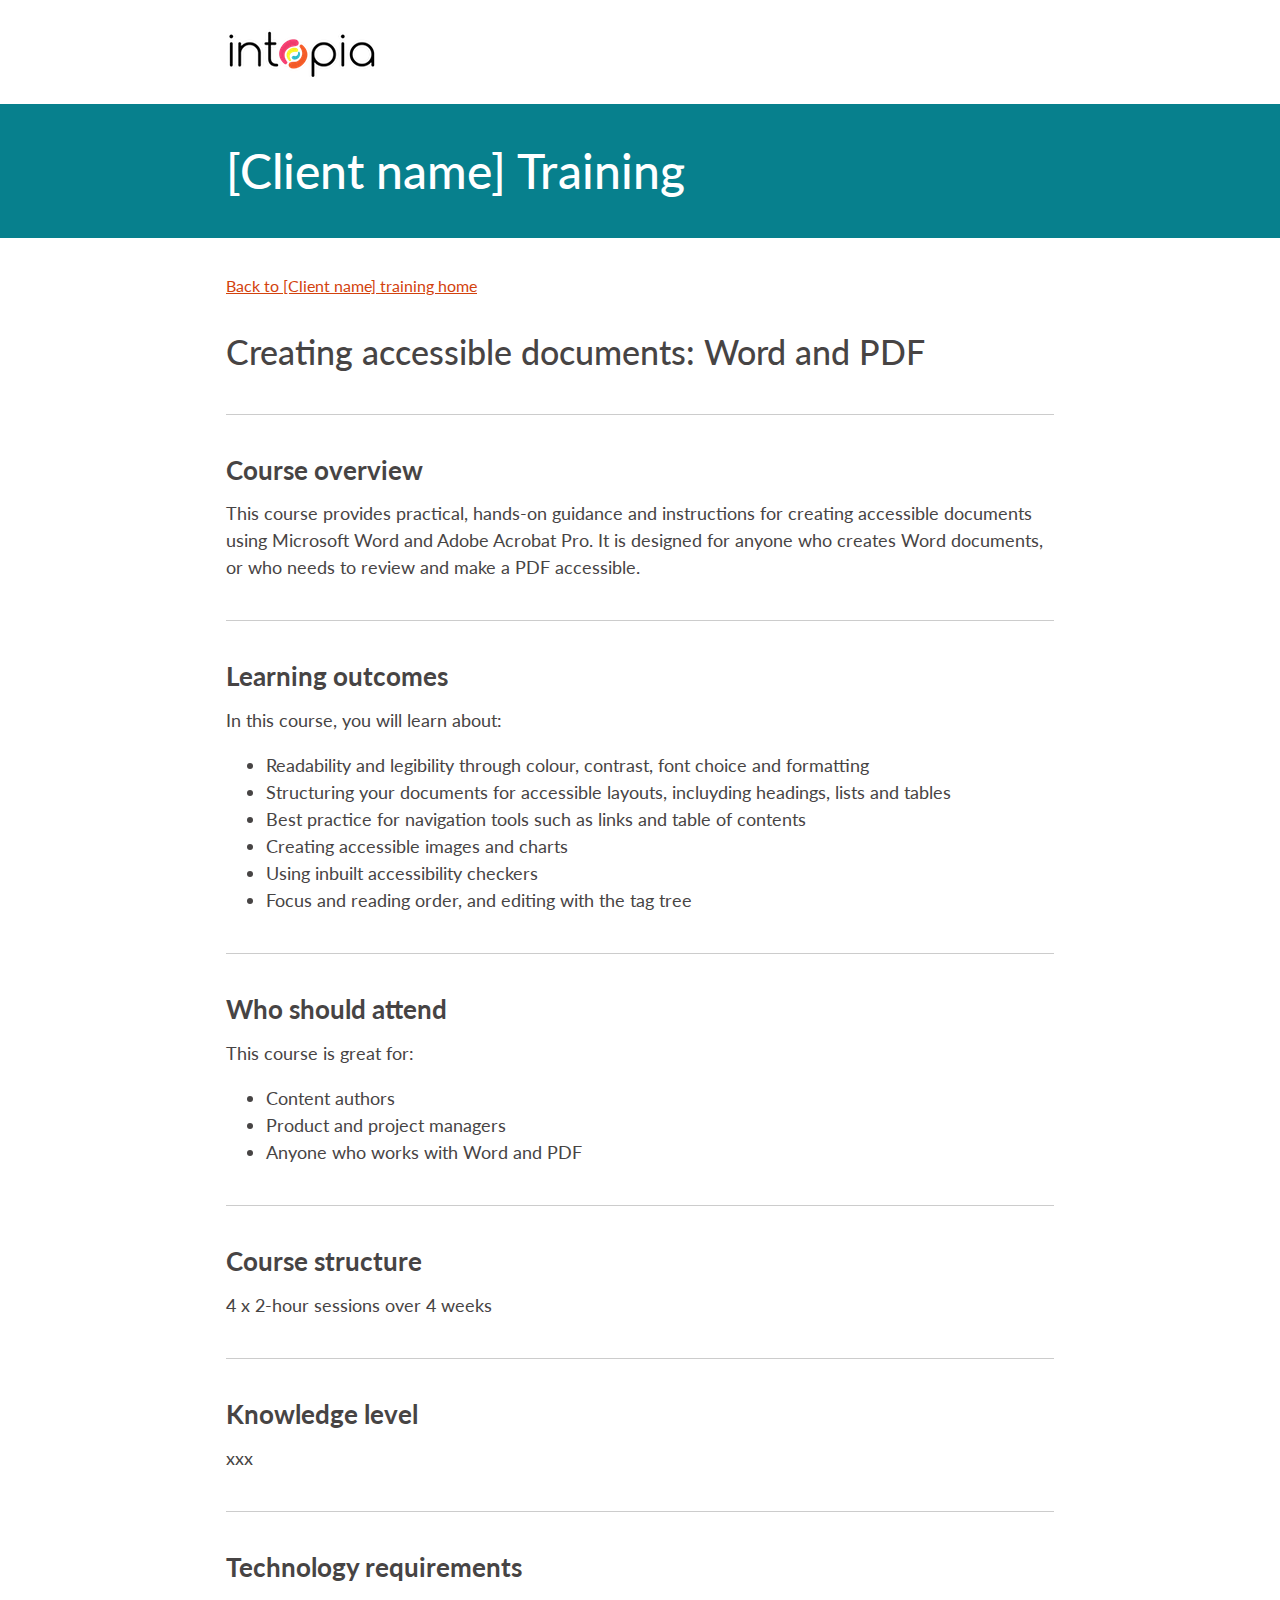
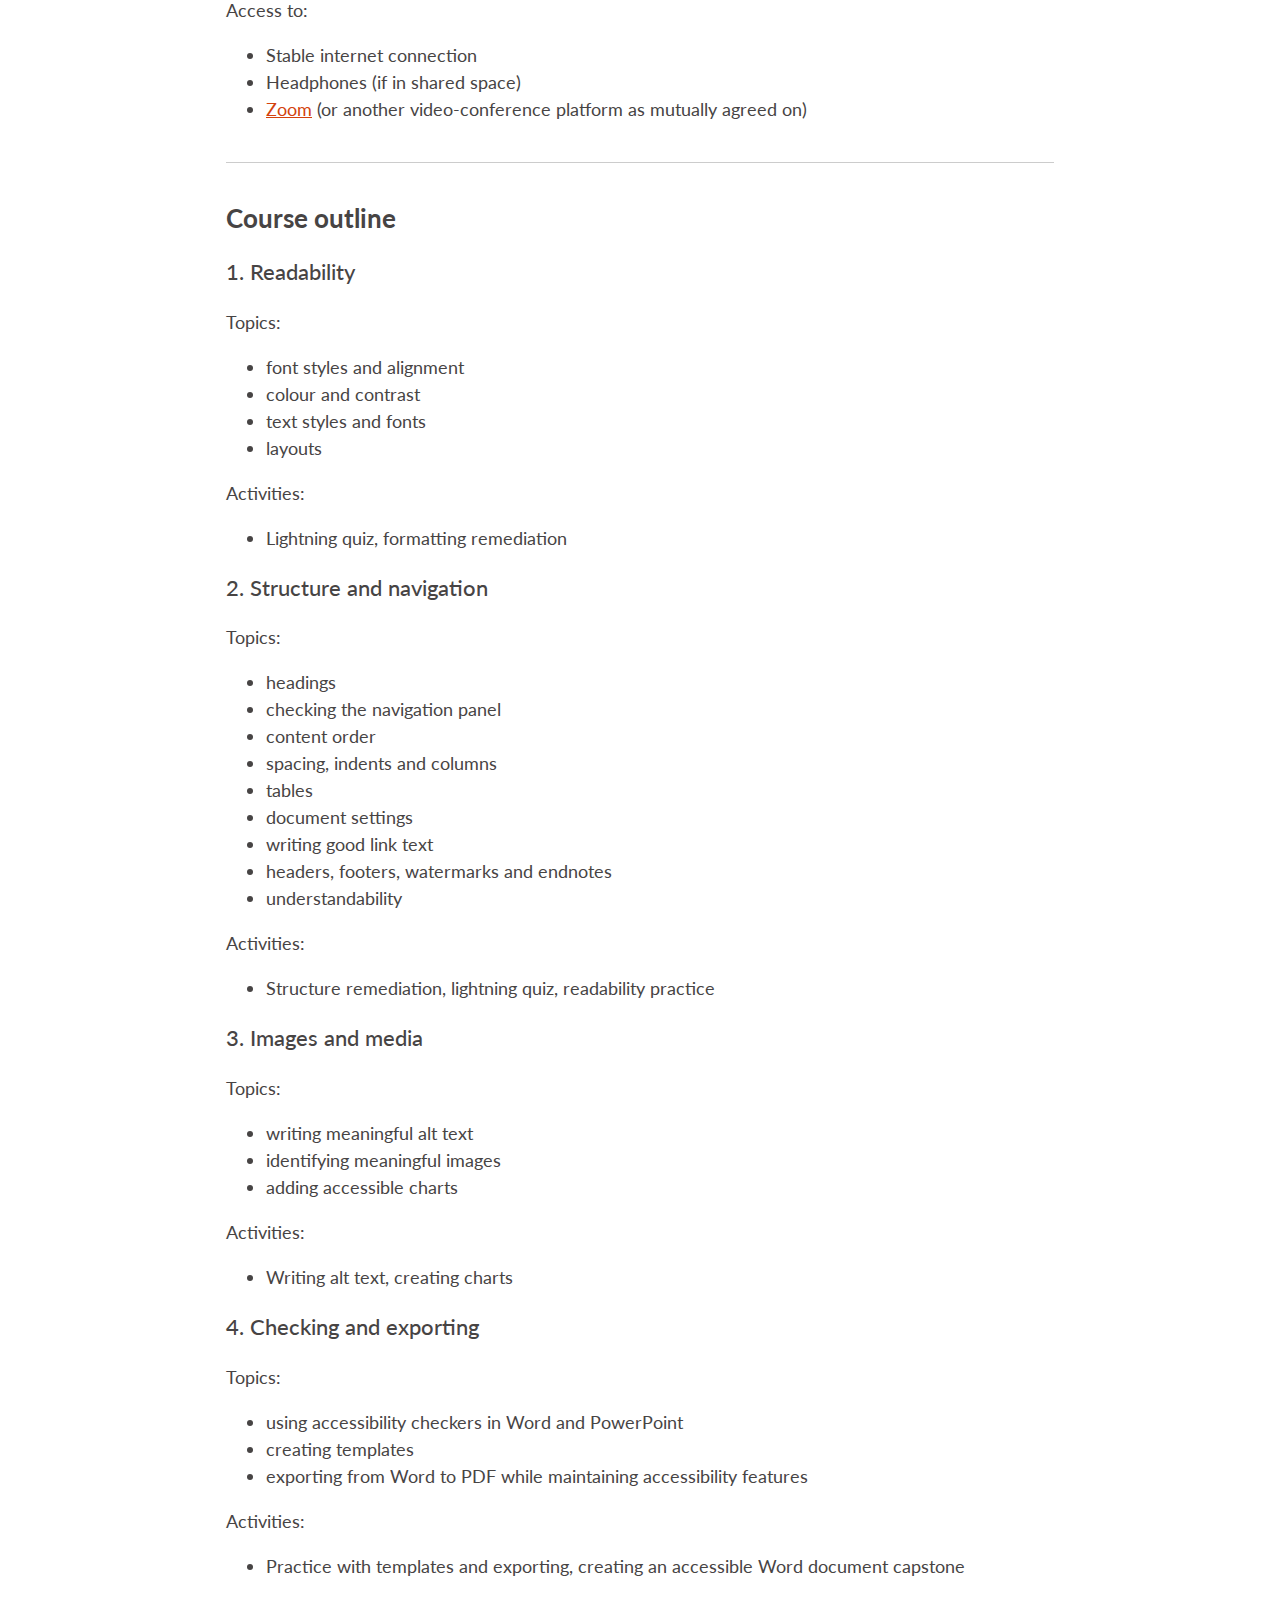
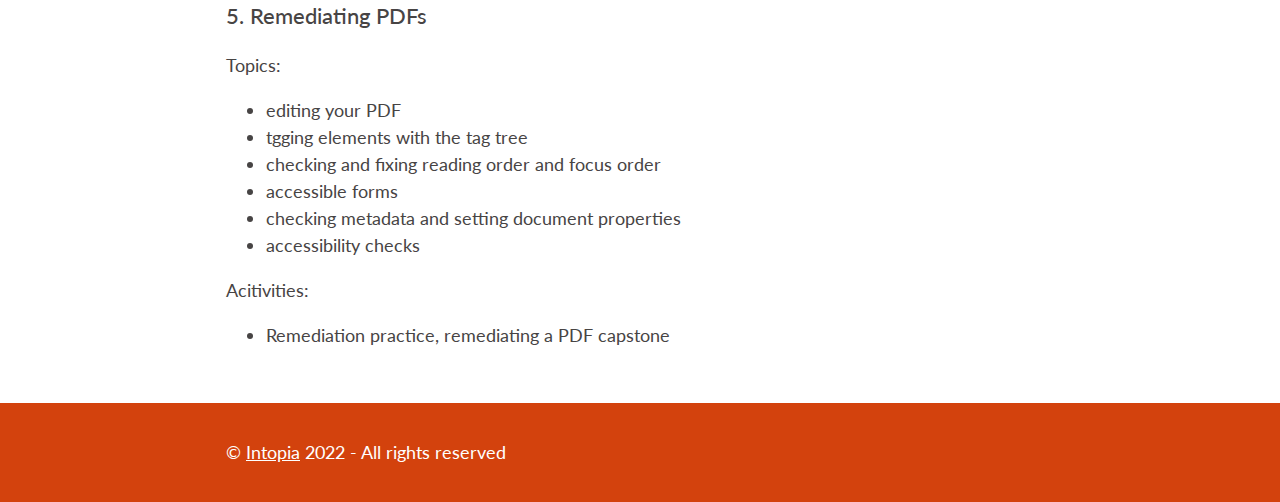
<file: 09-creating-accessible-documents-word-pdf.html>
<!DOCTYPE html>
<html lang="en-AU" class=" js">
  <head>
    <meta charset="UTF-8">
    <meta name="viewport" content="width=device-width, initial-scale=1">
    <title>Creating accessible documents: Word and PDF - [Client name] Training</title>
    <!-- Style sheets -->
    <link rel="stylesheet" href="//fonts.googleapis.com/css?family=Lato%3A300%2C400%2C700">
    <link rel="stylesheet" href="assets/css/intopia-hub.css">
    <!-- Favicons -->
    <link rel="icon" href="assets/img/cropped-Intopia_FINAL_icon-32x32.png" sizes="32x32">
    <link rel="icon" href="assets/img/cropped-Intopia_FINAL_icon-192x192.png" sizes="192x192">
    <link rel="apple-touch-icon" href="assets/img/cropped-Intopia_FINAL_icon-180x180.png">
    <!-- Local styles -->
  </head>
  <body>

    <!-- header -->
    <header class="site-header">
      <div class="container">
        <a href="index.html" aria-label="Client Training Home">
          <img src="assets/img/intopia.png" alt="Intopia">
        </a>
      </div>
    </header>

    <!-- banner -->
    <div class="banner">
      <div class="container">
        <h1>[Client name] Training</h1>
      </div>
    </div>

    <!-- main -->
    <main class="content">
      <div class="container">
        <nav>
          <a href="index.html">Back to [Client name] training home</a>
        </nav>

        <h2>Creating accessible documents: Word and PDF</h2>

        <h3>Course overview</h3>
        <p>This course provides practical, hands-on guidance and instructions for creating accessible documents using Microsoft Word and Adobe Acrobat Pro. It is designed for anyone who creates Word documents, or who needs to review and make a PDF accessible.</p>

        <h3>Learning outcomes</h3>
        <p>In this course, you will learn about:</p>
        <ul>
          <li>Readability and legibility through colour, contrast, font choice and formatting</li>
          <li>Structuring your documents for accessible layouts, incluyding headings, lists and tables</li>
          <li>Best practice for navigation tools such as links and table of contents</li>
          <li>Creating accessible images and charts</li>
          <li>Using inbuilt accessibility checkers</li>
          <li>Focus and reading order, and editing with the tag tree</li>
        </ul>

        <h3>Who should attend</h3>
        <p>This course is great for:</p>
        <ul>
          <li>Content authors</li>
          <li>Product and project managers</li>
          <li>Anyone who works with Word and PDF</li>
        </ul>

        <h3>Course structure</h3>
        <p>4 x 2-hour sessions over 4 weeks</p>

        <h3>Knowledge level</h3>
        <p>xxx</p>

        <h3>Technology requirements</h3>
        <p>Access to:</p>
        <ul>
          <li>Stable internet connection</li>
          <li>Headphones (if in shared space)</li>
          <li><a href="https://zoom.us/" target="_blank">Zoom</a> (or another video-conference platform as mutually agreed on)</li>
        </ul>

        <h3>Course outline</h3>
        <h4>1. Readability</h4>
        <p>Topics:</p>
        <ul>
          <li>font styles and alignment</li>
          <li>colour and contrast</li>
          <li>text styles and fonts</li>
          <li>layouts</li>
        </ul>
        <p>Activities:</p>
        <ul>
          <li>Lightning quiz, formatting remediation</li>
        </ul>
        <h4>2. Structure and navigation</h4>
        <p>Topics:</p>
        <ul>
          <li>headings</li>
          <li>checking the navigation panel</li>
          <li>content order</li>
          <li>spacing, indents and columns</li>
          <li>tables</li>
          <li>document settings</li>
          <li>writing good link text</li>
          <li>headers, footers, watermarks and endnotes</li>
          <li>understandability</li>
        </ul>
        <p>Activities:</p>
        <ul>
          <li>Structure remediation, lightning quiz, readability practice</li>
        </ul>
        <h4>3. Images and media</h4>
        <p>Topics:</p>
        <ul>
          <li>writing meaningful alt text</li>
          <li>identifying meaningful images</li>
          <li>adding accessible charts</li>
        </ul>
        <p>Activities:</p>
        <ul>
          <li>Writing alt text, creating charts</li>
        </ul>
        <h4>4. Checking and exporting</h4>
        <p>Topics:</p>
        <ul>
          <li>using accessibility checkers in Word and PowerPoint</li>
          <li>creating templates</li>
          <li>exporting from Word to PDF while maintaining accessibility features</li>
        </ul>
        <p>Activities:</p>
        <ul>
          <li>Practice with templates and exporting, creating an accessible Word document capstone</li>
        </ul>
        <h4>5. Remediating PDFs</h4>
        <p>Topics:</p>
        <ul>
          <li>editing your PDF</li>
          <li>tgging elements with the tag tree</li>
          <li>checking and fixing reading order and focus order</li>
          <li>accessible forms</li>
          <li>checking metadata and setting document properties</li>
          <li>accessibility checks</li>
        </ul>
        <p>Acitivities:</p>
        <ul>
          <li>Remediation practice, remediating a PDF capstone</li>
        </ul>
      </div>
    </main>

    <!-- footer -->
    <footer class="site-footer">
      <div class="container">
        <p>&copy; <a href="https://intopia.digital/">Intopia</a> 2022 - All rights reserved</p>
      </div>
    </footer>
  </body>
</html>
</file>
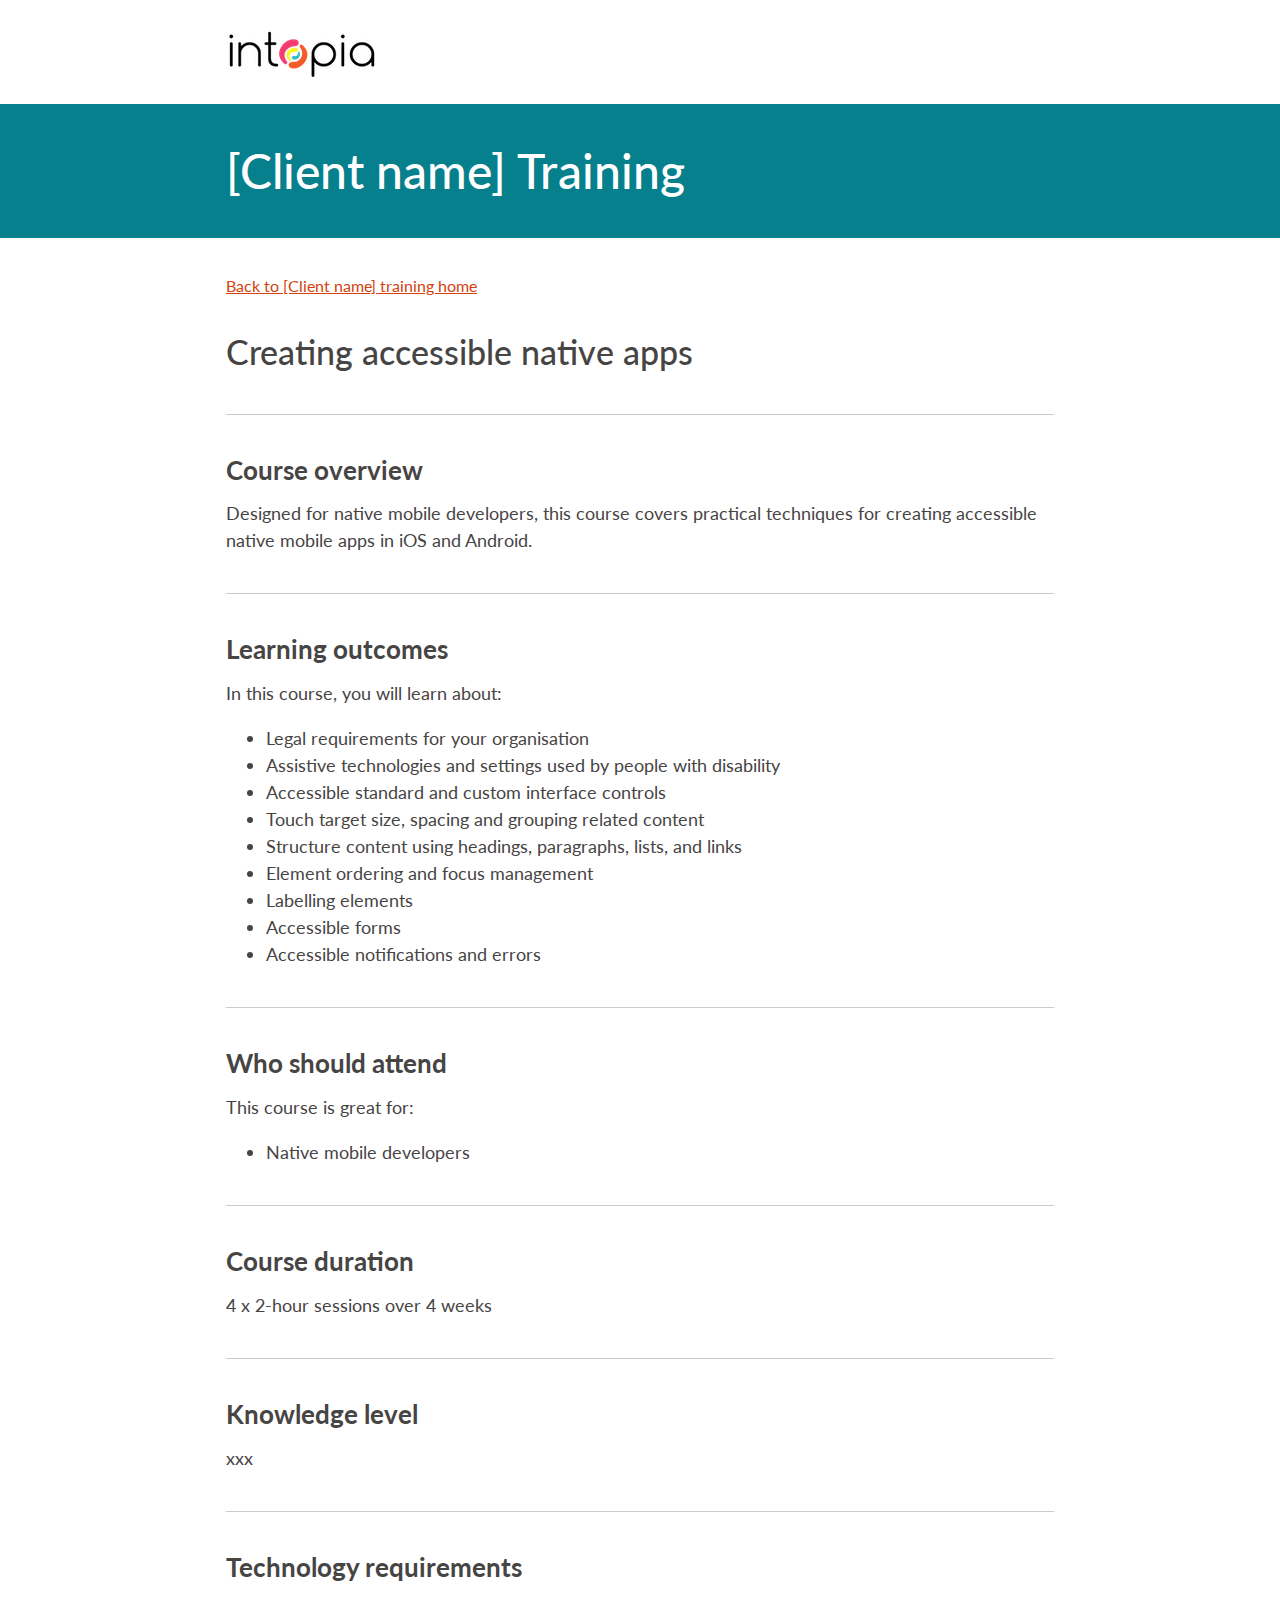
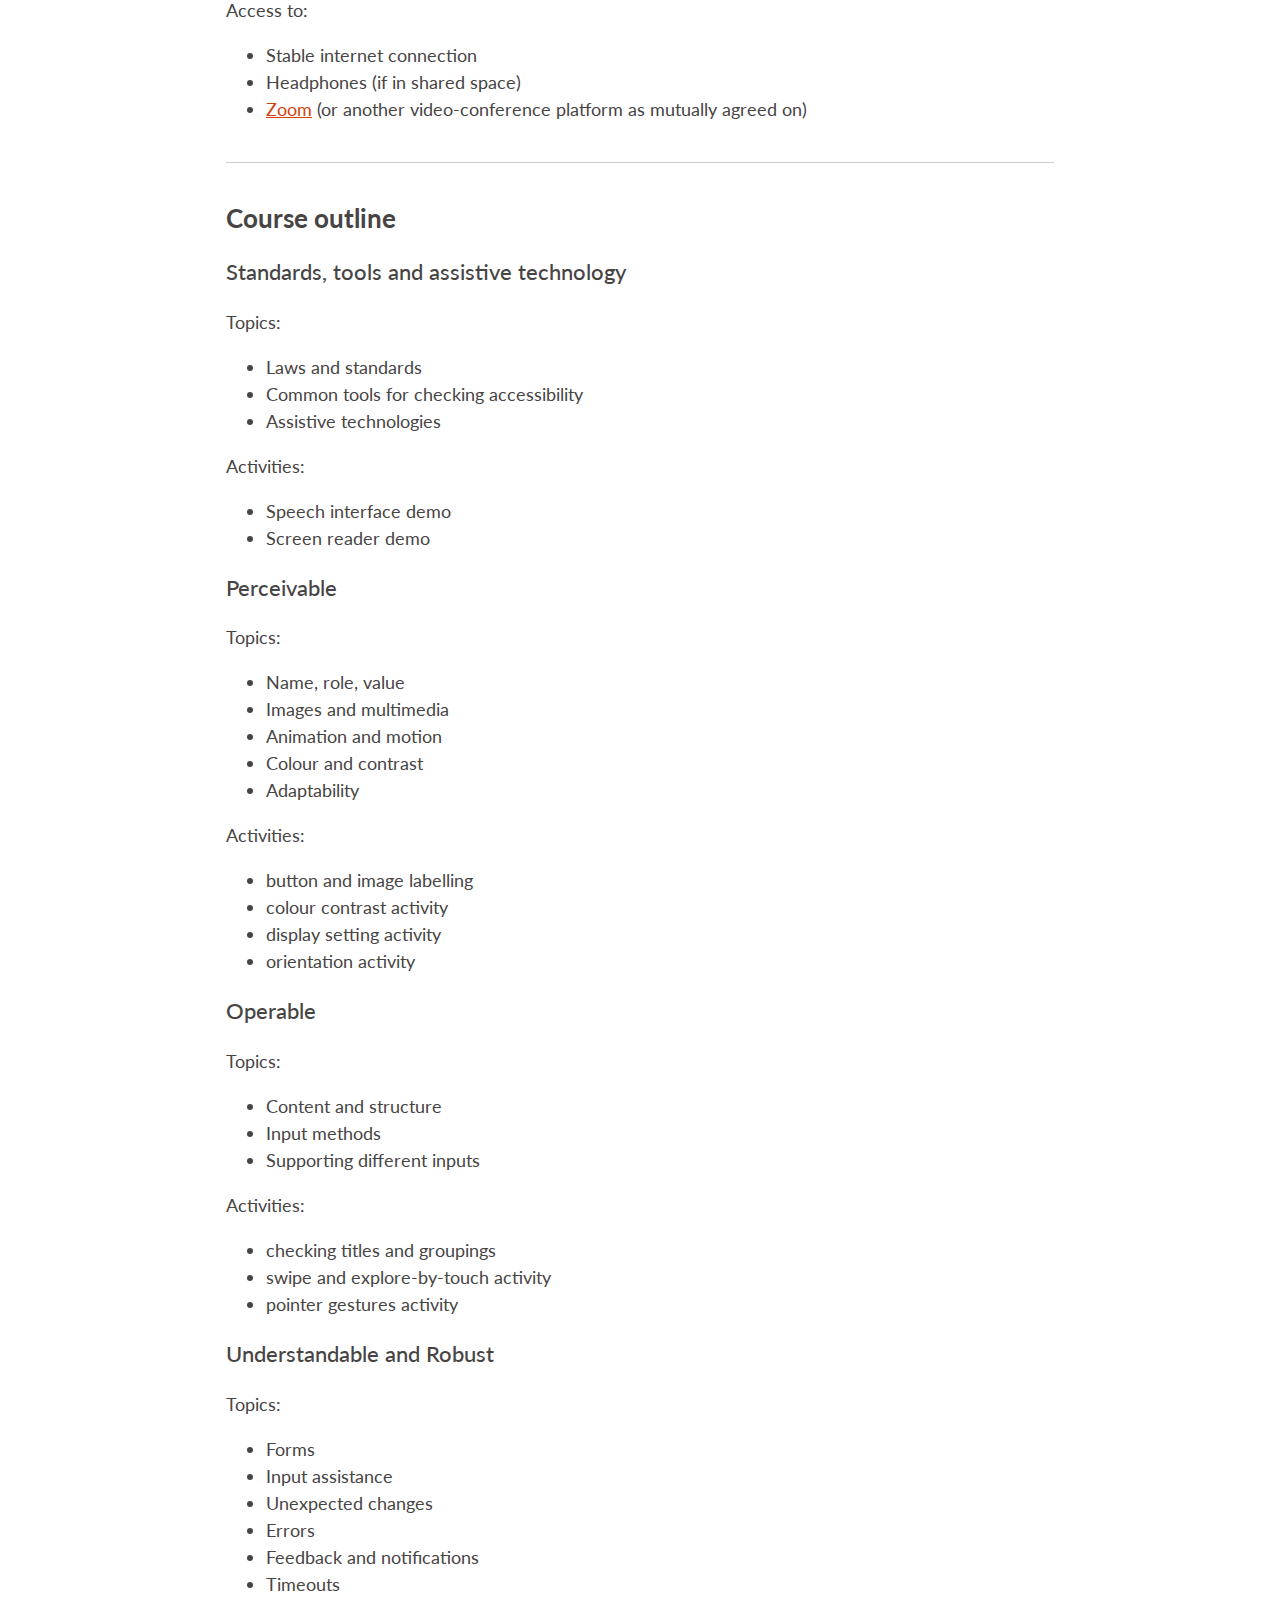
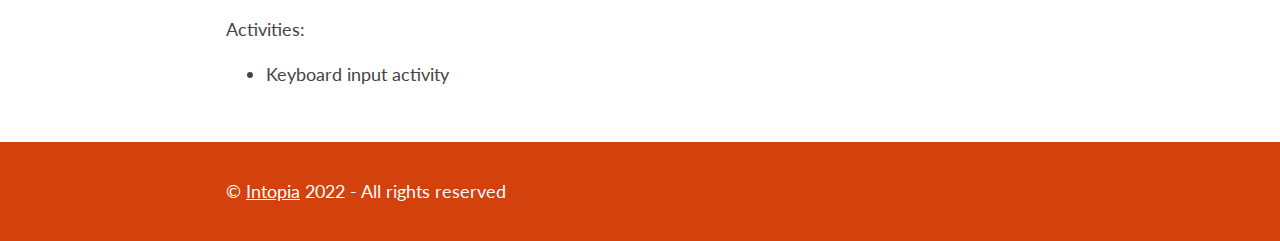
<file: 10-creating-accessible-native-apps.html>
<!DOCTYPE html>
<html lang="en-AU" class=" js">
  <head>
    <meta charset="UTF-8">
    <meta name="viewport" content="width=device-width, initial-scale=1">
    <title>Creating accessible native apps - [Client name] Training</title>
    <!-- Style sheets -->
    <link rel="stylesheet" href="//fonts.googleapis.com/css?family=Lato%3A300%2C400%2C700">
    <link rel="stylesheet" href="assets/css/intopia-hub.css">
    <!-- Favicons -->
    <link rel="icon" href="assets/img/cropped-Intopia_FINAL_icon-32x32.png" sizes="32x32">
    <link rel="icon" href="assets/img/cropped-Intopia_FINAL_icon-192x192.png" sizes="192x192">
    <link rel="apple-touch-icon" href="assets/img/cropped-Intopia_FINAL_icon-180x180.png">
    <!-- Local styles -->
  </head>
  <body>

    <!-- header -->
    <header class="site-header">
      <div class="container">
        <a href="index.html" aria-label="Client Training Home">
          <img src="assets/img/intopia.png" alt="Intopia">
        </a>
      </div>
    </header>

    <!-- banner -->
    <div class="banner">
      <div class="container">
        <h1>[Client name] Training</h1>
      </div>
    </div>

    <!-- main -->
    <main class="content">
      <div class="container">
        <nav>
          <a href="index.html">Back to [Client name] training home</a>
        </nav>

        <h2>Creating accessible native apps</h2>

        <h3>Course overview</h3>
        <p>Designed for native mobile developers, this course covers practical techniques for creating accessible native mobile apps in iOS and Android.</p>

        <h3>Learning outcomes</h3>
        <p>In this course, you will learn about:</p>
        <ul>
          <li>Legal requirements for your organisation</li>
          <li>Assistive technologies and settings used by people with disability</li>
          <li>Accessible standard and custom interface controls</li>
          <li>Touch target size, spacing and grouping related content</li>
          <li>Structure content using headings, paragraphs, lists, and links</li>
          <li>Element ordering and focus management</li>
          <li>Labelling elements</li>
          <li>Accessible forms</li>
          <li>Accessible notifications and errors</li>
        </ul>

        <h3>Who should attend</h3>
        <p>This course is great for:</p>
        <ul>
          <li>Native mobile developers</li>
        </ul>

        <h3>Course duration</h3>
        <p>4 x 2-hour sessions over 4 weeks</p>

        <h3>Knowledge level</h3>
        <p>xxx</p>

        <h3>Technology requirements</h3>
        <p>Access to:</p>
        <ul>
          <li>Stable internet connection</li>
          <li>Headphones (if in shared space)</li>
          <li><a href="https://zoom.us/" target="_blank">Zoom</a> (or another video-conference platform as mutually agreed on)</li>
        </ul>

        <h3>Course outline</h3>
        <h4>Standards, tools and assistive technology</h4>
        <p>Topics:</p>
        <ul>
          <li>Laws and standards</li>
          <li>Common tools for checking accessibility</li>
          <li>Assistive technologies</li>
        </ul>
        <p>Activities:</p>
        <ul>
          <li>Speech interface demo</li>
          <li>Screen reader demo</li>
        </ul>
        <h4>Perceivable</h4>
        <p>Topics:</p>
        <ul>
          <li>Name, role, value</li>
          <li>Images and multimedia</li>
          <li>Animation and motion</li>
          <li>Colour and contrast</li>
          <li>Adaptability</li>
        </ul>
        <p>Activities:</p>
        <ul>
          <li>button and image labelling</li>
          <li>colour contrast activity</li>
          <li>display setting activity</li>
          <li>orientation activity</li>
        </ul>
        <h4>Operable</h4>
        <p>Topics:</p>
        <ul>
          <li>Content and structure</li>
          <li>Input methods</li>
          <li>Supporting different inputs</li>
        </ul>
        <p>Activities:</p>
        <ul>
          <li>checking titles and groupings</li>
          <li>swipe and explore-by-touch activity</li>
          <li>pointer gestures activity</li>
        </ul>
        <h4>Understandable and Robust</h4>
        <p>Topics:</p>
        <ul>
          <li>Forms</li>
          <li>Input assistance</li>
          <li>Unexpected changes</li>
          <li>Errors</li>
          <li>Feedback and notifications</li>
          <li>Timeouts</li>
        </ul>
        <p>Activities:</p>
        <ul>
          <li>Keyboard input activity</li>
        </ul>
      </div>
    </main>

    <!-- footer -->
    <footer class="site-footer">
      <div class="container">
        <p>&copy; <a href="https://intopia.digital/">Intopia</a> 2022 - All rights reserved</p>
      </div>
    </footer>
  </body>
</html>
</file>
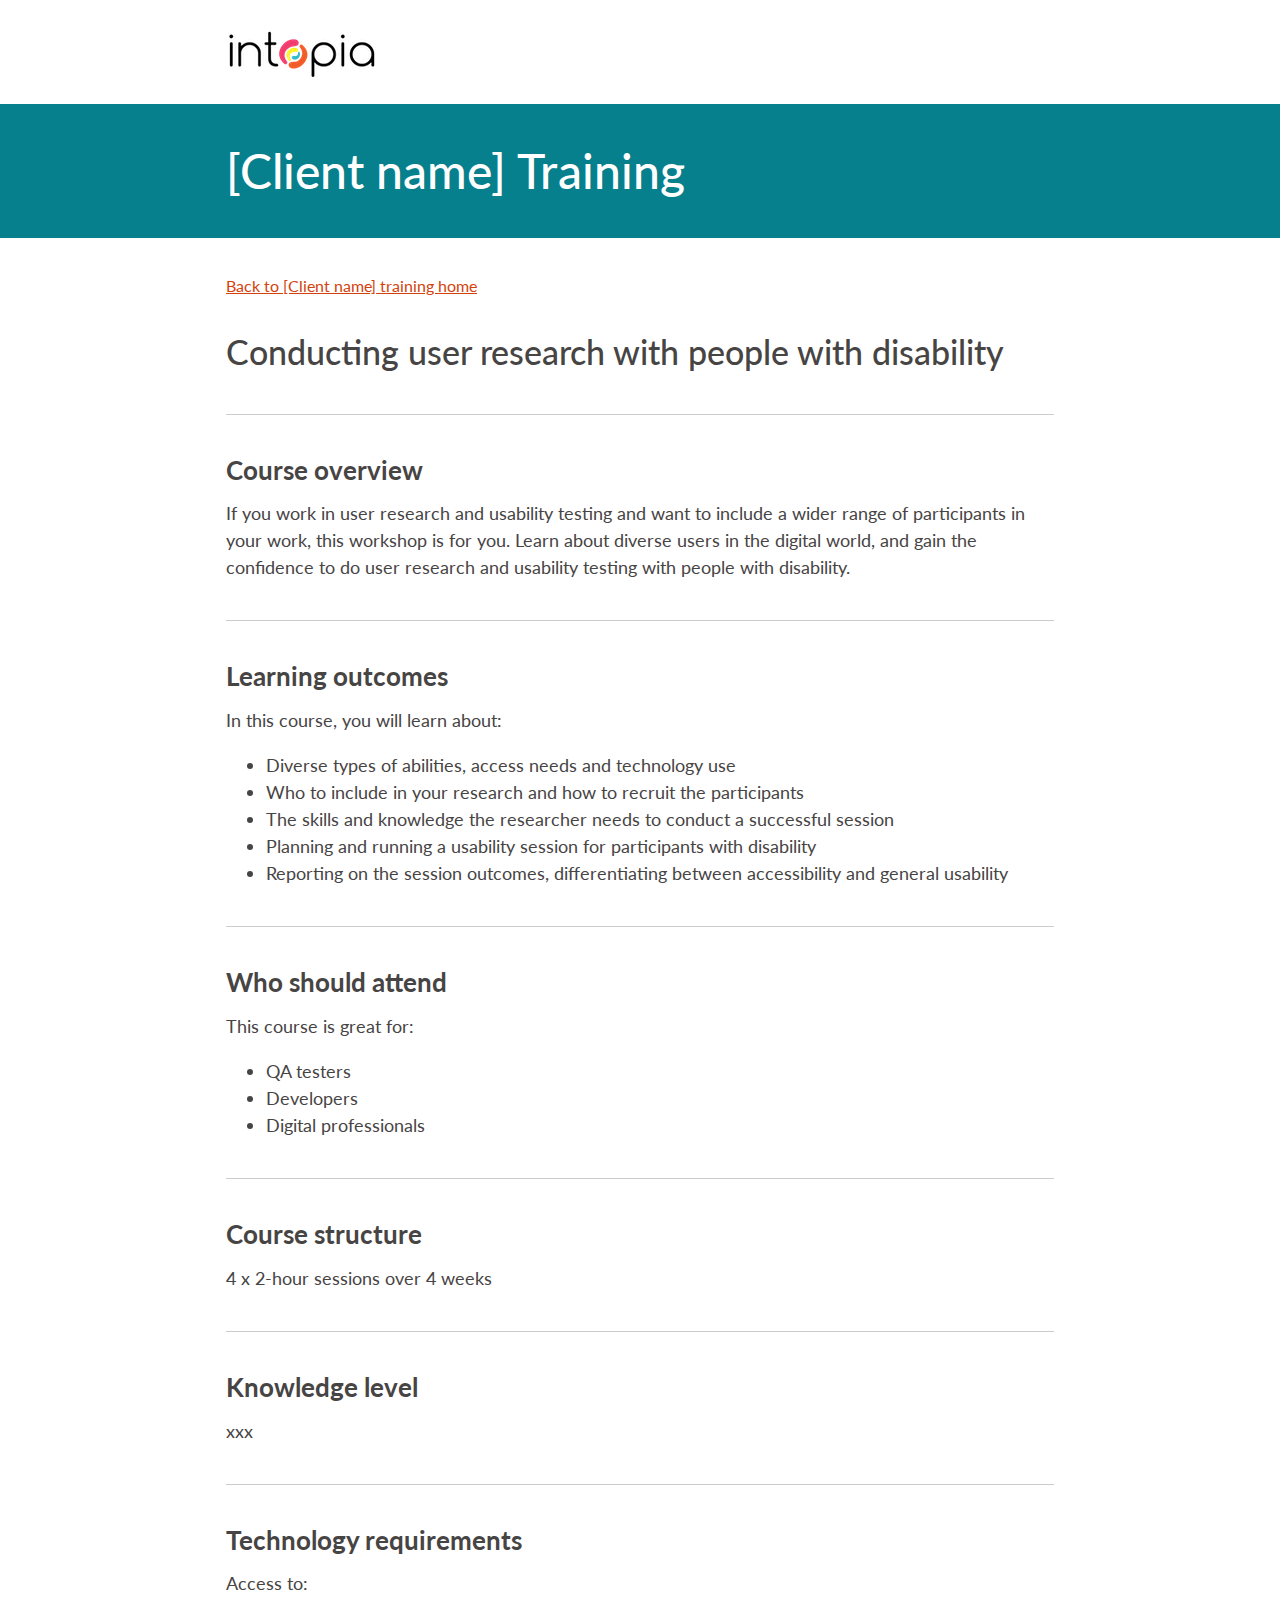
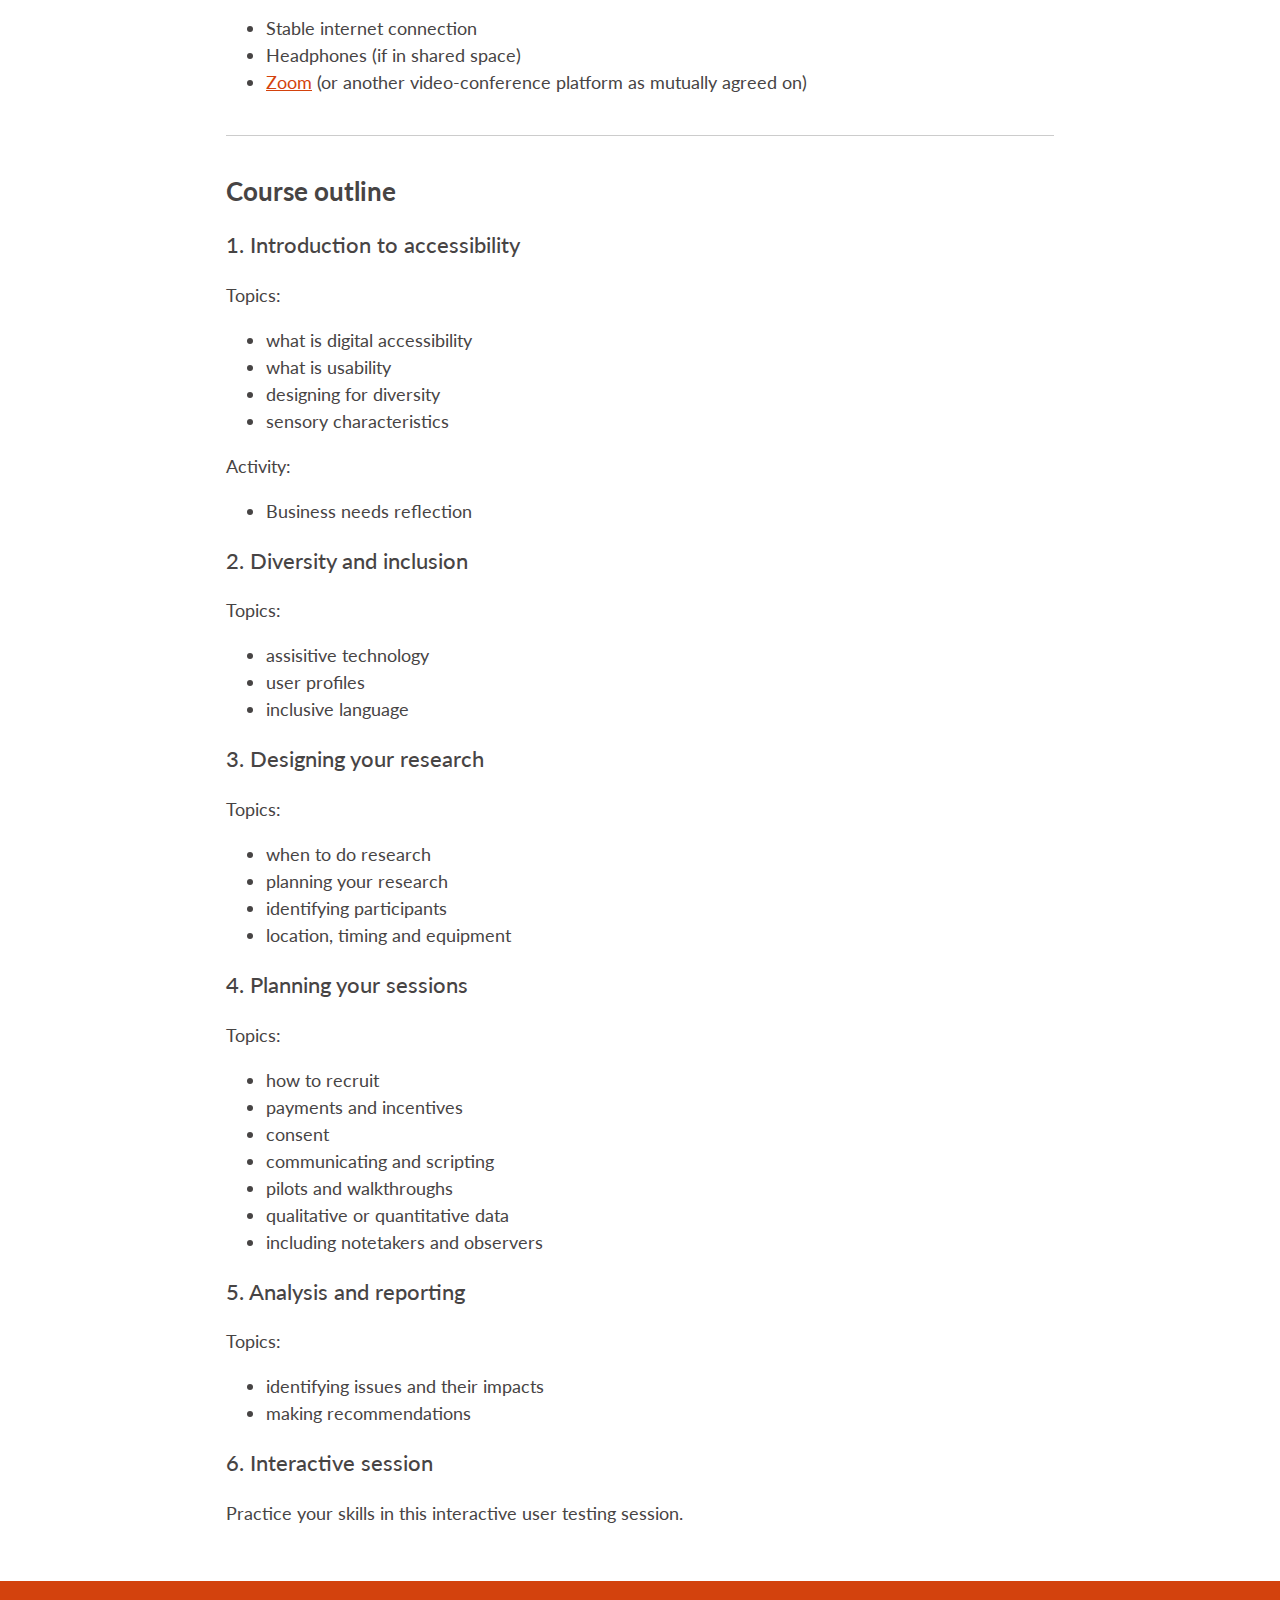
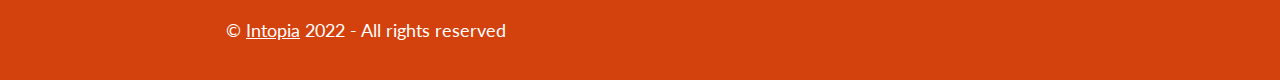
<file: 11-conducting-user-research-with-people-with-disability.html>
<!DOCTYPE html>
<html lang="en-AU" class=" js">
  <head>
    <meta charset="UTF-8">
    <meta name="viewport" content="width=device-width, initial-scale=1">
    <title>Conducting user research with people with disability - [Client name] Training</title>
    <!-- Style sheets -->
    <link rel="stylesheet" href="//fonts.googleapis.com/css?family=Lato%3A300%2C400%2C700">
    <link rel="stylesheet" href="assets/css/intopia-hub.css">
    <!-- Favicons -->
    <link rel="icon" href="assets/img/cropped-Intopia_FINAL_icon-32x32.png" sizes="32x32">
    <link rel="icon" href="assets/img/cropped-Intopia_FINAL_icon-192x192.png" sizes="192x192">
    <link rel="apple-touch-icon" href="assets/img/cropped-Intopia_FINAL_icon-180x180.png">
    <!-- Local styles -->
  </head>
  <body>

    <!-- header -->
    <header class="site-header">
      <div class="container">
        <a href="index.html" aria-label="Client Training Home">
          <img src="assets/img/intopia.png" alt="Intopia">
        </a>
      </div>
    </header>

    <!-- banner -->
    <div class="banner">
      <div class="container">
        <h1>[Client name] Training</h1>
      </div>
    </div>

    <!-- main -->
    <main class="content">
      <div class="container">
        <nav>
          <a href="index.html">Back to [Client name] training home</a>
        </nav>

        <h2>Conducting user research with people with disability</h2>

        <h3>Course overview</h3>
        <p>If you work in user research and usability testing and want to include a wider range of participants in your work, this workshop is for you. Learn about diverse users in the digital world, and gain the confidence to do user research and usability testing with people with disability.</p>

        <h3>Learning outcomes</h3>
        <p>In this course, you will learn about:</p>
        <ul>
          <li>Diverse types of abilities, access needs and technology use</li>
          <li>Who to include in your research and how to recruit the participants</li>
          <li>The skills and knowledge the researcher needs to conduct a successful session</li>
          <li>Planning and running a usability session for participants with disability</li>
          <li>Reporting on the session outcomes, differentiating between accessibility and general usability</li>
        </ul>

        <h3>Who should attend</h3>
        <p>This course is great for:</p>
        <ul>
          <li>QA testers</li>
          <li>Developers</li>
          <li>Digital professionals</li>
        </ul>

        <h3>Course structure</h3>
        <p>4 x 2-hour sessions over 4 weeks</p>

        <h3>Knowledge level</h3>
        <p>xxx</p>

        <h3>Technology requirements</h3>
        <p>Access to:</p>
        <ul>
          <li>Stable internet connection</li>
          <li>Headphones (if in shared space)</li>
          <li><a href="https://zoom.us/" target="_blank">Zoom</a> (or another video-conference platform as mutually agreed on)</li>
        </ul>

        <h3>Course outline</h3>
        <h4>1. Introduction to accessibility</h4>
        <p>Topics:</p>
        <ul>
          <li>what is digital accessibility</li>
          <li>what is usability</li>
          <li>designing for diversity</li>
          <li>sensory characteristics</li>
        </ul>
        <p>Activity:</p>
        <ul>
          <li>Business needs reflection</li>
        </ul>
        <h4>2. Diversity and inclusion</h4>
        <p>Topics:</p>
        <ul>
          <li>assisitive technology</li>
          <li>user profiles</li>
          <li>inclusive language</li>
        </ul>
        <h4>3. Designing your research</h4>
        <p>Topics:</p>
        <ul>
          <li>when to do research</li>
          <li>planning your research</li>
          <li>identifying participants</li>
          <li>location, timing and equipment</li>
        </ul>
        <h4>4. Planning your sessions</h4>
        <p>Topics:</p>
        <ul>
          <li>how to recruit</li>
          <li>payments and incentives</li>
          <li>consent</li>
          <li>communicating and scripting</li>
          <li>pilots and walkthroughs</li>
          <li>qualitative or quantitative data</li>
          <li>including notetakers and observers</li>
        </ul>
        <h4>5. Analysis and reporting</h4>
        <p>Topics:</p>
        <ul>
          <li>identifying issues and their impacts</li>
          <li>making recommendations</li>
        </ul>
        <h4>6. Interactive session</h4>
        <p>Practice your skills in this interactive user testing session.</p>
      </div>
    </main>

    <!-- footer -->
    <footer class="site-footer">
      <div class="container">
        <p>&copy; <a href="https://intopia.digital/">Intopia</a> 2022 - All rights reserved</p>
      </div>
    </footer>
  </body>
</html>
</file>
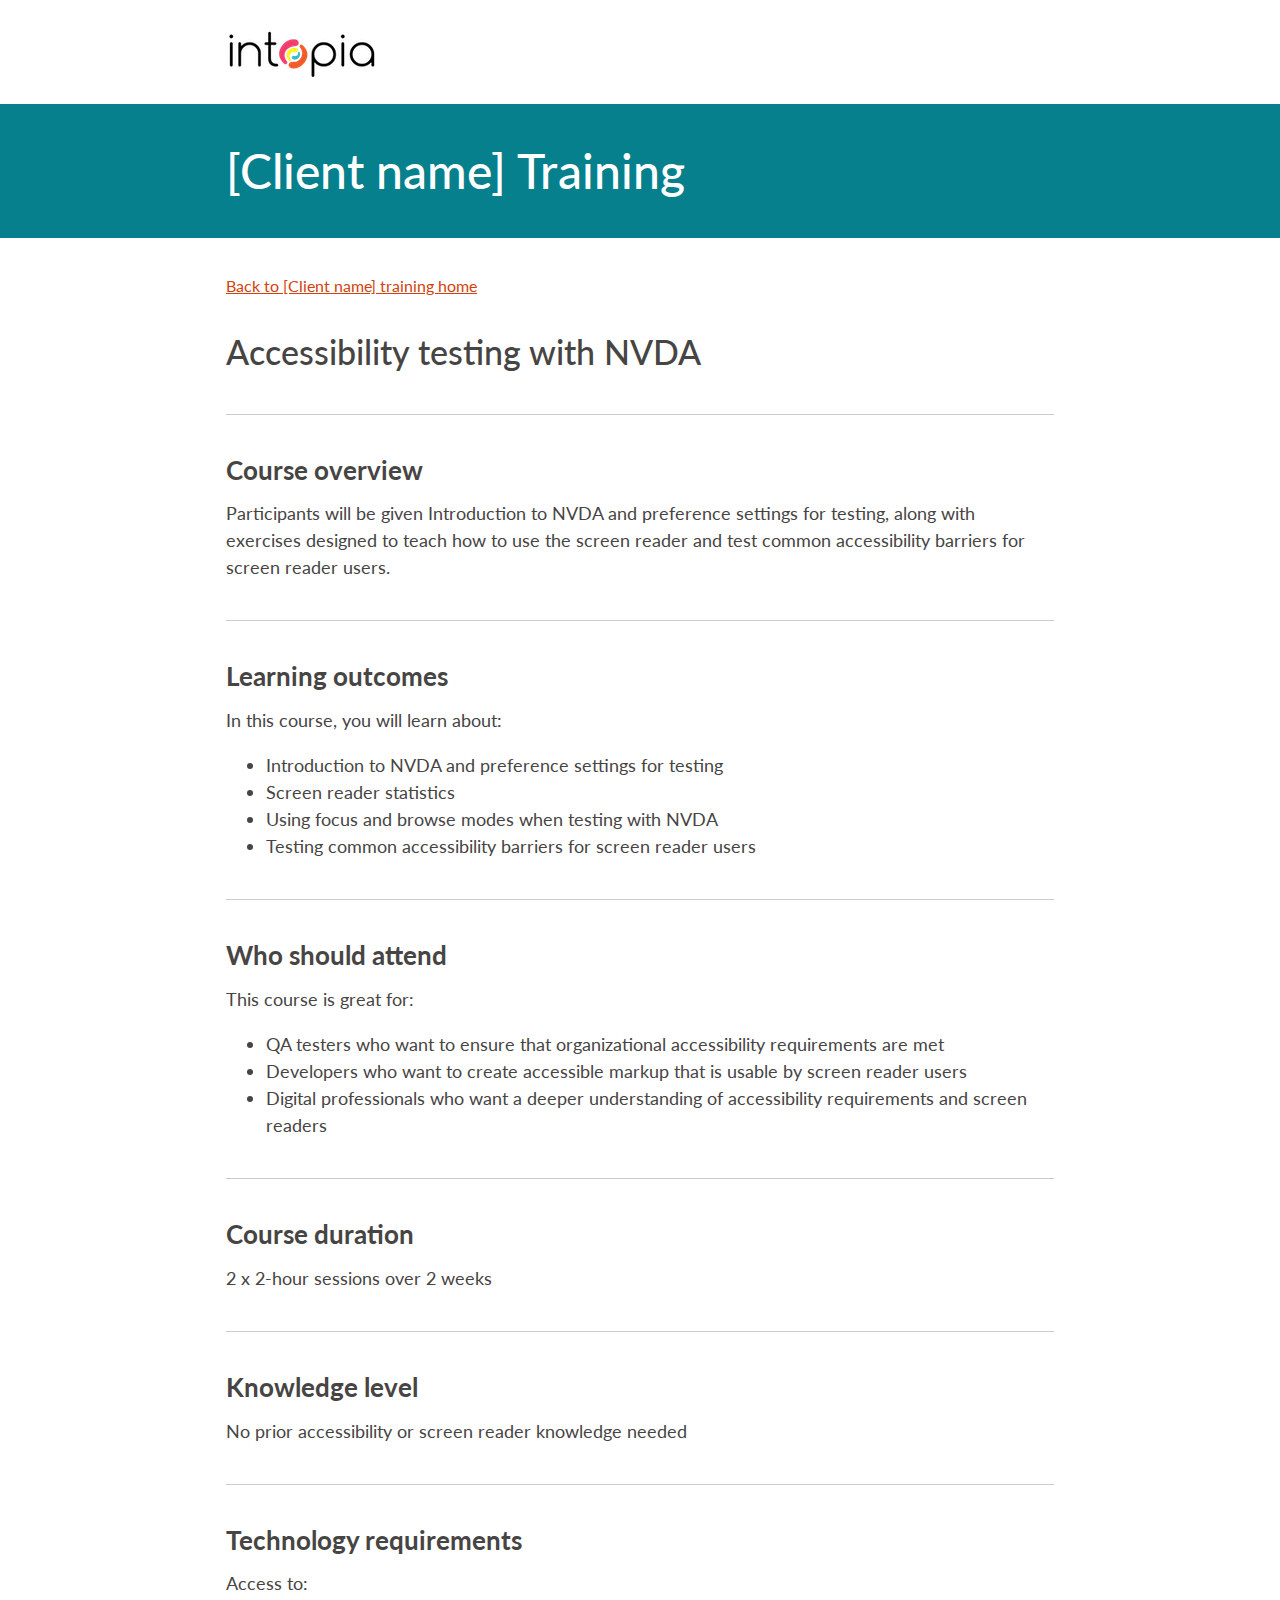
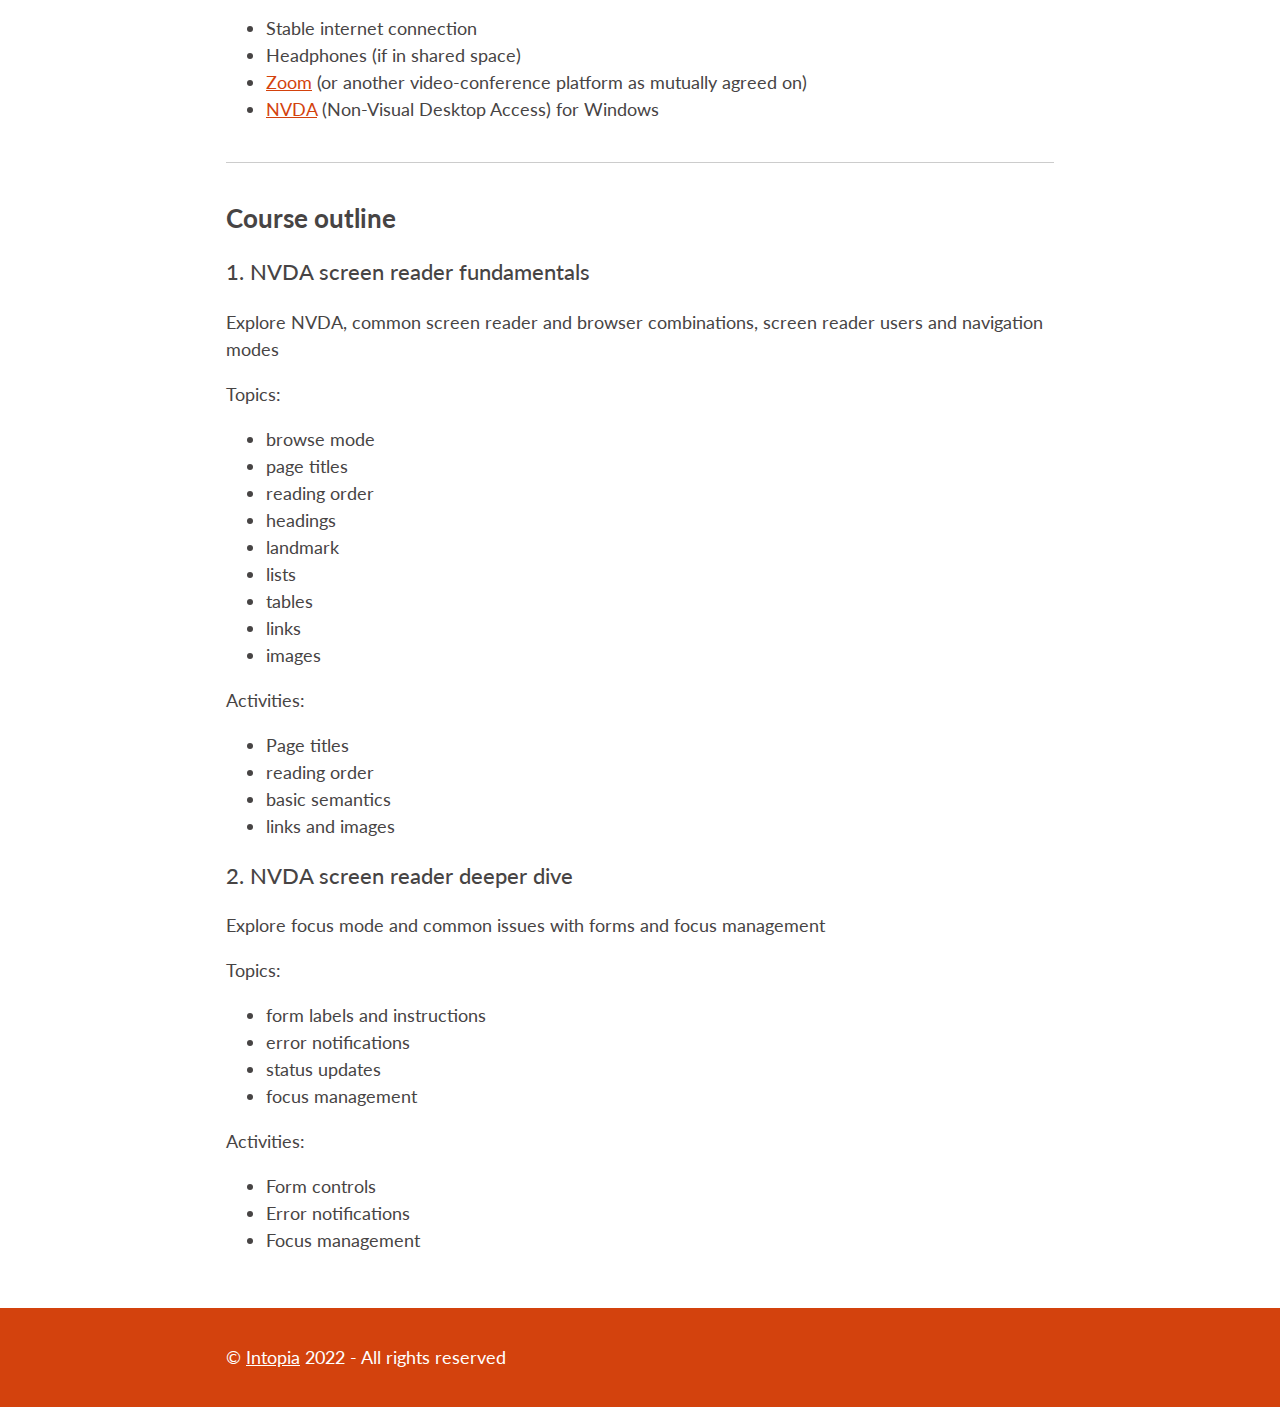
<file: 12-accessibility-testing-with-nvda.html>
<!DOCTYPE html>
<html lang="en-AU" class=" js">
  <head>
    <meta charset="UTF-8">
    <meta name="viewport" content="width=device-width, initial-scale=1">
    <title>Accessibility testing with NVDA - [Client name] Training</title>
    <!-- Style sheets -->
    <link rel="stylesheet" href="//fonts.googleapis.com/css?family=Lato%3A300%2C400%2C700">
    <link rel="stylesheet" href="assets/css/intopia-hub.css">
    <!-- Favicons -->
    <link rel="icon" href="assets/img/cropped-Intopia_FINAL_icon-32x32.png" sizes="32x32">
    <link rel="icon" href="assets/img/cropped-Intopia_FINAL_icon-192x192.png" sizes="192x192">
    <link rel="apple-touch-icon" href="assets/img/cropped-Intopia_FINAL_icon-180x180.png">
    <!-- Local styles -->
  </head>
  <body>

    <!-- header -->
    <header class="site-header">
      <div class="container">
        <a href="index.html" aria-label="Client Training Home">
          <img src="assets/img/intopia.png" alt="Intopia">
        </a>
      </div>
    </header>

    <!-- banner -->
    <div class="banner">
      <div class="container">
        <h1>[Client name] Training</h1>
      </div>
    </div>

    <!-- main -->
    <main class="content">
      <div class="container">
        <nav>
          <a href="index.html">Back to [Client name] training home</a>
        </nav>

        <h2>Accessibility testing with NVDA</h2>

        <h3>Course overview</h3>
        <p>Participants will be given Introduction to NVDA and preference settings for testing, along with exercises designed to teach how to use the screen reader and test common accessibility barriers for screen reader users.</p>

        <h3>Learning outcomes</h3>
        <p>In this course, you will learn about:</p>
        <ul>
          <li>Introduction to NVDA and preference settings for testing</li>
          <li>Screen reader statistics</li>
          <li>Using focus and browse modes when testing with NVDA</li>
          <li>Testing common accessibility barriers for screen reader users</li>
        </ul>

        <h3>Who should attend</h3>
        <p>This course is great for:</p>
        <ul>
          <li>QA testers who want to ensure that organizational accessibility requirements are met</li>
          <li>Developers who want to create accessible markup that is usable by screen reader users</li>
          <li>Digital professionals who want a deeper understanding of accessibility requirements and screen readers</li>
        </ul>

        <h3>Course duration</h3>
        <p>2 x 2-hour sessions over 2 weeks</p>

        <h3>Knowledge level</h3>
        <p>No prior accessibility or screen reader knowledge needed</p>

        <h3>Technology requirements</h3>
        <p>Access to:</p>
        <ul>
          <li>Stable internet connection</li>
          <li>Headphones (if in shared space)</li>
          <li><a href="https://zoom.us/" target="_blank">Zoom</a> (or another video-conference platform as mutually agreed on)</li>
          <li><a href="https://www.nvaccess.org/download/" target="_blank">NVDA</a> (Non-Visual Desktop Access) for Windows</li>
        </ul>

        <h3>Course outline</h3>
        <h4>1. NVDA screen reader fundamentals</h4>
        <p>Explore NVDA, common screen reader and browser combinations, screen reader users and navigation modes</p>
        <p>Topics:</p>
        <ul>
          <li>browse mode</li>
          <li>page titles</li>
          <li>reading order</li>
          <li>headings</li>
          <li>landmark</li>
          <li>lists</li>
          <li>tables</li>
          <li>links</li>
          <li>images</li>
        </ul>
        <p>Activities:</p>
        <ul>
          <li>Page titles</li>
          <li>reading order</li>
          <li>basic semantics</li>
          <li>links and images</li>
        </ul>
        <h4>2. NVDA screen reader deeper dive</h4>
        <p>Explore focus mode and common issues with forms and focus management</p>
        <p>Topics:</p>
        <ul>
          <li>form labels and instructions</li>
          <li>error notifications</li>
          <li>status updates</li>
          <li>focus management</li>
        </ul>
        <p>Activities:</p>
        <ul>
          <li>Form controls</li>
          <li>Error notifications</li>
          <li>Focus management</li>
        </ul>
      </div>
    </main>

    <!-- footer -->
    <footer class="site-footer">
      <div class="container">
        <p>&copy; <a href="https://intopia.digital/">Intopia</a> 2022 - All rights reserved</p>
      </div>
    </footer>
  </body>
</html>
</file>
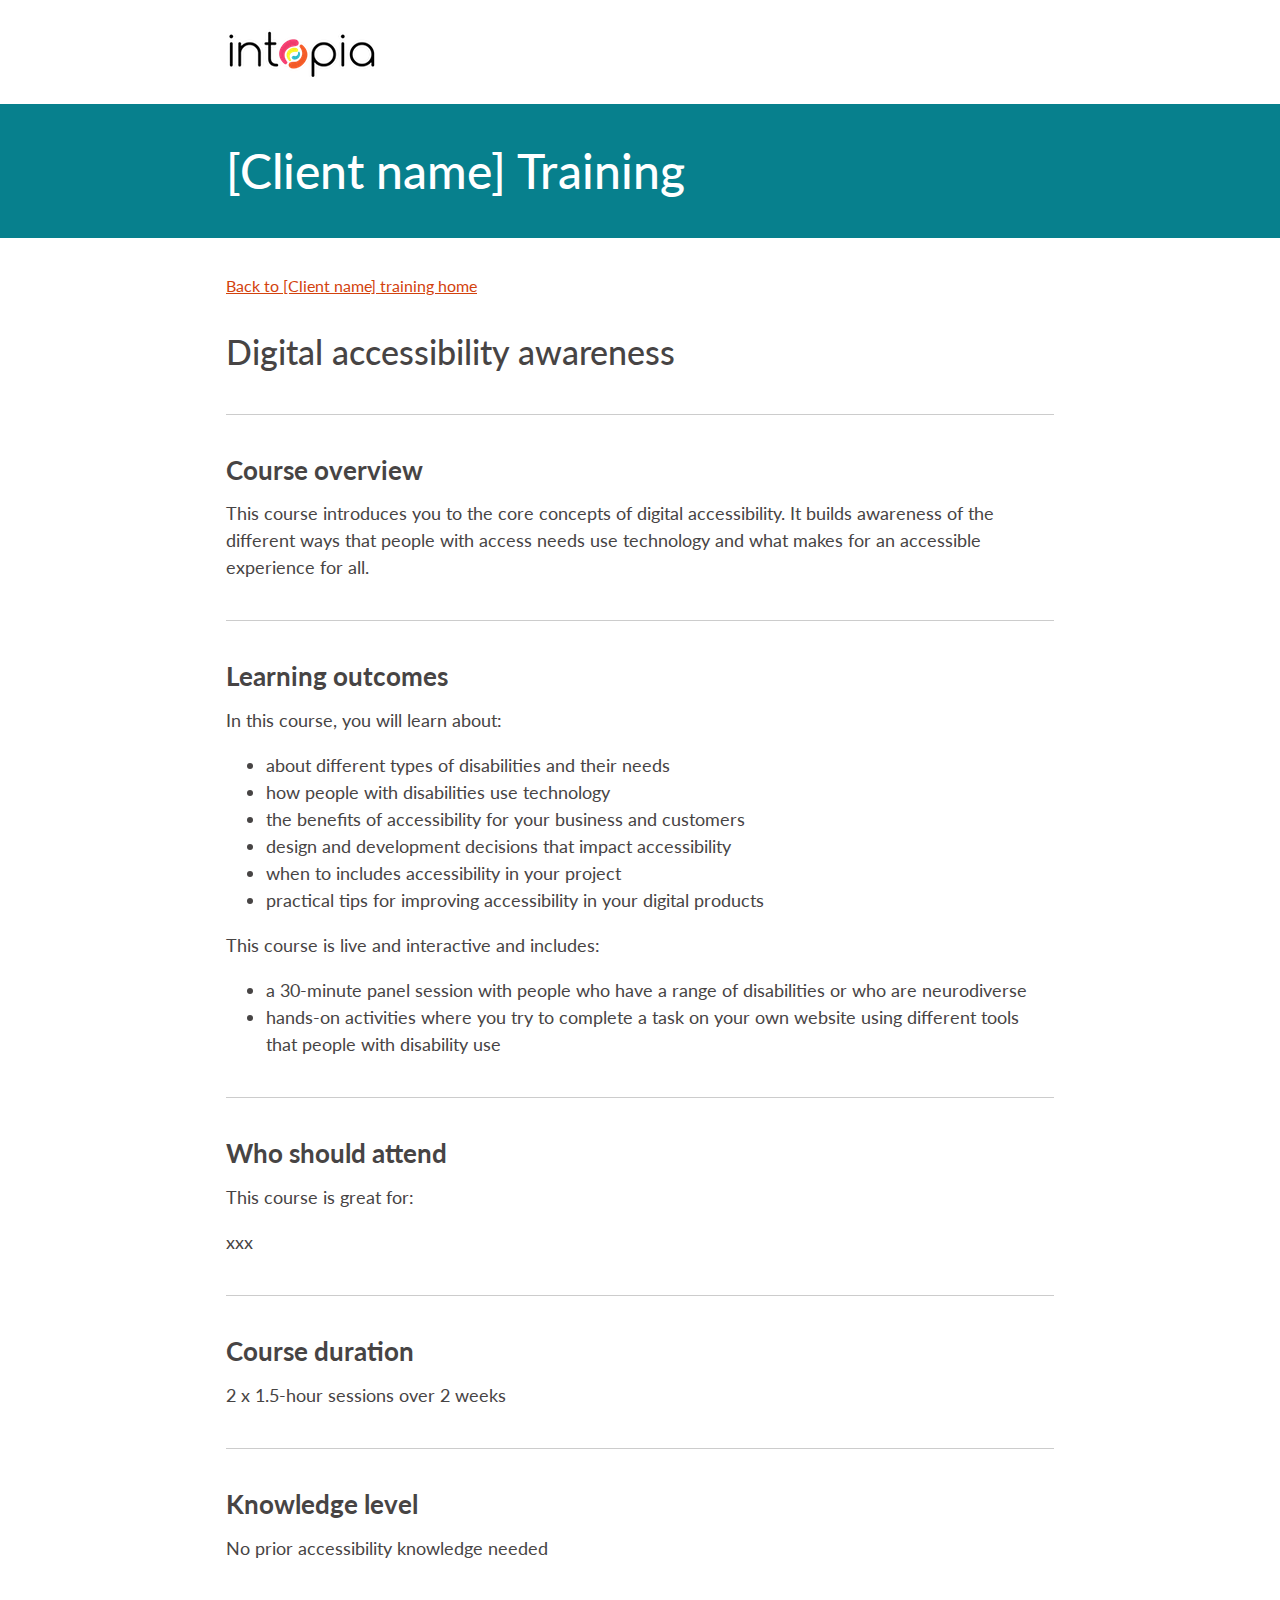
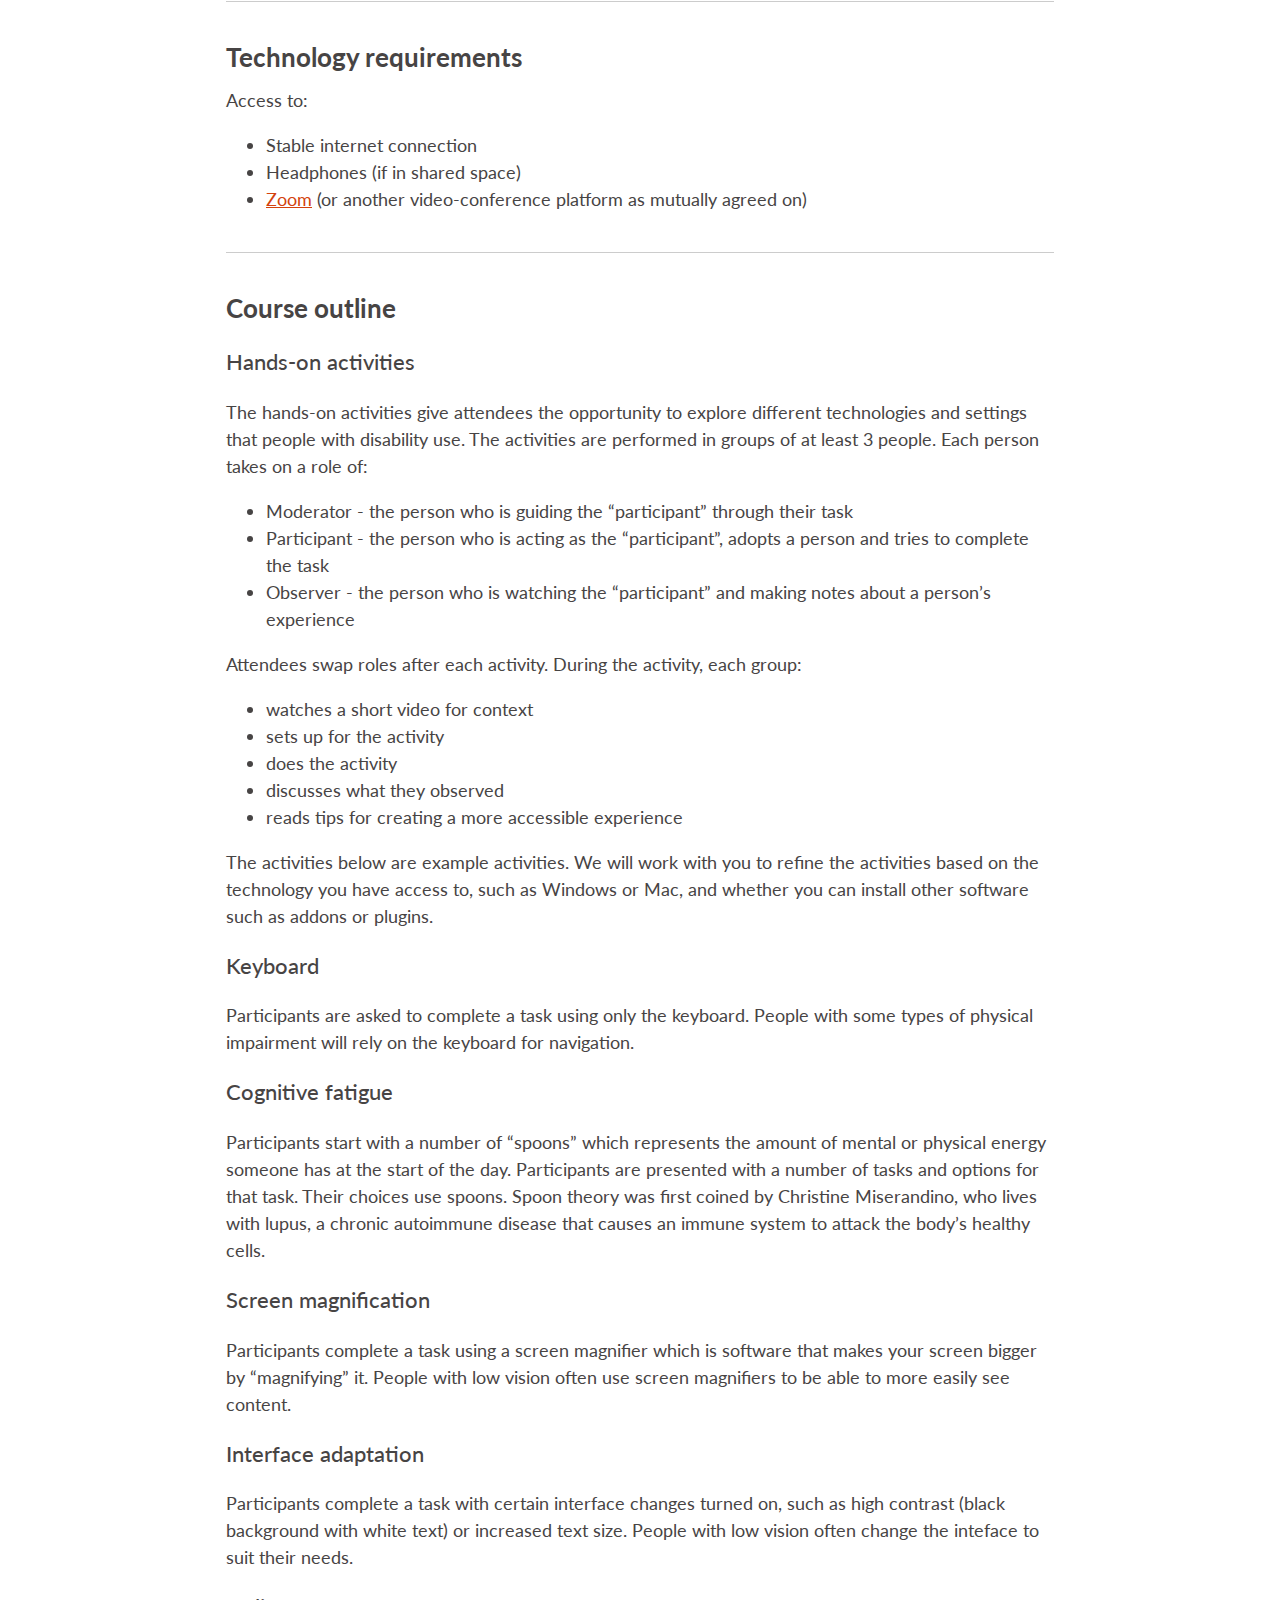
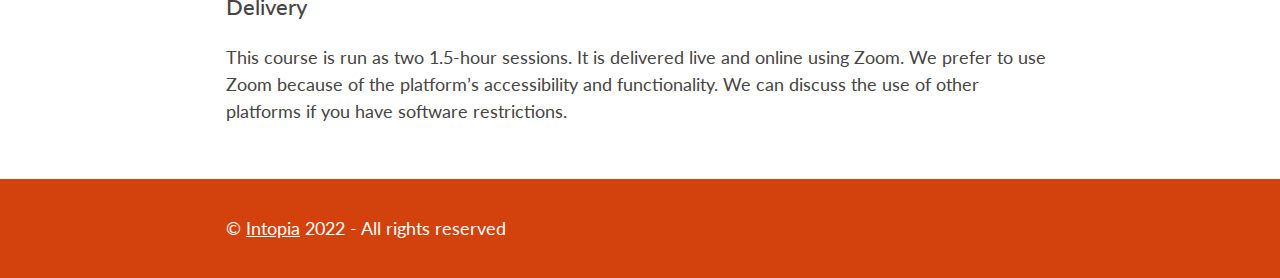
<file: 13-digital-accessibility-awareness.html>
<!DOCTYPE html>
<html lang="en-AU" class=" js">
  <head>
    <meta charset="UTF-8">
    <meta name="viewport" content="width=device-width, initial-scale=1">
    <title>Digital accessibility awareness - [Client name] Training</title>
    <!-- Style sheets -->
    <link rel="stylesheet" href="//fonts.googleapis.com/css?family=Lato%3A300%2C400%2C700">
    <link rel="stylesheet" href="assets/css/intopia-hub.css">
    <!-- Favicons -->
    <link rel="icon" href="assets/img/cropped-Intopia_FINAL_icon-32x32.png" sizes="32x32">
    <link rel="icon" href="assets/img/cropped-Intopia_FINAL_icon-192x192.png" sizes="192x192">
    <link rel="apple-touch-icon" href="assets/img/cropped-Intopia_FINAL_icon-180x180.png">
    <!-- Local styles -->
  </head>
  <body>

    <!-- header -->
    <header class="site-header">
      <div class="container">
        <a href="index.html" aria-label="Client Training Home">
          <img src="assets/img/intopia.png" alt="Intopia">
        </a>
      </div>
    </header>

    <!-- banner -->
    <div class="banner">
      <div class="container">
        <h1>[Client name] Training</h1>
      </div>
    </div>

    <!-- main -->
    <main class="content">
      <div class="container">
        <nav>
          <a href="index.html">Back to [Client name] training home</a>
        </nav>

        <h2>Digital accessibility awareness</h2>

        <h3>Course overview</h3>
        <p>This course introduces you to the core concepts of digital accessibility. It builds awareness of the different ways that people with access needs use technology and what makes for an accessible experience for all.</p>

        <h3>Learning outcomes</h3>
        <p>In this course, you will learn about:</p>
        <ul>
          <li>about different types of disabilities and their needs</li>
          <li>how people with disabilities use technology</li>
          <li>the benefits of accessibility for your business and customers</li>
          <li>design and development decisions that impact accessibility</li>
          <li>when to includes accessibility in your project</li>
          <li>practical tips for improving accessibility in your digital products</li>
        </ul>
        <p>This course is live and interactive and includes:</p>
        <ul>
          <li>a 30-minute panel session with people who have a range of disabilities or who are neurodiverse</li>
          <li>hands-on activities where you try to complete a task on your own website using different tools that people with disability use</li>
        </ul>

        <h3>Who should attend</h3>
        <p>This course is great for:</p>
        <p>xxx</p>

        <h3>Course duration</h3>
        <p>2 x 1.5-hour sessions over 2 weeks</p>

        <h3>Knowledge level</h3>
        <p>No prior accessibility knowledge needed</p>

        <h3>Technology requirements</h3>
        <p>Access to:</p>
        <ul>
          <li>Stable internet connection</li>
          <li>Headphones (if in shared space)</li>
          <li><a href="https://zoom.us/" target="_blank">Zoom</a> (or another video-conference platform as mutually agreed on)</li>
        </ul>

        <h3>Course outline</h3>
        <h4>Hands-on activities</h4>
        <p>The hands-on activities give attendees the opportunity to explore different technologies and settings that people with disability use. The activities are performed in groups of at least 3 people. Each person takes on a role of:</p>
        <ul>
          <li>Moderator - the person who is guiding the “participant” through their task</li>
          <li>Participant - the person who is acting as the “participant”, adopts a person and tries to complete the task</li>
          <li>Observer - the person who is watching the “participant” and making notes about a person’s experience</li>
        </ul>
        <p>Attendees swap roles after each activity. During the activity, each group:</p>
        <ul>
          <li>watches a short video for context</li>
          <li>sets up for the activity</li>
          <li>does the activity</li>
          <li>discusses what they observed</li>
          <li>reads tips for creating a more accessible experience</li>
        </ul>
        <p>The activities below are example activities. We will work with you to refine the activities based on the technology you have access to, such as Windows or Mac, and whether you can install other software such as addons or plugins.</p>
        <h4>Keyboard</h4>
        <p>Participants are asked to complete a task using only the keyboard. People with some types of physical impairment will rely on the keyboard for navigation.</p>
        <h4>Cognitive fatigue</h4>
        <p>Participants start with a number of “spoons” which represents the amount of mental or physical energy someone has at the start of the day. Participants are presented with a number of tasks and options for that task. Their choices use spoons. Spoon theory was first coined by Christine Miserandino, who lives with lupus, a chronic autoimmune disease that causes an immune system to attack the body’s healthy cells.</p>
        <h4>Screen magnification</h4>
        <p>Participants complete a task using a screen magnifier which is software that makes your screen bigger by “magnifying” it. People with low vision often use screen magnifiers to be able to more easily see content.</p>
        <h4>Interface adaptation</h4>
        <p>Participants complete a task with certain interface changes turned on, such as high contrast (black background with white text) or increased text size. People with low vision often change the inteface to suit their needs.</p>
        <h4>Delivery</h4>
        <p>This course is run as two 1.5-hour sessions. It is delivered live and online using Zoom. We prefer to use Zoom because of the platform’s accessibility and functionality. We can discuss the use of other platforms if you have software restrictions.</p>
      </div>
    </main>

    <!-- footer -->
    <footer class="site-footer">
      <div class="container">
        <p>&copy; <a href="https://intopia.digital/">Intopia</a> 2022 - All rights reserved</p>
      </div>
    </footer>
  </body>
</html>
</file>
<file: assets/css/intopia-hub.css>
@charset "UTF-8";

* {
  box-sizing: border-box;
}

html {
  font-family: sans-serif;
  -ms-text-size-adjust: 100%;
  -webkit-text-size-adjust: 100%;
}

body {
  margin: 0;
  padding: 0;
  font-family: Lato, sans-serif;
  font-size: 18px;
  line-height: 1.5;
  color: #474444;
  background-color: #fff;
}

h1,
h2,
h3,
h4,
h5,
h6 {
  font-family: Lato, sans-serif;
  font-weight: 500;
  line-height: 1.3;
  color: #474444;
}

h1 {
  margin: 0;
  font-size: 2.66666666666667em;
  color: #fff;
}

h2 {
  margin: 1em 0 .5em;
  font-size: 1.888888888888889em;
}

h3 {
  margin: 1.5em 0 .5em;
  padding: 1.5em 0 0;
  font-size: 1.444444444444444em;
  font-weight: 700;
  border-top: 1px solid #ccc;
}

h4 {
  margin: 1em 0;
  font-size: 1.222222222222222em;
}

h5 {
  font-size: 1em;
}

h6 {
  font-size: 0.888888888888889em;
}

p {
  margin: 0 0 1em;
}

a {
  color: #d3420d;
}

a:hover {
  color: #a3330a;
}

a:focus {
  color: #000;
  outline: 2px auto black;
}

a:active {
  color: #8D2B07;
}

figure {
  margin: 0;
}

img {
  border: 0;
  vertical-align: middle;
}

hr {
  margin-top: 31px;
  margin-bottom: 31px;
  border: 0;
  border-top: 1px solid #eee;
}

table {
  border-collapse: collapse;
  border-spacing: 0;
}

td,
th {
  text-align: left;
  padding: .5em;
  border: 1px solid #999;
}

caption {
  text-align: left;
  padding-top: 8px;
  padding-bottom: 8px;
}

b,
strong {
  font-weight: 700;
}

figure {
  margin: 1em 40px;
}

iframe {
  border: 0;
}

.sr-only {
  position: absolute;
  width: 1px;
  height: 1px;
  padding: 0;
  margin: -1px;
  overflow: hidden;
  clip: rect(0, 0, 0, 0);
  border: 0;
}

.sr-only-focusable:active,
.sr-only-focusable:focus {
  position: static;
  width: auto;
  height: auto;
  margin: 0;
  overflow: visible;
  clip: auto;
}

.container {
  padding-right: 2em;
  padding-left: 2em;
  margin-right: auto;
  margin-left: auto;
}

.container:after,
.container:before {
  display: table;
  content: " ";
}

.container:after {
  clear: both;
}

@media (min-width: 768px) {
  .container {
    width: 700px;
  }
}

@media (min-width: 992px) {
  .container {
    width: 900px;
  }
}

@media (min-width: 1200px) {
  .container {
    width: 900px;
  }
}

.site-header {
  padding: 1.5em 0;
  margin: 0;
  background: #fff;
}

.banner {
  padding: 2em 0;
  background: #07808d;
}

.content {
  padding: 2em 0;
}

.content > .container > h2 {
  margin-top: 0;
}

.site-footer {
  padding: 2em 0;
  color: #fff;
  background: #d3420d;
}

.site-footer p {
  margin: 0;
}

.site-footer a {
  color: #fff;
}

.site-footer a:hover {
  color: #ddd;
}

.site-footer a:focus {
  color: #fff;
  outline: 1px auto #fff;
}

.site-footer a:active {
  color: #fff;
}

nav {
  margin: 0 0 2em;
  font-size: 0.888888888888889em;
}

.dates a {
  display: inline-block;
  margin: 0 0 0 1em;
}
</file>
